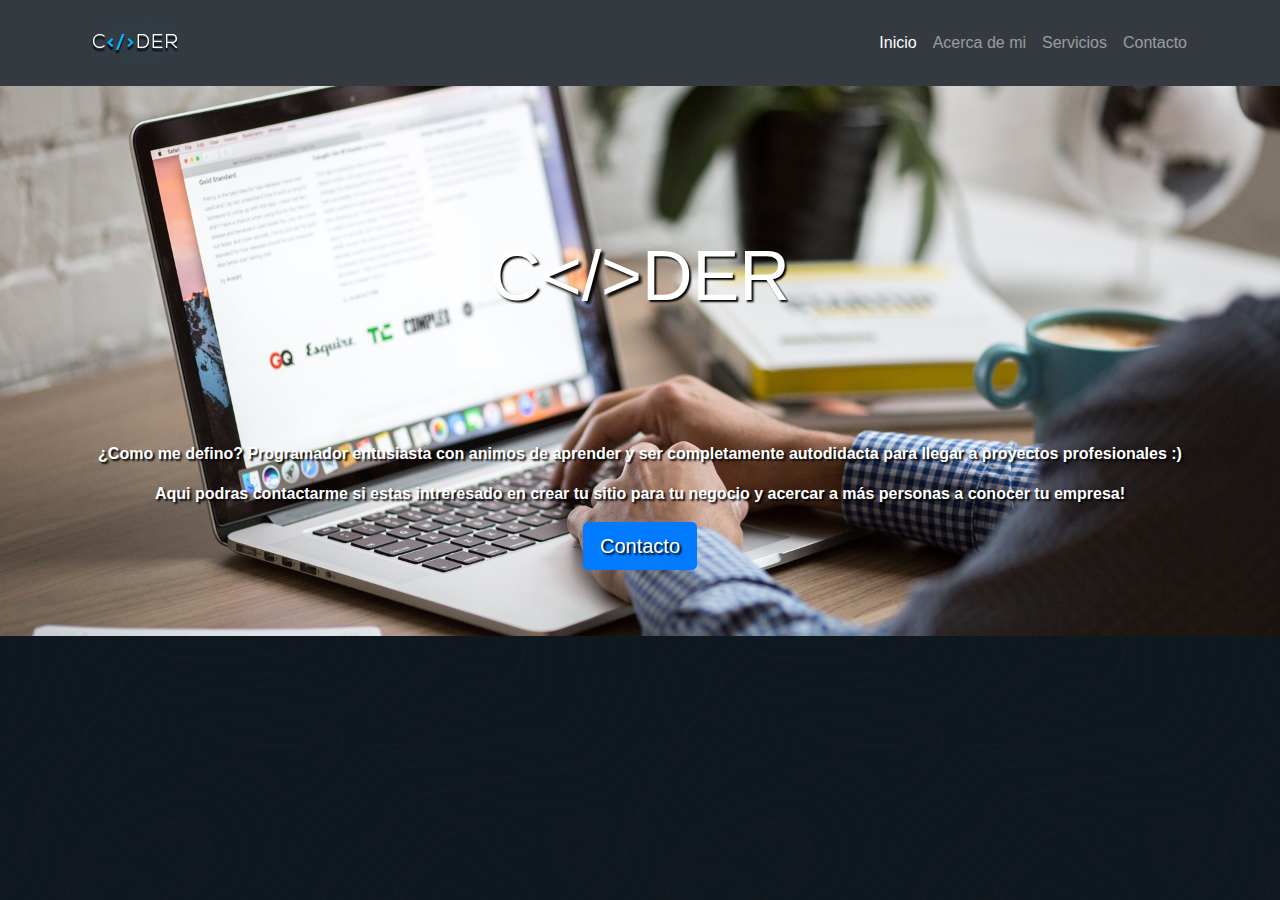
<file: index.html>
<!DOCTYPE html>
<html lang="es">
<head>
 <meta charset="utf-8">
 <meta name="viewport" content="width=device-width, initial-scale=1, shrink-to-fit=no">
  <title>Inicio</title>
  <link rel="stylesheet" type="text/css" href="librerias/bootstrap.min.css">
  <link rel="stylesheet" href="/styles.css">
  <link rel="apple-touch-icon" sizes="57x57" href="favicons/apple-icon-57x57.png">
<link rel="apple-touch-icon" sizes="60x60" href="favicons/apple-icon-60x60.png">
<link rel="apple-touch-icon" sizes="72x72" href="favicons/apple-icon-72x72.png">
<link rel="apple-touch-icon" sizes="76x76" href="favicons/apple-icon-76x76.png">
<link rel="apple-touch-icon" sizes="114x114" href="favicons/apple-icon-114x114.png">
<link rel="apple-touch-icon" sizes="120x120" href="favicons/apple-icon-120x120.png">
<link rel="apple-touch-icon" sizes="144x144" href="favicons/apple-icon-144x144.png">
<link rel="apple-touch-icon" sizes="152x152" href="favicons/apple-icon-152x152.png">
<link rel="apple-touch-icon" sizes="180x180" href="favicons/apple-icon-180x180.png">
<link rel="icon" type="image/png" sizes="192x192"  href="favicons/android-icon-192x192.png">
<link rel="icon" type="image/png" sizes="32x32" href="favicons/favicon-32x32.png">
<link rel="icon" type="image/png" sizes="96x96" href="favicons/favicon-96x96.png">
<link rel="icon" type="image/png" sizes="16x16" href="favicons/favicon-16x16.png">
<link rel="manifest" href="favicons/manifest.json">
<meta name="msapplication-TileColor" content="#ffffff">
<meta name="msapplication-TileImage" content="/ms-icon-144x144.png">
<meta name="theme-color" content="#ffffff">
</head>
<body>

 <!-- Navigation -->
 <nav class="navbar navbar-expand-lg navbar-dark bg-dark static-top" id="navbar">
  <div class="container">
    <a class="navbar-brand" href="index.html">
      <img src="img/logo.png" alt="" width="100px">
    </a>
    <button class="navbar-toggler" type="button" data-toggle="collapse" data-target="#navbarResponsive" aria-controls="navbarResponsive" aria-expanded="false" aria-label="Toggle navigation" >
      <span class="navbar-toggler-icon"></span>
    </button>
    <div class="collapse navbar-collapse" id="navbarResponsive">
      <ul class="navbar-nav ml-auto">
        <li class="nav-item active">
          <a class="nav-link" href="index.html">Inicio
            <span class="sr-only">(current)</span>
          </a>
        </li>
        <li class="nav-item">
          <a class="nav-link" href="acerca-de-mi.html">Acerca de mi</a>
        </li>
        <li class="nav-item">
          <a class="nav-link" href="servicios.html">Servicios</a>
        </li>
        <li class="nav-item">
          <a class="nav-link" href="contacto.html">Contacto</a>
        </li>
      </ul>
    </div>
  </div>
</nav> 
 
  <!-- SHOWCASE -->
  <header class="showcase">
    <h1 id="title"> C<span id="span">&#60;</span><span id="span">&#47;</span><span id="span">&#62;</span>DER</h1>
    <p>¿Como me defino? Programador entusiasta con animos de aprender y ser completamente autodidacta para llegar a proyectos profesionales  :&#41;</p>
    <p>Aqui podras contactarme si estas intreresado en crear tu sitio para tu negocio y acercar a más personas a conocer tu empresa!</p>
    <p class="lead">
      <a class="btn btn-primary btn-lg" href="contacto.html" role="button">Contacto</a>
    </p>
  </header>
<!-- <div class="container">
  <div class="row">
    <div class="col-sm-12">
      <div class="jumbotron">
        <h1 class="display-4">  C<span id="span">&#60;</span><span id="span">&#47;</span><span id="span">&#62;</span>DER </h1>
        <p class="lead">¿Como me defino? Programador entusiasta con animos de aprender y ser completamente autodidacta para llegar a proyectos profesionales  :&#41; </p>
        <hr class="my-4">
        <p>Aqui podras contactarme si estas intreresado en crear tu sitio para tu negocio y acercar a más personas a conocer tu empresa!</p>
        <p class="lead">
          <a class="btn btn-primary btn-lg" href="contacto.html" role="button">Contacto</a>
        </p>
      </div>
    </div>
  </div>  
</div> -->
<script src="librerias/jquery-3.6.0.min.js"></script>
<script src="librerias/popper.min.js"></script>
<script src="librerias/bootstrap.min.js"></script>
</body>
</html>
</file>
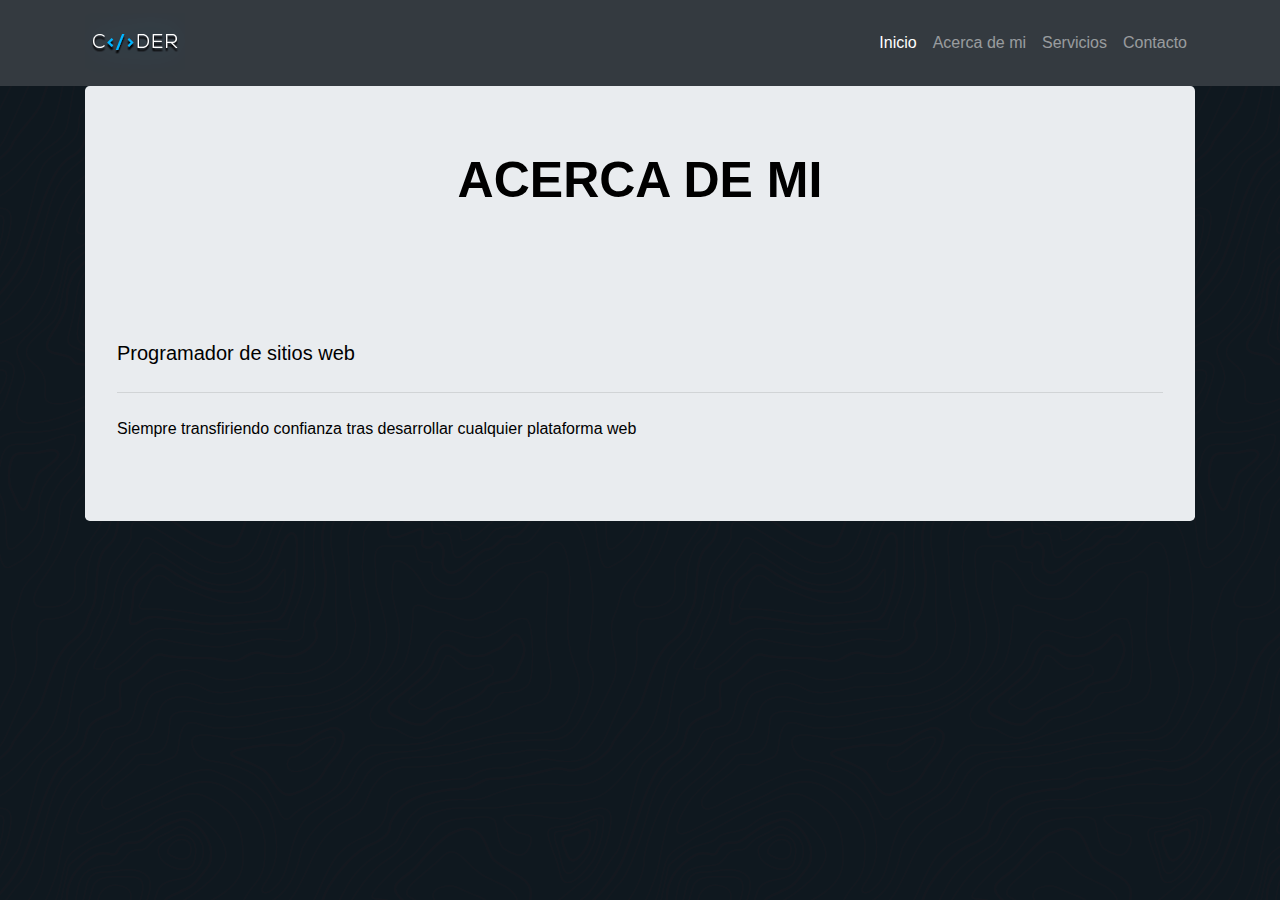
<file: acerca-de-mi.html>
<!DOCTYPE html>
<html>
<head>
  <title>Acerca de mi</title>
  <link rel="stylesheet" type="text/css" href="librerias/bootstrap.min.css">
  <link rel="stylesheet" href="/styles.css">
  <link rel="apple-touch-icon" sizes="57x57" href="favicons/apple-icon-57x57.png">
  <link rel="apple-touch-icon" sizes="60x60" href="favicons/apple-icon-60x60.png">
  <link rel="apple-touch-icon" sizes="72x72" href="favicons/apple-icon-72x72.png">
  <link rel="apple-touch-icon" sizes="76x76" href="favicons/apple-icon-76x76.png">
  <link rel="apple-touch-icon" sizes="114x114" href="favicons/apple-icon-114x114.png">
  <link rel="apple-touch-icon" sizes="120x120" href="favicons/apple-icon-120x120.png">
  <link rel="apple-touch-icon" sizes="144x144" href="favicons/apple-icon-144x144.png">
  <link rel="apple-touch-icon" sizes="152x152" href="favicons/apple-icon-152x152.png">
  <link rel="apple-touch-icon" sizes="180x180" href="favicons/apple-icon-180x180.png">
  <link rel="icon" type="image/png" sizes="192x192"  href="favicons/android-icon-192x192.png">
  <link rel="icon" type="image/png" sizes="32x32" href="favicons/favicon-32x32.png">
  <link rel="icon" type="image/png" sizes="96x96" href="favicons/favicon-96x96.png">
  <link rel="icon" type="image/png" sizes="16x16" href="favicons/favicon-16x16.png">
  <link rel="manifest" href="favicons/manifest.json">
  <meta name="msapplication-TileColor" content="#ffffff">
  <meta name="msapplication-TileImage" content="/ms-icon-144x144.png">
  <meta name="theme-color" content="#ffffff">
</head>
<body>

 <meta charset="utf-8">
 <meta name="viewport" content="width=device-width, initial-scale=1, shrink-to-fit=no">

 <!-- Navigation -->
 <nav class="navbar navbar-expand-lg navbar-dark bg-dark static-top">
  <div class="container">
    <a class="navbar-brand" href="index.html">
      <img src="img/logo.png" alt="" width="100px">
    </a>
    <button class="navbar-toggler" type="button" data-toggle="collapse" data-target="#navbarResponsive" aria-controls="navbarResponsive" aria-expanded="false" aria-label="Toggle navigation">
      <span class="navbar-toggler-icon"></span>
    </button>
    <div class="collapse navbar-collapse" id="navbarResponsive">
      <ul class="navbar-nav ml-auto">
        <li class="nav-item active">
          <a class="nav-link" href="index.html">Inicio
            <span class="sr-only">(current)</span>
          </a>
        </li>
        <li class="nav-item">
          <a class="nav-link" href="acerca-de-mi.html">Acerca de mi</a>
        </li>
        <li class="nav-item">
          <a class="nav-link" href="servicios.html">Servicios</a>
        </li>
        <li class="nav-item">
          <a class="nav-link" href="contacto.html">Contacto</a>
        </li>
      </ul>
    </div>
  </div>
</nav>

<div class="container">
  <div class="row">
    <div class="col-sm-12">
      <div class="jumbotron">
        <h1 id="acerca-de-mi" class="display-4">ACERCA DE MI</h1>
        <p id="p" class="lead">Programador de sitios web</p>
        <hr class="my-4">
        <p id="p-2">Siempre transfiriendo confianza tras desarrollar cualquier plataforma web</p>
        <!--<a class="btn btn-primary btn-lg" href="#" role="button">Learn more</a>-->
      </div>
    </div>
  </div>  
</div>


<script src="librerias/jquery-3.6.0.min.js"></script>
<script src="librerias/popper.min.js"></script>
<script src="librerias/bootstrap.min.js"></script>
</body>
</html>
</file>
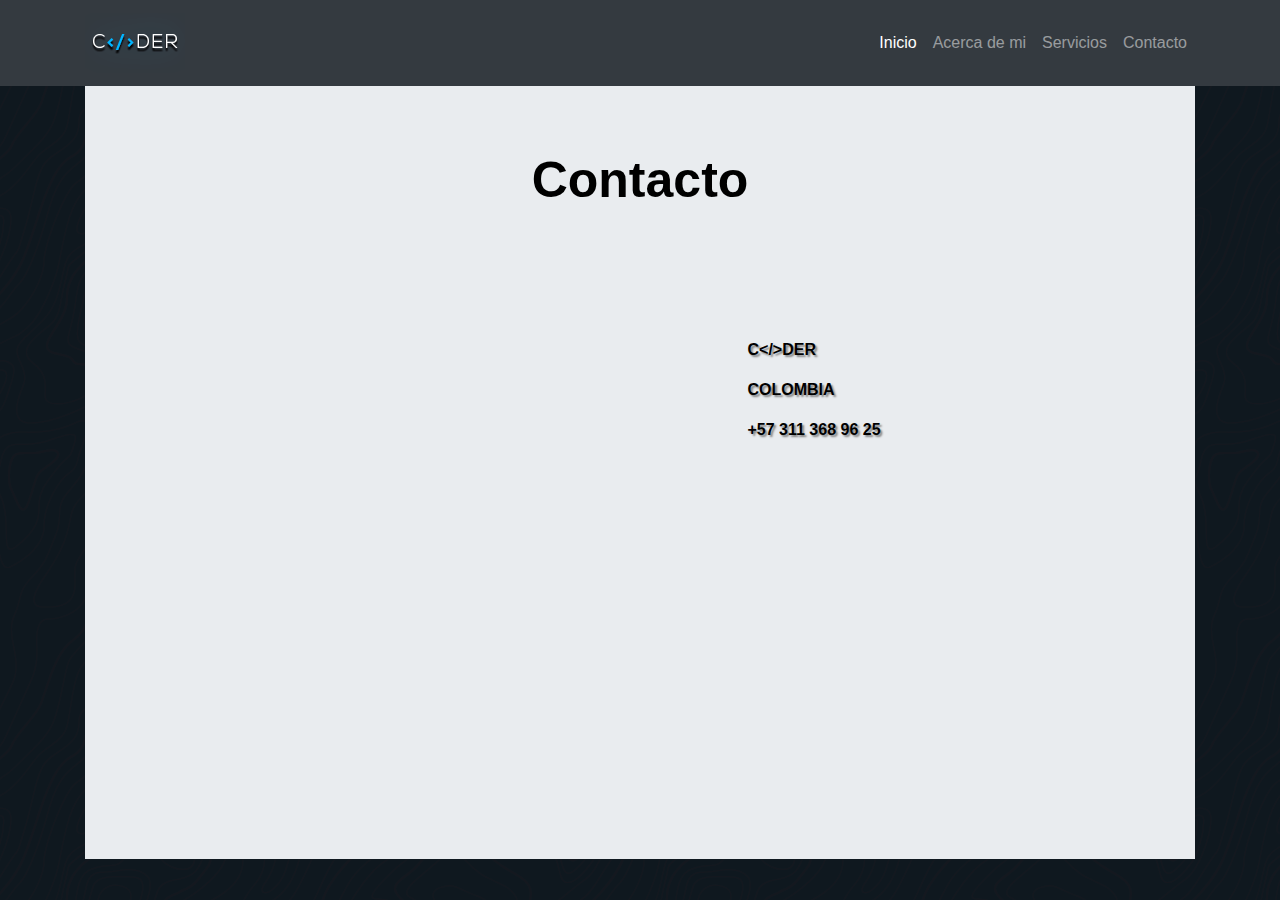
<file: contacto.html>
<!DOCTYPE html>
<html>
<head>
  <title>Contacto</title>
  <link rel="stylesheet" type="text/css" href="librerias/bootstrap.min.css">
  <link rel="stylesheet" href="/styles.css">
  <link rel="apple-touch-icon" sizes="57x57" href="favicons/apple-icon-57x57.png">
<link rel="apple-touch-icon" sizes="60x60" href="favicons/apple-icon-60x60.png">
<link rel="apple-touch-icon" sizes="72x72" href="favicons/apple-icon-72x72.png">
<link rel="apple-touch-icon" sizes="76x76" href="favicons/apple-icon-76x76.png">
<link rel="apple-touch-icon" sizes="114x114" href="favicons/apple-icon-114x114.png">
<link rel="apple-touch-icon" sizes="120x120" href="favicons/apple-icon-120x120.png">
<link rel="apple-touch-icon" sizes="144x144" href="favicons/apple-icon-144x144.png">
<link rel="apple-touch-icon" sizes="152x152" href="favicons/apple-icon-152x152.png">
<link rel="apple-touch-icon" sizes="180x180" href="favicons/apple-icon-180x180.png">
<link rel="icon" type="image/png" sizes="192x192"  href="favicons/android-icon-192x192.png">
<link rel="icon" type="image/png" sizes="32x32" href="favicons/favicon-32x32.png">
<link rel="icon" type="image/png" sizes="96x96" href="favicons/favicon-96x96.png">
<link rel="icon" type="image/png" sizes="16x16" href="favicons/favicon-16x16.png">
<link rel="manifest" href="favicons/manifest.json">
<meta name="msapplication-TileColor" content="#ffffff">
<meta name="msapplication-TileImage" content="/ms-icon-144x144.png">
<meta name="theme-color" content="#ffffff">
</head>
<body>

 <meta charset="utf-8">
 <meta name="viewport" content="width=device-width, initial-scale=1, shrink-to-fit=no">

 <!-- Navigation -->
 <nav class="navbar navbar-expand-lg navbar-dark bg-dark static-top">
  <div class="container">
    <a class="navbar-brand" href="index.html">
      <img src="img/logo.png" alt="" width="100px">
    </a>
    <button class="navbar-toggler" type="button" data-toggle="collapse" data-target="#navbarResponsive" aria-controls="navbarResponsive" aria-expanded="false" aria-label="Toggle navigation">
      <span class="navbar-toggler-icon"></span>
    </button>
    <div class="collapse navbar-collapse" id="navbarResponsive">
      <ul class="navbar-nav ml-auto">
        <li class="nav-item active">
          <a class="nav-link" href="index.html">Inicio
            <span class="sr-only">(current)</span>
          </a>
        </li>
        <li class="nav-item">
          <a class="nav-link" href="acerca-de-mi.html">Acerca de mi</a>
        </li>
        <li class="nav-item">
          <a class="nav-link" href="servicios.html">Servicios</a>
        </li>
        <li class="nav-item">
          <a class="nav-link" href="contacto.html">Contacto</a>
        </li>
      </ul>
    </div>
  </div>
</nav>

<div class="container">
  <div class="row">
    <div class="col-sm-12">
     <div class="jumbotron jumbotron-fluid">
      <div class="container">
        <h1 id="title-contact" class="display-4">Contacto</h1>
        <div class="row">
          <div class="col-sm-7">
            <iframe src="https://www.google.com/maps/embed?pb=!1m14!1m8!1m3!1d63141782.451334655!2d-2.970703!3d15!3m2!1i1024!2i768!4f13.1!3m3!1m2!1s0x470fe9db9612718b%3A0x51c4357d8827c4b2!2sGoogle!5e0!3m2!1ses!2sco!4v1617296330712!5m2!1ses!2sco" width="100%" height="450px" style="border:0;" allowfullscreen="" loading="lazy"></iframe>  
          </div>
          <div class="col-sm-5">
            <p id="p-4">C&#60;&#47;&#62;DER</p>
            <p id="p-5">COLOMBIA</p>
            <p id="p-6">+57 311 368 96 25</p>
          </div>
        </div>
      </div>
    </div>
  </div>
</div>  
</div>


<script src="librerias/jquery-3.6.0.min.js"></script>
<script src="librerias/popper.min.js"></script>
<script src="librerias/bootstrap.min.js"></script>
</body>
</html>
</file>
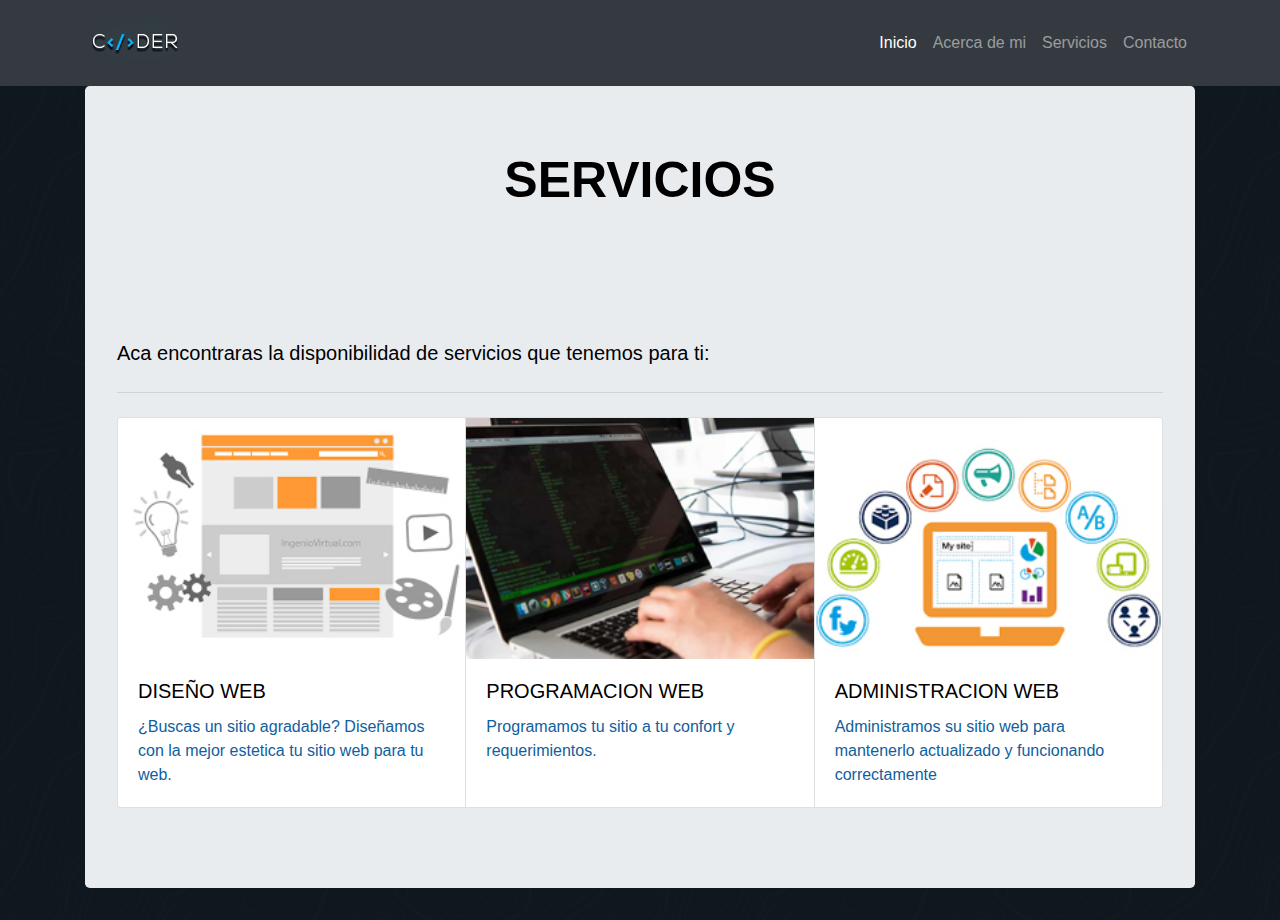
<file: servicios.html>
<!DOCTYPE html>
<html>
<head>
  <title>Servicios</title>
   <meta http-equiv="Content-Type" content="text/html;charset=UTF-8">
  <link rel="stylesheet" type="text/css" href="librerias/bootstrap.min.css">
  <link rel="stylesheet" href="/styles.css">
  <link rel="apple-touch-icon" sizes="57x57" href="favicons/apple-icon-57x57.png">
<link rel="apple-touch-icon" sizes="60x60" href="favicons/apple-icon-60x60.png">
<link rel="apple-touch-icon" sizes="72x72" href="favicons/apple-icon-72x72.png">
<link rel="apple-touch-icon" sizes="76x76" href="favicons/apple-icon-76x76.png">
<link rel="apple-touch-icon" sizes="114x114" href="favicons/apple-icon-114x114.png">
<link rel="apple-touch-icon" sizes="120x120" href="favicons/apple-icon-120x120.png">
<link rel="apple-touch-icon" sizes="144x144" href="favicons/apple-icon-144x144.png">
<link rel="apple-touch-icon" sizes="152x152" href="favicons/apple-icon-152x152.png">
<link rel="apple-touch-icon" sizes="180x180" href="favicons/apple-icon-180x180.png">
<link rel="icon" type="image/png" sizes="192x192"  href="favicons/android-icon-192x192.png">
<link rel="icon" type="image/png" sizes="32x32" href="favicons/favicon-32x32.png">
<link rel="icon" type="image/png" sizes="96x96" href="favicons/favicon-96x96.png">
<link rel="icon" type="image/png" sizes="16x16" href="favicons/favicon-16x16.png">
<link rel="manifest" href="favicons/manifest.json">
<meta name="msapplication-TileColor" content="#ffffff">
<meta name="msapplication-TileImage" content="/ms-icon-144x144.png">
<meta name="theme-color" content="#ffffff">
</head>
<body>

 <meta charset="utf-8">
 <meta name="viewport" content="width=device-width, initial-scale=1, shrink-to-fit=no">

 <!-- Navigation -->
 <nav class="navbar navbar-expand-lg navbar-dark bg-dark static-top">
  <div class="container">
    <a class="navbar-brand" href="index.html">
      <img src="img/logo.png" alt="" width="100px">
    </a>
    <button class="navbar-toggler" type="button" data-toggle="collapse" data-target="#navbarResponsive" aria-controls="navbarResponsive" aria-expanded="false" aria-label="Toggle navigation">
      <span class="navbar-toggler-icon"></span>
    </button>
    <div class="collapse navbar-collapse" id="navbarResponsive">
      <ul class="navbar-nav ml-auto">
        <li class="nav-item active">
          <a class="nav-link" href="index.html">Inicio
            <span class="sr-only">(current)</span>
          </a>
        </li>
        <li class="nav-item">
          <a class="nav-link" href="acerca-de-mi.html">Acerca de mi</a>
        </li>
        <li class="nav-item">
          <a class="nav-link" href="servicios.html">Servicios</a>
        </li>
        <li class="nav-item">
          <a class="nav-link" href="contacto.html">Contacto</a>
        </li>
      </ul>
    </div>
  </div>
</nav>
<div class="container">
  <div class="row">
    <div class="col-sm-12">
      <div class="jumbotron">
        <h1 id="title-services" class="display-4">SERVICIOS</h1>
        <p id="p-3" class="lead">Aca encontraras la disponibilidad de servicios que tenemos para ti: </p>
        <hr class="my-4">
        <p><div class="card-group">
          <div class="card">
            <img class="card-img-top" src="img/diseñoWeb.jpg" alt="Card image cap">
            <div class="card-body">
              <h5 class="card-title">DISEÑO WEB</h5>
              <p id="cards" class="card-text">¿Buscas un sitio agradable? Diseñamos con la mejor estetica tu sitio web para tu web.</p>
              <!--<p class="card-text"><small class="text-muted">Last updated 3 mins ago</small></p>-->
            </div>
          </div>
          <div class="card">
            <img class="card-img-top" src="img/desarrolloWeb.jpg" alt="Card image cap">
            <div class="card-body">
              <h5 class="card-title">PROGRAMACION WEB</h5>
              <p id="cards" class="card-text">Programamos tu sitio a tu confort y requerimientos.</p>
              <!--<p class="card-text"><small class="text-muted">Last updated 3 mins ago</small></p>-->
            </div>
          </div>
          <div class="card">
            <img class="card-img-top" src="img/administracionWeb.jpg" alt="Card image cap">
            <div class="card-body">
              <h5 class="card-title">ADMINISTRACION WEB</h5>
              <p id="cards"  class="card-text">Administramos su sitio web para mantenerlo actualizado y funcionando correctamente</p>
              <!--<p class="card-text"><small class="text-muted">Last updated 3 mins ago</small></p>--> 
            </div>
          </div>
        </div></p>
        <!--<a class="btn btn-primary btn-lg" href="#" role="button">Learn more</a>-->
      </div>
    </div>
  </div>  
</div>



<script src="librerias/jquery-3.6.0.min.js"></script>
<script src="librerias/popper.min.js"></script>
<script src="librerias/bootstrap.min.js"></script>
</body>
</html>
</file>
<file: styles.css>
#span {
    color: #ffffff;
    text-shadow:3px 3px 3px black;
}

body {
  font-family: "Oswald", sans-serif;
  background-color: #0f181f;
background-image: url("data:image/svg+xml,%3Csvg xmlns='http://www.w3.org/2000/svg' width='600' height='600' viewBox='0 0 600 600'%3E%3Cpath fill='%23961111' fill-opacity='0.04' d='M600 325.1v-1.17c-6.5 3.83-13.06 7.64-14.68 8.64-10.6 6.56-18.57 12.56-24.68 19.09-5.58 5.95-12.44 10.06-22.42 14.15-1.45.6-2.96 1.2-4.83 1.9l-4.75 1.82c-9.78 3.75-14.8 6.27-18.98 10.1-4.23 3.88-9.65 6.6-16.77 8.84-1.95.6-3.99 1.17-6.47 1.8l-6.14 1.53c-5.29 1.35-8.3 2.37-10.54 3.78-3.08 1.92-6.63 3.26-12.74 5.03a384.1 384.1 0 0 1-4.82 1.36c-2.04.58-3.6 1.04-5.17 1.52a110.03 110.03 0 0 0-11.2 4.05c-2.7 1.15-5.5 3.93-8.78 8.4a157.68 157.68 0 0 0-6.15 9.2c-5.75 9.07-7.58 11.74-10.24 14.51a50.97 50.97 0 0 1-4.6 4.22c-2.33 1.9-10.39 7.54-11.81 8.74a14.68 14.68 0 0 0-3.67 4.15c-1.24 2.3-1.9 4.57-2.78 8.87-2.17 10.61-3.52 14.81-8.2 22.1-4.07 6.33-6.8 9.88-9.83 12.99-.47.48-.95.96-1.5 1.48l-3.75 3.56c-1.67 1.6-3.18 3.12-4.86 4.9a42.44 42.44 0 0 0-9.89 16.94c-2.5 8.13-2.72 15.47-1.76 27.22.47 5.82.51 6.36.51 8.18 0 10.51.12 17.53.63 25.78.24 4.05.56 7.8.97 11.22h.9c-1.13-9.58-1.5-21.83-1.5-37 0-1.86-.04-2.4-.52-8.26-.94-11.63-.72-18.87 1.73-26.85a41.44 41.44 0 0 1 9.65-16.55c1.67-1.76 3.18-3.27 4.83-4.85.63-.6 3.13-2.96 3.75-3.57a71.6 71.6 0 0 0 1.52-1.5c3.09-3.16 5.86-6.76 9.96-13.15 4.77-7.42 6.15-11.71 8.34-22.44.86-4.21 1.5-6.4 2.68-8.6.68-1.25 1.79-2.48 3.43-3.86 1.38-1.15 9.43-6.8 11.8-8.72 1.71-1.4 3.26-2.81 4.7-4.3 2.72-2.85 4.56-5.54 10.36-14.67a156.9 156.9 0 0 1 6.1-9.15c3.2-4.33 5.9-7.01 8.37-8.07 3.5-1.5 7.06-2.77 11.1-4.02a233.84 233.84 0 0 1 7.6-2.2l2.38-.67c6.19-1.79 9.81-3.16 12.98-5.15 2.14-1.33 5.08-2.33 10.27-3.65l6.14-1.53c2.5-.63 4.55-1.2 6.52-1.82 7.24-2.27 12.79-5.06 17.15-9.05 4.05-3.72 9-6.2 18.66-9.9l4.75-1.82c1.87-.72 3.39-1.31 4.85-1.91 10.1-4.15 17.07-8.32 22.76-14.4 6.05-6.45 13.95-12.4 24.49-18.92 1.56-.96 7.82-4.6 14.15-8.33v-64.58c-4 8.15-8.52 14.85-12.7 17.9-2.51 1.82-5.38 4.02-9.04 6.92a1063.87 1063.87 0 0 0-6.23 4.98l-1.27 1.02a2309.25 2309.25 0 0 1-4.87 3.9c-7.55 6-12.9 10.05-17.61 13.19-3.1 2.06-3.86 2.78-8.06 7.13-5.84 6.07-11.72 8.62-29.15 10.95-11.3 1.5-20.04 4.91-30.75 11.07-1.65.94-7.27 4.27-6.97 4.1-2.7 1.58-4.69 2.69-6.64 3.66-5.63 2.8-10.47 4.17-15.71 4.17-17.13 0-41.44 11.51-51.63 22.83-12.05 13.4-31.42 27.7-45.25 31.16-7.4 1.85-11.85 7.05-14.04 14.69-1.26 4.4-1.58 8.28-1.58 13.82 0 .82.01.98.24 3.63.45 5.18.35 8.72-.77 13.26-1.53 6.2-4.89 12.6-10.59 19.43-13.87 16.65-22.88 46.58-22.88 71.68 0 2.39.02 4.26.06 8.75.12 10.8.1 15.8-.22 21.95-.56 11.18-2.09 20.73-5 29.3h-1.05c2.94-8.56 4.49-18.12 5.05-29.35.31-6.13.34-11.1.22-21.9-.04-4.48-.06-6.36-.06-8.75 0-25.32 9.07-55.47 23.12-72.32 5.6-6.72 8.88-12.99 10.38-19.03 1.09-4.4 1.18-7.85.74-12.93-.23-2.7-.24-2.86-.24-3.72 0-5.62.32-9.57 1.62-14.1 2.28-7.95 6.97-13.44 14.76-15.39 13.6-3.4 32.82-17.59 44.75-30.84C409 360.14 433.58 348.5 451 348.5c5.07 0 9.77-1.33 15.26-4.07 1.93-.96 3.9-2.05 6.58-3.62-.3.18 5.33-3.16 6.98-4.11 10.82-6.21 19.66-9.67 31.11-11.2 17.23-2.3 22.9-4.75 28.57-10.64 4.25-4.41 5.04-5.16 8.22-7.28 4.68-3.11 10.01-7.14 17.55-13.14a1113.33 1113.33 0 0 0 4.86-3.89l1.28-1.02a4668.54 4668.54 0 0 1 6.23-4.98c3.67-2.9 6.55-5.12 9.07-6.95 4.37-3.19 9.16-10.56 13.29-19.4v66.9zm0-116.23c-.62.01-1.27.06-1.95.13-6.13.63-13.83 3.45-21.83 7.45-3.64 1.82-8.46 2.67-14.17 2.71-4.7.04-9.72-.47-14.73-1.33-1.7-.3-3.26-.61-4.67-.93a31.55 31.55 0 0 0-3.55-.57 273.4 273.4 0 0 0-16.66-.88c-10.42-.16-17.2.74-17.97 2.73-.38.97.6 2.55 3.03 4.87 1.01.97 2.22 2.03 4.04 3.55a1746.07 1746.07 0 0 0 4.79 4.02c1.39 1.2 3.1 1.92 5.5 2.5.7.16.86.2 2.64.54 3.53.7 5.03 1.25 6.15 2.63 1.41 1.76 1.4 4.54-.15 8.88-2.44 6.83-5.72 10.05-10.19 10.33-3.63.23-7.6-1.29-14.52-5.06-4.53-2.47-6.82-7.3-8.32-15.26-.17-.87-.32-1.78-.5-2.86l-.43-2.76c-1.05-6.58-1.9-9.2-3.73-10.11-.81-.4-1.59-.74-2.36-1-2.27-.77-4.6-1.02-8.1-.92-2.29.07-14.7 1-13.77.93-20.55 1.37-28.8 5.05-37.09 14.99a133.07 133.07 0 0 0-4.25 5.44l-2.3 3.09-2.51 3.32c-4.1 5.36-7.06 8.48-10.39 11.12-.65.52-1.33 1.04-2.13 1.62l-4.11 2.94a106.8 106.8 0 0 0-5.16 3.99c-4.55 3.74-9.74 8.6-16.25 15.38-8.25 8.58-11.78 13.54-11.7 15.95.07 1.65 1.64 2.11 6.79 2.38 1.61.09 2.15.12 2.98.2 2.95.24 5.09.73 6.81 1.68 7.48 4.15 11.63 7.26 13.95 11.58 3.3 6.15.8 12.88-8.89 20.26-8.28 6.3-11.1 10.37-11.31 14.96-.06 1.17 0 1.93.26 4.43.69 6.47.25 10.65-2.8 17.42a44.23 44.23 0 0 1-4.16 7.53c-2.82 3.97-5.47 5.74-10.6 7.69-.43.16-3.34 1.23-4.27 1.59-1.8.68-3.38 1.36-5.01 2.14-4.18 2-8.4 4.6-13.1 8.24-8.44 6.51-13.23 14.56-15.98 25.06-1.1 4.2-1.55 6.81-2.8 15.21-1.26 8.6-2.17 12.64-4.08 16.55-2.1 4.28-11.93 26.59-12.97 28.88a382.7 382.7 0 0 1-6.37 13.41c-4.07 8.11-7.61 14.07-10.73 17.81-5.38 6.46-8.98 14.37-13.77 28.42a810.14 810.14 0 0 0-1.89 5.6c-1.8 5.35-2.96 8.6-4.26 11.85-6.13 15.32-25.43 26.31-46.46 26.31-11.2 0-20.58-2.74-31.02-8.55-5.6-3.13-4.55-2.42-22.26-14.54-14.33-9.8-17.7-10.73-20.47-6.9-.37.5-1.81 2.74-1.83 2.77a52.24 52.24 0 0 1-4.94 5.9c-.73.79-5.52 5.87-6.97 7.45-2.38 2.6-4.3 4.81-5.98 6.93a45.6 45.6 0 0 0-5.08 7.66c-1.29 2.57-1.9 5.25-2.66 10.6a997.6 997.6 0 0 1-.46 3.18h-1l.47-3.32c.77-5.45 1.4-8.2 2.75-10.9a46.54 46.54 0 0 1 5.2-7.84c1.7-2.14 3.63-4.38 6.03-6.98 1.45-1.59 6.24-6.68 6.96-7.46a51.58 51.58 0 0 0 4.84-5.78s1.47-2.26 1.86-2.8c3.25-4.5 7.08-3.44 21.84 6.67 17.67 12.08 16.62 11.38 22.19 14.48 10.3 5.73 19.5 8.43 30.53 8.43 20.65 0 39.57-10.77 45.54-25.69a219.7 219.7 0 0 0 4.24-11.8 6752.32 6752.32 0 0 0 1.88-5.6c4.83-14.16 8.47-22.14 13.96-28.73 3.05-3.66 6.56-9.57 10.6-17.61 1.97-3.93 4.04-8.31 6.35-13.38 1.03-2.28 10.88-24.61 12.98-28.91 1.85-3.79 2.75-7.76 4-16.25 1.24-8.44 1.7-11.07 2.81-15.32 2.8-10.7 7.71-18.94 16.33-25.6a73.18 73.18 0 0 1 13.29-8.35c1.66-.8 3.27-1.48 5.08-2.18.94-.36 3.86-1.43 4.28-1.59 4.95-1.88 7.44-3.55 10.14-7.33 1.35-1.9 2.68-4.3 4.06-7.37 2.97-6.58 3.39-10.59 2.72-16.9a27.13 27.13 0 0 1-.27-4.58c.22-4.94 3.21-9.24 11.7-15.7 9.33-7.11 11.66-13.34 8.62-19-2.2-4.09-6.25-7.12-13.55-11.17-1.57-.88-3.6-1.33-6.42-1.57-.8-.07-1.34-.1-2.95-.19-5.77-.3-7.63-.85-7.72-3.34-.1-2.81 3.5-7.87 11.97-16.69 6.53-6.8 11.75-11.69 16.33-15.45 1.79-1.47 3.42-2.72 5.2-4.03l4.12-2.94c.79-.58 1.46-1.08 2.1-1.59 3.26-2.6 6.16-5.65 10.21-10.94a383.2 383.2 0 0 0 2.5-3.32l2.31-3.09c1.8-2.39 3.04-4 4.29-5.48 8.47-10.17 16.98-13.96 37.27-15.3-.44.02 12-.9 14.32-.98 3.62-.1 6.05.16 8.46.98.8.27 1.62.62 2.47 1.04 2.27 1.14 3.17 3.87 4.27 10.85l.44 2.76c.17 1.07.33 1.97.5 2.83 1.44 7.69 3.62 12.29 7.8 14.57 6.76 3.68 10.6 5.15 13.99 4.94 4-.25 6.99-3.17 9.3-9.67 1.45-4.04 1.46-6.49.32-7.92-.9-1.12-2.28-1.62-5.57-2.27a55.8 55.8 0 0 1-2.67-.55c-2.54-.6-4.39-1.4-5.93-2.71a252.63 252.63 0 0 0-4.78-4.01 84.35 84.35 0 0 1-4.08-3.6c-2.73-2.6-3.86-4.43-3.28-5.95 1.02-2.64 7.82-3.54 18.93-3.37a230.56 230.56 0 0 1 16.73.88c2.76.39 3.2.49 3.68.6 1.4.3 2.95.62 4.62.91a82.9 82.9 0 0 0 14.56 1.32c5.56-.04 10.24-.86 13.73-2.6 8.1-4.05 15.89-6.9 22.17-7.56.7-.07 1.4-.11 2.05-.13v1zm0-100.94v1.5c-8.62 16.05-17.27 29.55-23.65 35.92-3.19 3.2-7.62 4.9-13.54 5.56-4.45.48-8.28.4-19.18-.2-9.91-.55-15.32-.44-20.52.78a84.05 84.05 0 0 1-15 2.11l-2.25.14c-12.49.75-19.37 1.78-32.72 5.74-4.5 1.33-9.27 2.49-14.3 3.48a246.27 246.27 0 0 1-32.6 3.97c-7.56.45-13.21.57-20.24.57-5.4 0-11.9 1.61-18 5.18-8.3 4.87-15.06 12.87-19.53 24.5a68.57 68.57 0 0 1-4.56 9.8c-3.6 6.2-6.92 8.99-13.38 12.18l-4.03 1.96a64.48 64.48 0 0 0-15.16 10.25c-8.2 7.33-13.72 16.63-22.54 35.6l-2.08 4.49c-7.3 15.7-11.5 23.3-17.35 29.87-7.7 8.66-20.25 14.42-40.31 20.08-4.37 1.23-19.04 5.08-19.24 5.13-6.92 1.87-11.68 3.34-15.63 4.92-10.55 4.22-18.71 10.52-36.38 26.52l-1.7 1.54c-8.58 7.76-13.41 11.9-18.81 15.88-3.95 2.9-8 5.67-12.97 8.91-2.06 1.34-10.3 6.6-12.33 7.94-11.52 7.5-18.53 13.04-24.62 20.08a62.01 62.01 0 0 0-6.44 8.85c-4.13 6.91-6.27 13.15-9.2 25.11l-1.54 6.26c-.6 2.45-1.15 4.54-1.72 6.58-2.97 10.7-6.9 17.36-14.78 26.91L69.6 491a148.51 148.51 0 0 0-4.19 5.3 23.9 23.9 0 0 0-3.44 6.28c-1.16 3.23-1.52 5.9-1.87 11.94-.58 10.05-1.42 15.04-4.63 22.67-1.57 3.72-5.66 14.02-6.41 15.8a73.46 73.46 0 0 1-3.57 7.4c-2.88 5.14-6.71 10.12-13.12 16.95-5.96 6.36-8.87 10.9-10.61 16a56.88 56.88 0 0 0-1.38 4.82l-.46 1.84h-1.03l.52-2.08c.52-2.09.92-3.49 1.4-4.9 1.8-5.25 4.78-9.9 10.84-16.36 6.35-6.78 10.13-11.7 12.97-16.77a72.5 72.5 0 0 0 3.52-7.29c.75-1.76 4.84-12.06 6.4-15.8 3.17-7.5 3.99-12.4 4.56-22.33.35-6.14.72-8.88 1.93-12.23a24.9 24.9 0 0 1 3.58-6.54c1.27-1.7 2.6-3.37 4.22-5.34l4.11-4.95c7.8-9.46 11.66-16 14.59-26.54.56-2.04 1.1-4.12 1.71-6.56l1.53-6.26c2.96-12.04 5.13-18.36 9.32-25.39 1.84-3.08 4-6.05 6.54-8.99 6.17-7.12 13.24-12.7 24.83-20.26 2.05-1.33 10.28-6.6 12.33-7.94 4.96-3.22 9-5.98 12.92-8.87 5.37-3.95 10.19-8.08 18.74-15.82l1.7-1.54c17.76-16.09 25.98-22.43 36.67-26.7 4-1.6 8.8-3.09 15.75-4.96.21-.06 14.87-3.9 19.22-5.13 19.9-5.61 32.32-11.31 39.85-19.78 5.76-6.48 9.93-14.02 17.18-29.64l2.09-4.5c8.87-19.07 14.44-28.46 22.77-35.9a65.48 65.48 0 0 1 15.38-10.4l4.04-1.97c6.3-3.1 9.47-5.77 12.96-11.77a67.6 67.6 0 0 0 4.48-9.67c4.56-11.84 11.47-20.02 19.97-25 6.25-3.66 12.93-5.32 18.5-5.32 7.01 0 12.65-.12 20.17-.57a245.3 245.3 0 0 0 32.47-3.96c5-.98 9.75-2.13 14.22-3.45 13.43-3.98 20.38-5.02 32.94-5.78l2.24-.14c5.76-.37 9.8-.9 14.85-2.09 5.31-1.25 10.79-1.35 22.6-.7 9.04.5 12.84.58 17.21.1 5.71-.62 9.94-2.26 12.95-5.26 6.44-6.45 15.3-20.37 24.35-36.72zm0 450.21c-1.28-4.6-2.2-10.55-3.33-20.25l-.24-2.04-.23-2.03c-1.82-15.7-3.07-21.98-5.55-24.47-2.46-2.46-3.04-5.03-2.52-8.64.1-.6.18-1.1.39-2.15.69-3.54.77-5.04.08-6.84-.91-2.38-3.31-4.41-7.79-6.26-5.08-2.09-6.52-4.84-4.89-8.44.66-1.45 1.79-3.02 3.52-5.01 1.04-1.2 5.48-5.96 5.08-5.53 6.15-6.7 8.98-11.34 8.98-16.48a15.2 15.2 0 0 1 6.5-12.89v1.26a14.17 14.17 0 0 0-5.5 11.63c0 5.47-2.93 10.29-9.24 17.16.38-.42-4.04 4.33-5.07 5.5-1.67 1.93-2.75 3.43-3.36 4.77-1.37 3.04-.23 5.22 4.36 7.1 4.71 1.95 7.32 4.16 8.34 6.83.78 2.04.7 3.67-.03 7.4-.2 1.03-.3 1.51-.38 2.09-.48 3.33.03 5.59 2.23 7.8 2.74 2.74 3.98 8.96 5.84 25.06l.24 2.03.23 2.04c.82 7.01 1.53 12.06 2.34 16.03v4.33zm0-62.16c-1.4-3.13-4.43-9.9-4.95-11.17-1.02-2.53-1.25-3.8-.91-5.18.2-.84 2.05-4.68 2.32-5.33a70.79 70.79 0 0 0 3.54-11.2v3.99a62.82 62.82 0 0 1-2.62 7.6c-.31.75-2.09 4.46-2.27 5.18-.28 1.12-.08 2.22.87 4.57.41 1.02 2.5 5.7 4.02 9.09v2.45zm0-85.09c-1.65 1.66-3.66 2.9-6.4 4.13-.25.1-13.97 5.47-20.4 8.43-9.35 4.32-16.7 5.9-23.03 5.25-5.08-.53-9.02-2.25-14.77-5.92l-3.2-2.07a77.4 77.4 0 0 0-5.44-3.27c-4.05-2.18-3.25-5.8 1.47-10.47 3.71-3.68 9.6-7.93 18.73-13.8l4.46-2.82c17.95-11.33 18.22-11.5 22.27-14.74 11.25-9 19.69-14.02 26.31-15.1v1.02c-6.37 1.1-14.62 6-25.69 14.86-4.1 3.28-4.34 3.44-22.36 14.8a652.4 652.4 0 0 0-4.45 2.83c-9.07 5.83-14.92 10.05-18.57 13.66-4.31 4.28-4.95 7.13-1.7 8.88 1.7.91 3.29 1.88 5.5 3.3l3.2 2.08c5.64 3.59 9.45 5.25 14.34 5.76 6.13.64 13.32-.9 22.52-5.15 6.46-2.98 20.18-8.35 20.4-8.44 3.04-1.37 5.1-2.71 6.81-4.69v1.47zm0-41.37v1c-6.56.26-12.11 3.13-19.71 9.08l-4.63 3.68a51.87 51.87 0 0 1-4.4 3.14c-.82.52-5.51 3.33-6.22 3.76-3.31 2-6.15 3.8-8.87 5.6a112.61 112.61 0 0 0-8.16 5.92c-4.61 3.72-7.4 6.9-7.97 9.35-.63 2.67 1.48 4.53 7.05 5.46 10.7 1.78 20.92-.05 30.45-4.65a61.96 61.96 0 0 0 17.1-12.2 41.8 41.8 0 0 0 5.36-7.42v1.92a38.94 38.94 0 0 1-4.64 6.19 62.95 62.95 0 0 1-17.39 12.41c-9.7 4.68-20.13 6.55-31.05 4.73-6.06-1-8.65-3.29-7.85-6.67.64-2.74 3.53-6.05 8.31-9.9 2.35-1.9 5.1-3.88 8.24-5.97 2.73-1.82 5.58-3.61 8.9-5.62.72-.44 5.4-3.24 6.22-3.75 1.26-.8 2.6-1.76 4.3-3.09.8-.62 3.9-3.1 4.63-3.67 7.77-6.1 13.49-9.04 20.33-9.3zm0-154.6v1c-1.75-.24-4.3.23-7.82 1.55-10.01 3.75-13.8 5.07-19.15 6.76-1.78.56-2.63.83-3.87 1.24-1.48.5-3.16.76-6.74 1.16a1550.34 1550.34 0 0 0-2.64.3c-7.8.94-11.28 2.47-11.28 6.07 0 4.45 2.89 13.18 7.96 25.81a57.34 57.34 0 0 1 2.33 7.6 258.32 258.32 0 0 1 .84 3.46c1.86 7.62 3.17 10.71 5.56 11.67 2.21.88 4.7.6 7.47-.72 3.48-1.69 7.22-4.94 11.2-9.47 1.52-1.7 2.97-3.49 4.59-5.57l3.16-4.1c2.59-3.23 6.07-12.21 8.39-20.23v3.45c-2.29 7.2-5.27 14.5-7.61 17.41-.44.55-2.67 3.46-3.15 4.09-1.63 2.1-3.1 3.9-4.62 5.62-4.08 4.61-7.9 7.94-11.53 9.7-2.99 1.44-5.77 1.75-8.28.74-2.84-1.13-4.2-4.34-6.15-12.35a2097.48 2097.48 0 0 1-.84-3.46c-.8-3.2-1.47-5.45-2.28-7.46-5.14-12.8-8.04-21.55-8.04-26.19 0-4.37 3.84-6.06 12.16-7.07a160.9 160.9 0 0 1 2.65-.3c3.5-.39 5.15-.64 6.53-1.1 1.26-.42 2.1-.7 3.88-1.26 5.34-1.68 9.11-3 19.1-6.74 3.53-1.32 6.22-1.84 8.18-1.61zM0 292c10.13-11.31 18.13-23.2 23.07-35.39 3.3-8.14 6.09-16.12 10.81-30.55l1.59-4.84c6.53-19.94 10.11-29.82 14.77-39.56 6.07-12.72 12.55-21.18 20.27-25.54 6.66-3.76 10.2-7.86 12.22-13.15a46.6 46.6 0 0 0 1.86-6.58c1.23-5.2 2.05-7.59 3.93-10.36 2.45-3.62 6.27-6.53 12.1-8.96 15.78-6.58 16.73-7.04 18.05-9.01.65-.98.83-2.15.74-4.51-.03-.73-.23-3.82-.24-4A93.8 93.8 0 0 1 119 94c0-10.04.18-11.37 2.37-13.15.52-.42 1.13-.8 2.07-1.3.27-.14 2.18-1.12 2.84-1.48a68.4 68.4 0 0 0 9.12-5.87c2.06-1.54 2.64-2.14 8.01-7.93 3.78-4.09 6.21-6.36 8.96-8.12 3.64-2.33 7.2-3.12 10.9-2.11 4.4 1.2 10.81 2 18.78 2.46 6.9.4 12.9.5 21.95.5 4.87 0 8.97.47 15.4 1.57 7.77 1.33 9.3 1.54 12.38 1.54 4.05 0 7.43-.88 10.68-2.95 5.06-3.22 8.11-4.67 11.2-5.2 3.62-.64 4.77-.46 16.55 2.06 17.26 3.7 30.85 1.36 41.06-9.7 5.1-5.53 5.48-8.9 3.48-14.8-.83-2.42-1.03-3.1-1.17-4.3-.29-2.52.5-4.71 2.71-6.93 2.65-2.65 4.72-9.17 6.22-18.29h2.03c-1.56 9.71-3.77 16.65-6.83 19.7-1.79 1.8-2.36 3.39-2.14 5.28.11 1 .3 1.63 1.07 3.9 2.22 6.53 1.76 10.66-3.9 16.8-10.77 11.66-25.07 14.13-42.95 10.3-11.42-2.45-12.55-2.62-15.78-2.06-2.77.48-5.62 1.84-10.47 4.92a20.93 20.93 0 0 1-11.76 3.27c-3.25 0-4.81-.22-12.73-1.57C212.74 59.46 208.73 59 204 59c-9.1 0-15.11-.1-22.07-.5-8.09-.47-14.62-1.29-19.2-2.54-5.62-1.53-10.17 1.38-17.85 9.66-5.5 5.94-6.08 6.53-8.28 8.18a70.38 70.38 0 0 1-9.38 6.03c-.68.37-2.58 1.35-2.84 1.49-.84.44-1.35.76-1.75 1.08C121.16 83.6 121 84.8 121 94c0 1.85.06 3.54.17 5.44 0 .17.2 3.28.24 4.03.1 2.75-.13 4.29-1.08 5.71-1.67 2.5-2.27 2.8-18.95 9.74-5.48 2.29-8.99 4.96-11.2 8.24-1.71 2.51-2.47 4.73-3.64 9.7-.83 3.5-1.21 4.92-1.94 6.83-2.18 5.73-6.05 10.19-13.1 14.18-7.3 4.12-13.55 12.28-19.46 24.66-4.6 9.64-8.17 19.46-14.67 39.32l-1.58 4.84c-4.75 14.47-7.54 22.48-10.86 30.69-5.28 13.01-13.95 25.65-24.93 37.6v-2.97zm0 78v-.5l1-.01c6.32 0 7.47 5.2 4.6 13.36a60.36 60.36 0 0 1-5.6 11.3v-1.92a57.76 57.76 0 0 0 4.65-9.72c2.69-7.6 1.71-12.02-3.65-12.02-.34 0-.67 0-1 .02v-46.59a340.96 340.96 0 0 0 13.71-8.34c13.66-9.46 29.79-37.6 29.79-53.59 0-18.1 21.57-72.64 32.23-79.42 12.71-8.09 32.24-27.96 35.8-37.75 1.93-5.3 5.5-7.27 14.42-9.37 6.15-1.44 8.64-2.42 10.67-4.79 1.5-1.74 2.72-4.79 4.33-10.3.23-.78 1.9-6.68 2.43-8.46 3.62-12.08 7.3-18.49 13.47-20.39 2.5-.76 3.03-.98 9.74-3.7 7.49-3.03 11.97-4.43 17.12-4.92 6.75-.65 13.13.75 19.55 4.67 5.43 3.32 12.19 4.72 20.17 4.56 6.03-.12 12.2-1.07 19.83-2.8 1.82-.4 7.38-1.74 8.26-1.94 2.69-.6 4.34-.89 5.48-.89 4.97 0 8.93-.05 14.2-.27 7.9-.32 15.56-.92 22.75-1.88 8.5-1.14 15.9-2.73 21.88-4.82 18.9-6.62 32.64-18.3 33.67-27.59.29-2.56.4-2.96 2.79-11.11 2.33-7.95 3.21-12.93 2.72-18.23-.2-2.24-.69-4.38-1.48-6.42-1.5-3.92-2.63-9.4-3.43-16.18h.9c.77 6.47 1.89 11.72 3.47 15.82a24.93 24.93 0 0 1 1.54 6.69c.5 5.46-.4 10.54-2.77 18.6-2.36 8.06-2.47 8.47-2.74 10.95-1.09 9.75-15.1 21.68-34.33 28.41-6.06 2.12-13.52 3.72-22.09 4.87-7.22.96-14.92 1.57-22.83 1.89-5.3.21-9.27.27-14.25.27-1.04 0-2.64.27-5.26.87-.87.2-6.43 1.53-8.26 1.94-7.68 1.73-13.92 2.7-20.03 2.82-8.15.17-15.1-1.27-20.71-4.7-6.23-3.81-12.4-5.16-18.93-4.54-5.04.48-9.44 1.86-16.84 4.86-6.75 2.74-7.29 2.95-9.82 3.73-5.73 1.76-9.28 7.96-12.81 19.72-.53 1.77-2.2 7.66-2.43 8.46-1.66 5.65-2.91 8.78-4.53 10.67-2.22 2.58-4.84 3.62-12.01 5.3-7.8 1.83-11.13 3.66-12.9 8.54-3.65 10.04-23.32 30.06-36.2 38.25C65.94 190 44.5 244.2 44.5 262c0 16.34-16.3 44.78-30.22 54.41-2.14 1.48-8.24 5.12-14.28 8.68v-1.16 46.09zm0-173.7v-1.11c7.42-3.82 14.55-10.23 21.84-18.98 3.8-4.56 14.21-18.78 15.79-20.55 1.8-2.04 4.06-3.96 7.42-6.45 1.08-.8 4.92-3.57 5.49-3.99 9.36-6.85 14-11.96 15.98-19.36.8-2.98 1.54-6.78 2.46-12.3.23-1.44 2-12.46 2.56-15.79 2.87-16.77 5.73-26.79 10.07-32.1C92.46 52.43 101.5 38.13 101.5 33c0-2.54.34-3.35 6.05-15.71.68-1.49 1.25-2.74 1.77-3.93 2.5-5.75 3.9-10.04 4.14-13.36h1c-.23 3.48-1.66 7.87-4.23 13.76-.52 1.2-1.09 2.45-1.78 3.95-5.54 12.01-5.95 12.99-5.95 15.29 0 5.47-9.09 19.84-20.11 33.31-4.2 5.12-7.03 15.06-9.86 31.64-.57 3.33-2.33 14.33-2.57 15.78-.92 5.56-1.67 9.38-2.48 12.4-2.05 7.68-6.82 12.93-16.35 19.91l-5.49 3.98c-3.3 2.45-5.51 4.34-7.27 6.31-1.53 1.73-11.94 15.93-15.76 20.53-7.52 9.02-14.88 15.6-22.61 19.46zm0 361.83v-4.33c.48 2.36 1 4.35 1.6 6.15 2 6.03 4.6 8.26 8.19 6.59C28.76 557.69 43.5 542.4 43.5 527c0-16.2 6.37-31.99 17.1-46.3 1.88-2.5 3.66-4.4 5.53-6 .73-.62 1.45-1.18 2.3-1.8l2-1.43c3.68-2.68 5.32-5.28 7.08-12.59.75-3.07 1.38-5.02 4.2-13.26l.63-1.88c3.24-9.58 4.56-14.97 4.17-18.65-.48-4.43-3.8-5.23-11.3-1.64a81.12 81.12 0 0 1-9.15 3.7c-13.89 4.67-26.96 5.8-42.66 5.42l-1.95-.05-1.45-.02a39.8 39.8 0 0 0-15.05 2.96A21.81 21.81 0 0 0 0 438.37v-1.26a23.55 23.55 0 0 1 4.55-2.57 40.77 40.77 0 0 1 16.92-3.02l1.95.05c15.6.38 28.57-.75 42.32-5.37a80.12 80.12 0 0 0 9.04-3.65c8.04-3.84 12.16-2.85 12.72 2.43.42 3.89-.92 9.34-4.21 19.08l-.64 1.88c-2.8 8.2-3.43 10.15-4.16 13.18-1.82 7.52-3.59 10.34-7.47 13.16l-2 1.43c-.84.6-1.54 1.15-2.25 1.75a35.45 35.45 0 0 0-5.37 5.84c-10.61 14.15-16.9 29.74-16.9 45.7 0 15.88-15 31.45-34.29 40.45-4.3 2.01-7.39-.66-9.56-7.18-.23-.68-.44-1.39-.65-2.13zm0-62.16v-2.45l1.46 3.27c2.1 4.8 3.46 10.33 4.26 16.77.66 5.3.84 9.3 1.04 18.5.2 9.32.5 12.75 1.63 15.05 1.28 2.6 3.67 2.35 8.29-1.5 17.14-14.3 21.82-22.9 21.82-38.62 0-7.17 1.1-12.39 3.7-17.68 2.27-4.67 3.65-6.62 13.4-19.62a69.8 69.8 0 0 1 7.6-8.79 44.76 44.76 0 0 1 3.54-3.06c.38-.3.64-.52.89-.74a10.47 10.47 0 0 0 2.63-3.32 35.78 35.78 0 0 0 2.26-5.94l.37-1.2.36-1.15c.29-.91.48-1.55.66-2.16.45-1.53.74-2.68.91-3.66.38-2.2.12-3.49-.85-4.15-2.35-1.61-9.28-.24-23.8 4.94-9.54 3.4-16.12 4.17-27.85 4.26-7.71.06-10.43.4-13.25 2.12-3.48 2.12-5.84 6.4-7.58 14.26-.5 2.2-.99 4.19-1.49 5.98v-3.98l.51-2.22c1.8-8.1 4.28-12.6 8.04-14.9 3.04-1.85 5.86-2.2 13.77-2.26 11.61-.09 18.1-.84 27.51-4.2 14.93-5.32 21.95-6.71 24.7-4.83 1.38.94 1.71 2.6 1.28 5.15a33.69 33.69 0 0 1-.94 3.78l-.66 2.17-.36 1.15-.37 1.2a36.64 36.64 0 0 1-2.33 6.1c-.8 1.53-1.61 2.52-2.86 3.61l-.92.77-1.02.83c-.9.74-1.65 1.4-2.47 2.18a68.84 68.84 0 0 0-7.48 8.66c-9.7 12.93-11.07 14.87-13.31 19.46-2.52 5.15-3.59 10.22-3.59 17.24 0 16.04-4.82 24.91-22.18 39.38-5.04 4.2-8.18 4.55-9.83 1.18-1.22-2.5-1.52-5.94-1.73-15.47-.2-9.16-.38-13.15-1.03-18.4-.79-6.34-2.12-11.8-4.19-16.49L0 495.98zM379.27 0h1.04l1.5 5.26c3.28 11.56 4.89 19.33 5.26 27.8.49 11.01-1.52 21.26-6.63 31.17-7.8 15.13-20.47 26.5-36.22 34.1-12.38 5.96-26.12 9.17-36.22 9.17-6.84 0-17.24 1.38-37.27 4.62l-2.27.37c-24.5 3.99-31.65 5-37.46 5-3.49 0-4.08-.08-19.54-2.8-3.56-.64-6.32-1.1-9-1.5-20.23-2.96-31-1.2-31.96 7.86-.1.85-.18 1.72-.29 2.81l-.27 2.73c-1.1 10.9-2.02 15.73-4.31 19.96-2.9 5.34-7.77 7.95-15.63 7.95-10.2 0-12.92.6-15.5 3.17.52-.51-5.03 5.85-8.16 8.7-2.75 2.5-14.32 12.55-15.77 13.83a341.27 341.27 0 0 0-6.54 5.92c-6.97 6.49-11.81 11.76-14.6 16.15-5.92 9.3-10.48 18.04-11.69 24.08-1.66 8.3 3.67 9.54 19.02 1.21a626.23 626.23 0 0 1 44.54-21.9c3.5-1.56 14.04-6.2 15.68-6.95 5.05-2.25 8.3-3.8 10.78-5.15l1.95-1.07 2.18-1.18c1.76-.94 3.38-1.76 5-2.55 18.1-8.72 34.48-10.46 50.33-1.2 22.89 13.34 38.28 37.02 38.28 56.44 0 19.12-.73 25.13-5.18 33.2a45.32 45.32 0 0 1-4.94 7.12c-6.47 7.77-11.81 16.2-12.76 21.27-1.2 6.34 4.69 7.03 20.17-.05 13.31-6.08 22.4-14.95 28.5-26.32a80.51 80.51 0 0 0 6.1-15.13c.9-2.98 3.17-11.65 3.41-12.48a29.02 29.02 0 0 1 1.75-4.83c7.47-14.93 21.09-30.5 36.25-37.24 7.61-3.38 13-9.65 19.4-20.79.84-1.48 4.26-7.64 5.14-9.17 3.52-6.1 6.22-9.7 9.37-11.98 10.15-7.4 28.7-11.1 50.29-11.1 7.52 0 16.54-1.24 27.51-3.58a420.1 420.1 0 0 0 14.96-3.52c-1.3.33 15.54-3.98 19.42-4.89 14.15-3.33 41.07-5.01 64.11-5.01 17.36 0 27.82-9.23 38.53-38.67 6.62-18.21 6.62-26.37 2.69-34.35l-1.18-2.37A13.36 13.36 0 0 1 587.5 58c0-4.03 0-4.01 2.5-24.56.46-3.73.8-6.74 1.12-9.64.9-8.45 1.38-15.2 1.38-20.8 0-.94-.02-1.94-.04-3h1c.03 1.06.04 2.06.04 3 0 5.65-.48 12.43-1.39 20.9-.3 2.91-.66 5.93-1.11 9.66-2.5 20.45-2.5 20.47-2.5 24.44 0 1.97.45 3.57 1.45 5.68.24.51 1.16 2.35 1.17 2.36 4.06 8.24 4.06 16.68-2.65 35.13-10.84 29.8-21.63 39.33-39.47 39.33-22.96 0-49.83 1.68-63.89 4.99-3.86.9-20.69 5.2-19.4 4.88a421.05 421.05 0 0 1-14.99 3.53c-11.04 2.35-20.11 3.6-27.72 3.6-21.4 0-39.76 3.67-49.7 10.9-3 2.19-5.64 5.7-9.1 11.68-.87 1.52-4.29 7.68-5.14 9.17-6.49 11.3-12 17.71-19.86 21.2-14.9 6.63-28.38 22.03-35.75 36.77a28.17 28.17 0 0 0-1.69 4.67c-.23.8-2.5 9.49-3.4 12.5a81.48 81.48 0 0 1-6.19 15.3c-6.2 11.56-15.44 20.58-28.96 26.76-16.1 7.36-23 6.55-21.58-1.04 1-5.29 6.4-13.83 12.99-21.73a44.33 44.33 0 0 0 4.82-6.96c4.35-7.88 5.06-13.77 5.06-32.72 0-19.04-15.19-42.4-37.72-55.55-15.57-9.08-31.62-7.38-49.45 1.21a132.9 132.9 0 0 0-7.14 3.71l-1.95 1.07a158.83 158.83 0 0 1-10.85 5.19c-1.65.74-12.18 5.38-15.69 6.95a625.25 625.25 0 0 0-44.46 21.86c-15.95 8.66-22.37 7.16-20.48-2.29 1.24-6.2 5.83-15.02 11.82-24.42 2.85-4.48 7.74-9.8 14.77-16.34 1.98-1.85 4.12-3.79 6.56-5.94 1.46-1.29 13.02-11.33 15.75-13.82 3.09-2.8 8.6-9.14 8.14-8.67 2.82-2.82 5.75-3.46 16.2-3.46 7.5 0 12.04-2.43 14.75-7.42 2.2-4.07 3.11-8.84 4.2-19.59l.26-2.73.3-2.81c.56-5.42 4.47-8.5 11.23-9.6 5.44-.88 12.51-.51 21.86.86 2.7.4 5.47.86 9.04 1.49 15.33 2.7 15.96 2.8 19.36 2.8 5.73 0 12.9-1.03 37.3-5l2.27-.36c20.1-3.26 30.52-4.64 37.43-4.64 9.95 0 23.54-3.18 35.78-9.08 15.57-7.5 28.09-18.73 35.78-33.65 5.02-9.75 7-19.82 6.51-30.67-.37-8.37-1.96-16.08-5.23-27.57L379.27 0zm13.68 0h1.02c.78 3.9 1.92 8.7 3.51 14.88 3.63 14.05 3.06 27.03-.75 38.77a61 61 0 0 1-11.35 20.68 138.36 138.36 0 0 1-19.32 18.77c-11.32 9.02-23.36 15.49-35.95 18.39a258.63 258.63 0 0 1-22.57 4.07c-3.17.44-6.36.85-10.3 1.32l-9.39 1.12c-11.53 1.41-17.45 2.55-21.64 4.46-9.28 4.21-28.35 6.04-49.21 6.04-1.37 0-2.8-.12-4.3-.35-2.62-.41-5-1.03-9.14-2.29-7.34-2.21-9.63-2.75-12.63-2.56-3.9.23-6.63 2.29-8.47 6.89-1.86 4.66-2.42 7.53-3.34 14.98-1.1 8.98-2.87 12.12-9.97 14.3a40.12 40.12 0 0 0-6.8 2.66c-.63.33-1.16.64-1.76 1.02l-1.34.86c-1.9 1.14-3.86 1.49-9.25 1.49-3.2 0-8.83-.55-9.51-.39-1.22.28-.75-.14-7.14 6.24-1.5 1.5-3.49 3.18-6.32 5.37-1.52 1.18-7.16 5.43-7.94 6.03-4.96 3.78-8.33 6.6-11.06 9.38-4.88 4.98-6.85 9.15-5.56 12.7 1.34 3.67 4.07 4.42 8.9 2.82a55.72 55.72 0 0 0 7.77-3.48c1.5-.77 7.78-4.13 9.37-4.96a116.8 116.8 0 0 1 12.31-5.68 162.2 162.2 0 0 0 11.04-4.84c2.04-.97 10.74-5.16 13-6.22 4.41-2.1 8.1-3.78 11.65-5.29 17.14-7.3 29.32-9.9 37.67-6.65l5.43 2.1c2.3.88 4.17 1.62 6.02 2.38a150.9 150.9 0 0 1 13.07 6c18.34 9.63 30.35 22.13 34.79 39.87 6.96 27.85 3.6 45.53-8.08 62.4-3.97 5.75-3.52 9.2.06 8.97 4.14-.28 10.21-4.95 15.11-12.52 3.1-4.8 5.1-10.45 8.05-21.53l1.69-6.35c.66-2.47 1.24-4.52 1.83-6.5 4.93-16.56 11-27.28 21.56-34.76 7.15-5.06 23.73-15.5 25.48-16.75 6.74-4.81 10.53-9.44 14.34-18 7.74-17.44 21.09-24.34 44.47-24.34 9.36 0 17.91-1.13 29.53-3.49a624.86 624.86 0 0 0 6.2-1.28c2.4-.5 4.07-.84 5.66-1.13 4.03-.74 7.04-1.1 9.61-1.1 4.44 0 9.39-1 31.39-5.99l2.95-.66c16.34-3.67 25.64-5.35 31.66-5.35 1.54 0 2.4.01 6.4.1 7.8.15 12.27.13 17.33-.2 16.41-1.06 26.73-5.36 29.8-14.56a87.1 87.1 0 0 1 3.55-8.83c-.15.31 2.29-4.96 2.9-6.38 5.38-12.3 5.57-21.92-1.44-39.44a86.4 86.4 0 0 1-5.26-20.72c-1.61-11.98-1.38-23.14.1-40.35l.2-2.12h1l-.2 2.2c-1.48 17.15-1.7 28.24-.11 40.14a85.4 85.4 0 0 0 5.2 20.47c7.1 17.78 6.91 27.67 1.43 40.22-.62 1.43-3.06 6.72-2.91 6.4a86.17 86.17 0 0 0-3.52 8.73c-3.23 9.72-13.9 14.15-30.68 15.24-5.1.33-9.58.35-17.42.2-3.98-.09-4.84-.1-6.37-.1-5.91 0-15.18 1.67-31.44 5.32l-2.95.67c-22.16 5.02-27.05 6.01-31.61 6.01-2.5 0-5.45.36-9.43 1.09-1.58.29-3.25.62-5.64 1.11a4894.21 4894.21 0 0 0-6.2 1.29c-11.68 2.37-20.3 3.51-29.73 3.51-23.02 0-36 6.71-43.53 23.66-3.9 8.8-7.82 13.58-14.7 18.5-1.78 1.27-18.36 11.7-25.48 16.75-10.34 7.32-16.3 17.87-21.19 34.23-.58 1.96-1.15 4-1.82 6.47l-1.69 6.35c-2.98 11.18-5 16.9-8.17 21.81-5.05 7.81-11.37 12.68-15.89 12.98-4.7.31-5.3-4.23-.94-10.53 11.52-16.64 14.82-34.03 7.92-61.6-4.35-17.42-16.16-29.72-34.27-39.22-4-2.1-8.2-4-12.99-5.97-1.84-.75-3.7-1.49-6-2.38l-5.43-2.08c-8.03-3.12-20.02-.58-36.92 6.63-3.52 1.5-7.21 3.19-11.61 5.27l-13 6.22c-4.71 2.22-8.16 3.75-11.11 4.88a115.87 115.87 0 0 0-12.21 5.63c-1.58.83-7.86 4.18-9.37 4.96a56.55 56.55 0 0 1-7.9 3.54c-5.3 1.75-8.62.85-10.17-3.43-1.46-4.02.66-8.5 5.8-13.74 2.75-2.82 6.16-5.66 11.15-9.48.79-.6 6.43-4.85 7.94-6.02a66.96 66.96 0 0 0 6.23-5.28c6.74-6.74 6.1-6.16 7.61-6.51.87-.2 6.69.36 9.74.36 5.22 0 7.03-.32 8.74-1.35l1.31-.84c.62-.4 1.18-.72 1.84-1.07a41.07 41.07 0 0 1 6.96-2.72c6.64-2.04 8.22-4.84 9.28-13.47.93-7.53 1.5-10.47 3.4-15.24 1.99-4.95 5.04-7.26 9.34-7.51 3.17-.2 5.5.35 12.97 2.6a63.54 63.54 0 0 0 9.02 2.26c1.45.22 2.83.34 4.14.34 20.71 0 39.7-1.82 48.8-5.96 4.32-1.96 10.29-3.1 21.93-4.53l9.4-1.12c3.92-.48 7.11-.88 10.27-1.32 8.16-1.14 15.4-2.43 22.49-4.06 12.42-2.86 24.33-9.26 35.55-18.2a137.4 137.4 0 0 0 19.18-18.64 60.02 60.02 0 0 0 11.15-20.32c3.76-11.57 4.32-24.36.75-38.23A284.86 284.86 0 0 1 392.95 0zM506.7 0h1.26c-.5.66-.9 1.18-1.17 1.51-3.95 4.96-6.9 7.92-9.82 9.57A10.02 10.02 0 0 1 492 12.5c-2.38 0-4.24.67-6.71 2.21l-2.65 1.71c-4.38 2.8-8.01 4.08-13.64 4.08-5.6 0-9.99-1.26-16.08-4.05a202.63 202.63 0 0 1-2.3-1.06l-2.18-.98c-1.6-.7-2.92-1.17-4.17-1.48a13.42 13.42 0 0 0-3.27-.43c-2.3 0-4.3-.68-11-3.37l-1.56-.62c-5-1.97-8.1-2.82-10.52-2.66-2.93.2-4.42 2.03-4.42 6.15 0 20.76-5.21 50.42-12.15 57.35-7.58 7.59-26.55 23.7-34.06 29.06-13.16 9.4-31.17 20.2-44.11 25.06a106.87 106.87 0 0 1-13.32 4.03c-3.28.78-6.6 1.43-11.25 2.24-.53.1-8.8 1.5-11.5 1.99-4.86.87-9.3 1.74-14 2.76-20.62 4.48-25.07 5.01-38.11 5.01-2.49 0-2.9-.07-14.05-2-2.42-.42-4.31-.73-6.15-1-8.11-1.19-13.83-1.36-17.64-.2-4.54 1.4-5.93 4.65-3.7 10.52 2.02 5.28 4.84 8.61 8.84 10.74 3.26 1.74 6.75 2.6 13.82 3.71 9.42 1.48 10.94 1.75 15.5 2.92a78.2 78.2 0 0 1 18.62 7.37c8.3 4.58 14.58 11.5 19.98 20.89 2.73 4.73 9.46 19.33 10.54 21.19 3.4 5.85 6.26 6.63 10.89 2 4.95-4.94 10.35-8.37 21.13-14.06.47-.25 2.06-1.1 2.12-1.12 7.98-4.21 11.92-6.51 15.87-9.54 5.11-3.9 8.66-8.1 10.77-13.11 8.52-20.24 20.75-33.31 32.46-33.31l5.5.03c10.53.08 17.35.02 24.9-.31 13.66-.62 23.78-2.09 29.39-4.67 5.85-2.7 13.42-5.49 24.18-9.02 3.46-1.14 6.29-2.05 12.7-4.1 7.7-2.45 11.08-3.54 15.17-4.9a1059.43 1059.43 0 0 1 11.33-3.72c3.67-1.2 5.96-2 8.03-2.78a59.88 59.88 0 0 0 6.66-2.94c1.87-.98 3.76-2.1 5.86-3.5 3.48-2.33 6.15-3.13 12.04-4.13l1.15-.2c5.71-1.01 9-2.3 12.76-5.63 7.82-6.96 8.58-23.18 3.84-44.52-1.7-7.67-2.1-19.28-1.57-35.47A837.22 837.22 0 0 1 546.76 0h1l-.15 3.06c-.32 6.42-.53 11.02-.68 15.62-.51 16.1-.12 27.65 1.56 35.21 4.82 21.68 4.04 38.2-4.16 45.48-3.91 3.48-7.37 4.84-13.24 5.87l-1.16.2c-5.76.99-8.32 1.75-11.65 3.98a63.73 63.73 0 0 1-5.96 3.56 60.86 60.86 0 0 1-6.77 2.99c-2.09.79-4.39 1.58-8.07 2.79a5398.31 5398.31 0 0 1-11.32 3.71c-4.1 1.37-7.48 2.46-15.18 4.92-6.42 2.04-9.24 2.95-12.7 4.08-10.73 3.53-18.27 6.3-24.07 8.98-5.76 2.66-15.97 4.14-29.77 4.77-7.56.33-14.4.39-24.95.31l-5.49-.03c-11.19 0-23.16 12.79-31.54 32.7-2.19 5.19-5.84 9.52-11.08 13.52-4.02 3.07-7.99 5.39-16.01 9.62l-2.12 1.12c-10.7 5.65-16.04 9.04-20.9 13.9-5.14 5.14-8.75 4.15-12.45-2.22-1.12-1.92-7.85-16.5-10.54-21.2-5.33-9.24-11.48-16.02-19.6-20.5a77.2 77.2 0 0 0-18.4-7.28c-4.5-1.17-6.02-1.43-15.4-2.9-7.17-1.12-10.74-2-14.13-3.81-4.22-2.25-7.2-5.77-9.3-11.27-2.43-6.39-.78-10.26 4.34-11.83 4-1.22 9.82-1.05 18.08.17 1.84.27 3.74.58 6.17 1 11.02 1.9 11.48 1.98 13.88 1.98 12.96 0 17.35-.52 37.9-4.99 4.71-1.02 9.16-1.9 14.03-2.77 2.71-.48 10.98-1.9 11.5-1.98 4.64-.81 7.95-1.46 11.2-2.23 4.55-1.07 8.76-2.34 13.2-4 12.83-4.81 30.79-15.59 43.88-24.94 7.47-5.33 26.4-21.4 33.94-28.94C407.3 61.98 412.5 32.49 412.5 12c0-4.61 1.86-6.9 5.35-7.15 2.63-.18 5.8.7 10.96 2.73l1.56.62c6.53 2.62 8.53 3.3 10.63 3.3 1.14 0 2.3.16 3.5.46 1.32.33 2.68.82 4.34 1.53a90.97 90.97 0 0 1 3.34 1.52l1.15.54c5.98 2.73 10.23 3.95 15.67 3.95 5.41 0 8.87-1.21 13.1-3.92.2-.13 2.1-1.38 2.66-1.72 2.62-1.63 4.64-2.36 7.24-2.36 1.47 0 2.94-.43 4.47-1.3 2.78-1.56 5.67-4.45 9.54-9.31l.7-.89zM324.54 600h-2.03c.49-2.96.91-6.2 1.28-9.66.44-4.1.76-8.25.98-12.21.08-1.39.14-2.65-.35-7.29-.47-1.94-.93-4.14-1.36-6.54-2.01-11.26-2.66-22.9-1.14-33.78a60.76 60.76 0 0 1 5.18-17.95 70.78 70.78 0 0 1 12.6-18.22c3.38-3.6 5.53-5.5 11.83-10.79 4.5-3.78 6.35-5.56 7.52-7.5.64-1.07.95-2.06.95-3.06 0-1.75 0-1.74-.75-9.23-.36-3.7-.57-6.3-.68-8.96-.5-12.1 1.62-19.6 8.11-21.76 15.9-5.3 25.89-12.1 33.45-25.54C409.6 390.65 425.85 376 436 376c12.36 0 20-1.96 29.41-8.8 6.76-4.92 9.5-6.6 12.47-7.46 2.22-.64 3.8-.74 9.12-.74 1.86 0 3.53-.83 5.57-2.62 1.08-.96 5.11-5.12 5.6-5.6 6.04-5.85 11.98-8.78 20.83-8.78 2.45 0 4.54.04 7.32.12 7.51.23 8.87.17 11.27-.7 3.03-1.1 5.53-3.03 14.75-11.17 8-7.06 10.72-8.92 22.87-16.47 1.44-.9 2.59-1.63 3.69-2.37a69.45 69.45 0 0 0 9.46-7.5c4.12-3.88 8.02-7.85 11.64-11.9v2.98a201.58 201.58 0 0 1-10.27 10.38c-3.18 3-6.2 5.35-9.72 7.7-1.12.76-2.28 1.5-3.75 2.4-12.05 7.5-14.71 9.32-22.6 16.28-9.46 8.35-12.01 10.32-15.39 11.55-2.74 1-4.19 1.06-12.01.82-2.76-.08-4.83-.12-7.26-.12-8.27 0-13.75 2.7-19.43 8.22-.44.43-4.52 4.64-5.68 5.66-2.37 2.09-4.46 3.12-6.89 3.12-5.1 0-6.6.1-8.56.66-2.67.78-5.29 2.37-11.85 7.15-9.8 7.13-17.85 9.19-30.59 9.19-9.22 0-24.96 14.2-34.13 30.49-7.84 13.94-18.24 21.02-34.55 26.46-5.31 1.77-7.21 8.51-6.75 19.78.1 2.6.31 5.19.68 8.84.75 7.62.75 7.58.75 9.43 0 1.38-.42 2.73-1.24 4.09-1.33 2.2-3.26 4.07-7.94 8-6.25 5.24-8.36 7.12-11.67 10.63a68.8 68.8 0 0 0-12.25 17.71 58.8 58.8 0 0 0-5 17.36c-1.49 10.66-.85 22.09 1.13 33.15.43 2.37.88 4.53 1.33 6.44.16.66.3 1.25.6 4.06a249.3 249.3 0 0 1-1.17 16.12c-.37 3.37-.78 6.53-1.25 9.44zm-13.4 0h-1.05l.12-.28c3.07-7.16 4.29-11.83 4.29-18.72 0-3.57-.07-4.93-.76-15.65-.77-12.04-1-19.64-.55-28.3.58-11.5 2.4-22.1 5.81-32.16 1.3-3.8 2.8-7.5 4.55-11.1 3.46-7.14 6.83-12.39 10.42-16.6a59.02 59.02 0 0 1 4.35-4.56c.43-.4 3-2.8 3.67-3.45 5.72-5.6 7.51-11.52 7.51-29.18 0-18.84 2.9-23.77 15.82-28.24 1.09-.37 1.92-.67 2.77-.98a51.3 51.3 0 0 0 6.1-2.7c4.95-2.6 9.64-6.22 14.44-11.42 25.5-27.63 37.15-35.16 56.37-35.16 8.28 0 14.54-1.95 22-6.3 1.78-1.03 13.82-8.82 18.16-11.27 2.83-1.59 5.66-3.03 8.63-4.39 7.92-3.6 13.97-4.45 26.6-4.8 7.53-.2 10.7-.49 14.26-1.58 4.55-1.4 8.06-4 10.93-8.43 2.2-3.41 6.85-7.08 14.66-12.06 1.61-1.03 3.27-2.05 5.65-3.5 9.53-5.85 11.56-7.13 14.81-9.57 5.34-4 9.3-8.37 13.68-14.77a204.2 204.2 0 0 0 5.62-8.75v1.9c-1.97 3.17-3.4 5.38-4.8 7.42-4.42 6.48-8.46 10.92-13.9 15-3.29 2.46-5.32 3.75-14.89 9.61a375.06 375.06 0 0 0-5.63 3.5c-7.7 4.9-12.26 8.52-14.36 11.76-3 4.63-6.7 7.39-11.48 8.85-3.68 1.12-6.9 1.42-14.53 1.63-12.5.34-18.44 1.18-26.2 4.7a111.08 111.08 0 0 0-8.56 4.35c-4.3 2.43-16.34 10.22-18.15 11.27-7.6 4.43-14.03 6.43-22.5 6.43-18.87 0-30.3 7.4-55.63 34.84-4.88 5.28-9.67 8.97-14.7 11.62-2 1.05-4 1.92-6.23 2.75-.86.32-1.7.62-5.37 1.87-5.08 1.76-7.44 3.25-9.28 6.37-2.23 3.78-3.29 9.94-3.29 20.05 0 17.9-1.87 24.07-7.8 29.89-.69.67-3.27 3.06-3.69 3.46a58.04 58.04 0 0 0-4.28 4.49c-3.53 4.14-6.86 9.32-10.28 16.38a95.19 95.19 0 0 0-4.5 10.99c-3.38 9.97-5.18 20.48-5.76 31.9-.44 8.6-.22 16.17.55 28.17.69 10.76.76 12.12.76 15.72 0 6.35-1.02 10.87-4.35 19zm25.08 0h-1c-.04-4.73.06-9.39.28-15.02.26-6.41-.4-11.79-2.53-24.37l-.31-1.86c-2.12-12.55-2.76-19.35-1.97-26.47 1.03-9.25 4.75-16.68 12-22.67 22.04-18.2 29.81-30.18 29.81-44.61 0-2.6-.3-4.81-.98-8.17-.97-4.79-1.1-5.68-.97-7.57.2-2.56 1.27-4.7 3.56-6.72 2.67-2.35 7.05-4.6 13.72-7.01 9.72-3.5 15.52-9.18 24.3-21.57l1.78-2.5c4.48-6.33 7.1-9.63 10.43-12.78 4.31-4.07 8.98-6.77 14.54-8.17 13.3-3.32 20.37-5.47 25.34-7.64a49.5 49.5 0 0 0 5.28-2.7c1.1-.65 1.75-1.04 4.24-2.6 2.7-1.68 5.22-2.08 11.38-2.28 5.44-.18 7.9-.43 10.97-1.41a21.47 21.47 0 0 0 9.54-6.22c4.87-5.3 10.03-7.61 17.79-8.9 1.07-.18 1.88-.3 3.86-.58 6.9-.97 9.94-1.69 13.48-3.62 4.5-2.45 6.79-4.44 23.46-19.68l3.14-2.85c9.65-8.71 16.12-13.83 21.42-16.48 4.25-2.12 7.6-4.69 11.22-8.6v1.45c-3.42 3.57-6.69 6-10.78 8.05-5.18 2.59-11.61 7.67-21.2 16.32l-3.12 2.85c-16.8 15.35-19.05 17.3-23.66 19.82-3.68 2-6.8 2.75-13.82 3.73-1.97.28-2.78.4-3.84.57-7.56 1.26-12.52 3.48-17.21 8.6a22.47 22.47 0 0 1-9.97 6.5c-3.2 1-5.72 1.27-11.25 1.45-5.98.2-8.39.57-10.89 2.13a144 144 0 0 1-4.25 2.61 50.48 50.48 0 0 1-5.39 2.75c-5.04 2.2-12.15 4.37-25.5 7.7-9.74 2.44-15.26 7.65-24.4 20.56l-1.77 2.5c-8.9 12.54-14.82 18.34-24.78 21.93-6.57 2.36-10.85 4.57-13.4 6.82-2.1 1.86-3.05 3.74-3.22 6.04-.13 1.76 0 2.63.95 7.3.7 3.42 1 5.7 1 8.37 0 14.79-7.93 27-30.18 45.39-7.03 5.8-10.64 13-11.64 22-.78 7-.14 13.73 1.96 26.2l.32 1.85c2.15 12.65 2.8 18.07 2.54 24.58-.22 5.57-.32 10.2-.28 14.98zM95.9 600h-2.04c.68-3.82 1.14-8.8 1.61-15.98.2-3.11.27-4.06.39-5.6 1.3-17.54 4.04-27.14 11.5-33.2 4.65-3.77 7.22-8.92 8.67-16 .51-2.52.7-3.87 1.33-9.17.66-5.5 1.16-8.06 2.24-10.36 1.45-3.09 3.82-4.69 7.39-4.69 14.28 0 38.48 9.12 53.6 20.2 8.66 6.35 21.26 13.32 31.74 17.11 13.03 4.71 21.89 4.41 24.75-1.73 1.7-3.64 1.92-4.11 2.65-5.77 2.93-6.67 4.69-12.2 5.25-17.5.23-2.17.24-4.23.02-6.2-.32-2.75-1.42-4.55-4.08-7.35l-1.32-1.37a30.59 30.59 0 0 1-2.41-2.79 30.37 30.37 0 0 1-2.5-4.07l-1.13-2.14c-1.62-3.1-2.68-4.6-4.12-5.56-5.26-3.5-14.8-5.5-28.55-6.83a272.42 272.42 0 0 0-9.04-.71l-2.18-.17c-9.57-.73-15.12-1.56-19.06-3.2C156.57 471.07 136 450.5 136 440c0-5.34 1.74-9.53 5.47-14.13 1.98-2.44 11.12-11.71 12.79-13.54 4.52-4.97 10.16-9.54 17.68-14.66 2.8-1.9 14.78-9.6 17.49-11.49a50.54 50.54 0 0 0 6.34-5.43c1.53-1.5 6.96-7.13 7.12-7.3 7.18-7.3 12.7-11.56 19.74-14.38 3.36-1.34 8.13-2.79 17.45-5.38a9577.18 9577.18 0 0 1 11.78-3.28 602.6 602.6 0 0 0 12.67-3.7c20.4-6.24 34-12.08 40.79-18.44 8.74-8.2 11.78-13.84 15.73-26.02 2.02-6.22 3.09-9.04 5.07-12.72 9.54-17.71 28.71-39.37 43.5-45.45C383.77 238.25 389 232.34 389 226c0-2.89 2.73-8.4 6.83-13.73 4.76-6.2 10.65-11.36 16.75-14.18 12.5-5.77 33.5-10.09 47.42-10.09 5.32 0 9.83-1.5 16.42-4.89 9.2-4.71 10.1-5.11 13.58-5.11 10.42 0 32.06-2.55 45.76-5.97l3.88-.98 3.47-.89c2.6-.66 4.33-1.08 5.93-1.43 3.9-.86 6.76-1.23 9.58-1.17 2.74.06 5.47.52 8.67 1.48 4.56 1.37 13.71-.9 22.87-5.68a68.07 68.07 0 0 0 9.84-6.2v2.4c-11.09 8.14-25.76 13.66-33.29 11.4a29.72 29.72 0 0 0-8.13-1.4c-2.63-.05-5.36.3-9.11 1.12a238 238 0 0 0-9.33 2.3l-3.9.99C522.38 177.43 500.58 180 490 180c-2.99 0-3.91.4-12.67 4.89-6.85 3.51-11.61 5.11-17.33 5.11-13.65 0-34.35 4.26-46.58 9.9-5.78 2.67-11.42 7.62-16 13.58-3.85 5.02-6.42 10.2-6.42 12.52 0 7.27-5.8 13.82-20.62 19.92-14.27 5.88-33.16 27.21-42.5 44.55-1.9 3.55-2.95 6.28-4.93 12.4-4.05 12.47-7.23 18.39-16.27 26.86-7.08 6.64-20.87 12.57-41.57 18.89a604.52 604.52 0 0 1-12.7 3.71 1495.1 1495.1 0 0 1-11.8 3.28c-9.24 2.58-13.97 4.01-17.24 5.32-6.73 2.69-12.05 6.8-19.05 13.92-.15.15-5.6 5.8-7.15 7.32a52.4 52.4 0 0 1-6.6 5.65c-2.74 1.92-14.75 9.63-17.5 11.5-7.4 5.04-12.94 9.52-17.33 14.35-1.72 1.9-10.8 11.11-12.71 13.46-3.47 4.26-5.03 8.03-5.03 12.87 0 9.5 20 29.5 33.38 35.08 3.67 1.53 9.1 2.34 18.45 3.05a586.23 586.23 0 0 0 4.34.32c3.24.23 5.07.37 6.93.55 14.08 1.37 23.82 3.4 29.45 7.17 1.82 1.2 3.02 2.91 4.8 6.29l1.11 2.13a28.55 28.55 0 0 0 2.34 3.81c.62.83 1.3 1.6 2.26 2.61.23.24 1.1 1.16 1.32 1.37 2.93 3.09 4.24 5.23 4.61 8.5.24 2.12.23 4.33-.01 6.64-.59 5.55-2.4 11.25-5.41 18.1-.74 1.67-.96 2.15-2.66 5.8-3.49 7.47-13.33 7.8-27.25 2.77-10.67-3.86-23.43-10.92-32.25-17.38C164.62 515.96 140.82 507 127 507c-5 0-6.4 3.02-7.64 13.29a99.03 99.03 0 0 1-1.36 9.33c-1.53 7.5-4.3 13.04-9.37 17.16-6.87 5.58-9.5 14.78-10.77 31.8-.11 1.52-.18 2.47-.38 5.57-.46 7.01-.91 11.99-1.57 15.85zm8.05 0h-1.02c.29-1.41.58-2.94.9-4.59l1.05-5.62c2.5-13.3 4.2-19.92 6.68-24.05 1.7-2.84 3.68-5.5 8.05-11.03 8.21-10.36 10.88-14.55 10.88-18.71l-.02-1.69c-.02-1.78-.02-2.7.02-3.77.21-5.05 1.47-8.2 4.64-9.4 3.92-1.5 10.39.44 20.12 6.43 9.56 5.88 17.53 10.7 25.91 15.66 1.31.78 14.27 8.41 17.67 10.45a714.21 714.21 0 0 1 6.42 3.9c13.82 8.5 38.94 5.05 46.3-7.83 3.6-6.28 4.54-8.52 7.78-17.32a82.3 82.3 0 0 1 1.18-3.07 42.27 42.27 0 0 1 4.06-7.64c9.33-13.98 14.92-26.1 14.92-36.72 0-3.66.75-6.62 3.36-14.85.52-1.64.83-2.66 1.15-3.73 3.64-12.23 3.04-19.12-4.29-24a23.1 23.1 0 0 0-9.98-3.78c-7.2-.93-14.49 1.17-23.91 5.88-1.55.78-6.64 3.44-7.6 3.93a62.6 62.6 0 0 0-4.14 2.3l-4.4 2.66c-11.62 6.92-20.4 9.18-32.81 6.08-3.32-.84-6.24-1.4-13.1-2.64-13.25-2.39-18.7-3.75-23.33-6.46-6.23-3.67-7.46-9.02-2.88-16.65A93.1 93.1 0 0 1 172 415.42a157 157 0 0 1 8.32-7.66c-.07.05 6.16-5.3 7.82-6.77a85.12 85.12 0 0 0 6.5-6.33c7.7-8.46 12.78-13.36 20.08-18.57 9.94-7.1 21.4-12.36 35.18-15.58 37.03-8.64 51-12.7 58.83-17.93 8.6-5.73 21.3-24.77 36.84-54.81 5.22-10.1 12.27-18.4 21.13-25.71 5.13-4.24 9.56-7.25 17.55-12.23 7.42-4.62 9.62-6.14 11.38-8.16a21.15 21.15 0 0 0 2.95-4.87c.61-1.3 2.87-6.47 3-6.77 1.36-3 2.56-5.4 3.95-7.73 6.53-10.97 16.03-18 31.4-20.8 12.73-2.3 19.85-2.7 29.68-2.3 3.25.13 4.13.16 5.6.14 5.15-.07 9.71-1.04 16.61-3.8 20.74-8.3 38.75-12.04 59.19-12.04 3.05 0 6.03.15 10.48.48l2.09.16c12.45.96 18.08.96 25.34-.63a49.65 49.65 0 0 0 14.09-5.45v1.15a50.52 50.52 0 0 1-13.88 5.28c-7.38 1.61-13.08 1.61-25.63.65l-2.08-.16c-4.43-.33-7.39-.48-10.41-.48-20.3 0-38.2 3.72-58.81 11.96-7.01 2.8-11.7 3.8-16.97 3.88-1.5.02-2.39-.01-5.66-.14-9.76-.4-16.8-.01-29.47 2.3-15.06 2.73-24.32 9.58-30.71 20.31a72.8 72.8 0 0 0-3.9 7.63c-.12.28-2.39 5.47-3.01 6.79a22 22 0 0 1-3.1 5.1c-1.86 2.13-4.07 3.66-11.6 8.35-7.95 4.96-12.35 7.95-17.44 12.15-8.76 7.23-15.73 15.43-20.89 25.4-15.61 30.2-28.36 49.32-37.16 55.19-7.98 5.32-21.97 9.39-59.17 18.07-13.65 3.18-24.98 8.39-34.82 15.42-7.22 5.16-12.27 10.01-19.92 18.43a86.07 86.07 0 0 1-6.57 6.4c-1.67 1.48-7.91 6.83-7.84 6.77-3.27 2.84-5.8 5.16-8.26 7.62a92.1 92.1 0 0 0-14.27 18.13c-4.3 7.16-3.22 11.89 2.53 15.26 4.47 2.63 9.88 3.99 23.24 6.39a185.7 185.7 0 0 1 12.92 2.6c12.11 3.03 20.64.84 32.06-5.96l4.4-2.65c1.66-1 2.96-1.73 4.2-2.35.95-.48 6.04-3.14 7.6-3.92 9.59-4.8 17.04-6.94 24.49-5.98a24.1 24.1 0 0 1 10.4 3.93c7.82 5.21 8.45 12.52 4.7 25.13-.32 1.07-.64 2.1-1.16 3.74-2.57 8.12-3.31 11.04-3.31 14.55 0 10.88-5.66 23.14-15.08 37.28a41.28 41.28 0 0 0-3.97 7.46c-.37.9-.73 1.82-1.18 3.04-3.25 8.85-4.21 11.13-7.84 17.47-7.67 13.42-33.43 16.95-47.7 8.18a578.4 578.4 0 0 0-6.4-3.89c-3.4-2.04-16.36-9.67-17.67-10.45-8.38-4.97-16.36-9.78-25.92-15.66-9.5-5.85-15.7-7.7-19.24-6.36-2.68 1.02-3.8 3.82-4 8.51a61.12 61.12 0 0 0-.02 3.72l.02 1.7c0 4.5-2.69 8.73-11.52 19.87-3.92 4.95-5.87 7.59-7.55 10.39-2.39 3.97-4.08 10.56-6.56 23.72l-1.05 5.62-.86 4.4zm10.5 0h-1c.03-.34.04-.68.04-1 0-12.39 8.48-33.57 19.16-43.37a26.18 26.18 0 0 0 3.67-4.17 35.8 35.8 0 0 0 2.88-4.9c.36-.72 1.75-3.66 2.1-4.36 3.22-6.29 6.84-6.54 16.97.39 1.34.9 6.07 4.16 6.4 4.38 2.62 1.8 4.67 3.2 6.7 4.56 5.03 3.39 9.37 6.2 13.51 8.7 14.33 8.67 25.49 13.27 34.11 13.27 16.86 0 32.71-5.95 39.6-14.8 1.59-2.04 3.2-5.17 5.06-9.63.8-1.92 1.64-4.06 2.67-6.8l2.74-7.33c4.66-12.44 7.76-19.06 11.56-23.27 7.9-8.79 14.87-36 14.87-52.67 0-1.9.17-3.11 1.02-8.27.37-2.2.58-3.6.74-5.07.63-5.51.21-9.46-1.68-12.39-4.6-7.1-19.7-9.23-38.46-4.78a100.57 100.57 0 0 0-18.94 6.3c-5.17 2.37-17.11 9.74-16.5 9.4-6.72 3.64-12.97 4.15-24.8 1.3-29.55-7.14-30.43-8.62-15.26-26.81 17.44-20.93 47.12-46.18 56.38-46.18 9.92 0 53.84-11.98 65.78-17.95 9.46-4.73 24.32-21.18 36.82-37.85.71-.95 13.5-21.6 19.2-29.6 9.35-13.13 18.22-22.55 26.95-27.53 7.29-4.17 13.16-10.28 18.8-18.73 1.93-2.9 10.52-17.65 12.73-20.41 1.54-1.93 3-3.21 4.52-3.89 14.07-6.25 24.22-9.04 39.2-9.04h29c4.05 0 7.36-.4 22.93-2.5l4.3-.57c9.92-1.3 16.57-1.93 21.77-1.93 1.66 0 2.95.01 6.03.04 18.61.19 28.55-.48 44.86-4.03 3.1-.67 6.13-1.78 9.11-3.31v1.12a37.96 37.96 0 0 1-8.9 3.17c-16.4 3.56-26.4 4.24-45.08 4.05-3.08-.03-4.36-.04-6.02-.04-5.15 0-11.76.63-21.64 1.92l-4.3.58c-15.64 2.11-18.94 2.5-23.06 2.5h-29c-14.81 0-24.84 2.75-38.8 8.96-1.34.6-2.69 1.78-4.14 3.6-2.16 2.68-10.72 17.39-12.68 20.33-5.72 8.57-11.7 14.8-19.13 19.04-8.57 4.9-17.36 14.23-26.63 27.24-5.68 7.97-18.47 28.64-19.22 29.63-12.6 16.8-27.52 33.32-37.18 38.15-12.06 6.03-56.14 18.05-66.22 18.05-8.82 0-38.39 25.15-55.62 45.82-14.6 17.52-14.19 18.21 14.74 25.2 11.6 2.8 17.6 2.3 24.09-1.2-.67.35 11.31-7.03 16.56-9.44 5.41-2.48 11.6-4.59 19.11-6.37 19.13-4.53 34.65-2.35 39.54 5.22 2.05 3.17 2.48 7.32 1.84 13.04a96.34 96.34 0 0 1-.75 5.13c-.84 5.08-1.01 6.29-1.01 8.1 0 16.9-7.03 44.33-15.13 53.33-3.68 4.09-6.76 10.65-11.37 22.96-.35.93-2.2 5.94-2.73 7.33-1.04 2.76-1.88 4.9-2.68 6.84-1.9 4.53-3.55 7.73-5.2 9.85-7.1 9.13-23.25 15.19-40.39 15.19-8.86 0-20.15-4.65-34.63-13.42-4.15-2.51-8.5-5.32-13.55-8.72a861.54 861.54 0 0 1-6.71-4.56l-6.4-4.39c-9.68-6.63-12.61-6.42-15.5-.75-.35.68-1.74 3.62-2.1 4.35a36.77 36.77 0 0 1-2.96 5.03c-1.12 1.57-2.37 3-3.81 4.33-10.47 9.6-18.84 30.51-18.84 42.63l-.03 1zm-29.65 0h-1.1c1.17-2.52 1.79-5.2 1.79-8 0-20 4.83-42.04 12.15-49.35 5.17-5.18 7.77-8.38 9.9-12.74 2.64-5.41 3.95-12 3.95-20.91 0-6.82 1.14-11.59 3.37-15.07 1.74-2.7 3.6-4.21 8.91-7.52a31.64 31.64 0 0 0 3.9-2.79c4.61-3.96 6.58-6.2 7.72-9.41 1.43-4.02.93-9.04-1.86-16.02a68.98 68.98 0 0 0-3.99-8.07l-.93-1.7a75.47 75.47 0 0 1-2.64-5c-5.16-10.71-3.77-18.9 7.68-29.78a204 204 0 0 1 26.81-21.55c3.96-2.69 16.8-10.8 19.24-12.5 1.99-1.4 4.33-3.3 7.77-6.3-.02 0 7.23-6.39 9.47-8.3 4.97-4.26 9.09-7.5 13.05-10.15 4.72-3.15 8.97-5.28 12.87-6.32 12.78-3.41 15.6-4.18 21.77-5.97 12.55-3.64 21.96-6.9 28.14-10a45.47 45.47 0 0 1 7.47-2.79c8.66-2.66 12.02-4.1 16.97-8.1 6.78-5.46 13.07-14.25 19.33-27.87 15.97-34.77 19.08-39.39 32.15-49.19 3.14-2.36 6.37-4.1 11.43-6.4l2.33-1.04c11.93-5.35 16.87-8.93 21.1-17.38 1.88-3.77 2.48-6.29 3.37-12.27.78-5.19 1.48-7.56 3.53-10.25 2.57-3.4 7.03-6.27 14.36-9.01 3.37-1.26 7.36-2.5 12.05-3.73 16.33-4.3 25.28-5.36 39.6-5.81 6.9-.22 9.5-.56 12.66-2 1.19-.54 2.36-1.23 3.58-2.11 3.7-2.7 8.14-4.54 13.24-5.67 5.71-1.27 10.69-1.54 18.7-1.45l2.35.02c2.82 0 6.8-1 19.7-4.69 10.83-3.08 15.95-4.31 19.3-4.31.82 0 1.9.13 3.55.41l5.01.9c9.82 1.68 17.44 1.89 25.15-.21 7.98-2.18 14.8-6.77 20.29-14.24V147c-5.47 7.04-12.21 11.42-20.03 13.55-7.88 2.15-15.63 1.94-25.58.23l-5-.9c-1.6-.26-2.64-.39-3.39-.39-3.2 0-8.32 1.22-19.74 4.48-12.35 3.53-16.3 4.52-19.26 4.52l-2.36-.02c-7.94-.1-12.85.17-18.47 1.42-4.97 1.11-9.3 2.9-12.88 5.5a21.4 21.4 0 0 1-3.75 2.22c-3.32 1.5-6 1.87-13.04 2.09-14.25.44-23.13 1.5-39.37 5.77a125.56 125.56 0 0 0-11.95 3.7c-7.17 2.7-11.49 5.46-13.93 8.68-1.9 2.52-2.58 4.76-3.33 9.8-.9 6.08-1.53 8.68-3.47 12.56a30.6 30.6 0 0 1-9.66 11.45c-3.12 2.26-5.95 3.73-11.93 6.4l-2.31 1.04c-5.01 2.27-8.18 3.99-11.25 6.29-12.9 9.68-15.93 14.17-31.85 48.8-6.31 13.76-12.7 22.68-19.6 28.25-5.08 4.1-8.53 5.57-17.3 8.27a44.64 44.64 0 0 0-7.33 2.73c-6.24 3.12-15.7 6.4-28.3 10.06a867.4 867.4 0 0 1-21.8 5.97c-3.77 1.01-7.93 3.1-12.56 6.19a137.35 137.35 0 0 0-12.95 10.07c-2.24 1.92-9.48 8.3-9.48 8.3a98.2 98.2 0 0 1-7.84 6.37c-2.46 1.72-15.32 9.83-19.26 12.5a203 203 0 0 0-26.69 21.45c-11.13 10.58-12.43 18.3-7.47 28.63a74.52 74.52 0 0 0 2.62 4.95l.94 1.7a69.84 69.84 0 0 1 4.03 8.17c2.88 7.2 3.4 12.46 1.89 16.73-1.22 3.43-3.28 5.77-8.02 9.84-1.14.97-2.32 1.8-5.3 3.67-3.92 2.45-5.69 3.89-7.31 6.42-2.13 3.3-3.22 7.89-3.22 14.53 0 9.05-1.34 15.79-4.05 21.34-2.19 4.49-4.85 7.77-10.1 13.01-7.07 7.07-11.85 28.9-11.85 48.65 0 2.8-.58 5.48-1.7 8zm282.54 0h-1.01l-1.1-5.8c-3.08-16.26-4.05-26.2-2.74-37.26.7-5.8.77-9.68.55-15.3-.18-4.45-.17-5.68.19-7.63.78-4.3 3.44-8.53 10.39-16.34 9.07-10.2 12.26-15.41 19.8-30.15 1.35-2.64 2.33-4.47 3.38-6.3.9-1.58 1.82-3.06 2.77-4.5 3.14-4.7 7.03-8.42 16.84-16.81 11.22-9.6 15.5-13.86 18.13-19.13.7-1.4 1.3-2.8 1.93-4.4a206 206 0 0 0 1.49-4.05c3.63-9.94 8.01-13.93 22.9-17.81 4.99-1.3 20.55-5.13 21.38-5.34 16.19-4.1 25.33-7.36 33.48-12.6 5.86-3.77 5.84-3.76 27.66-16.53l2.6-1.52c10.23-6 17.1-10.2 22.73-13.95a149.3 149.3 0 0 0 8.8-6.3 723.7 723.7 0 0 0 6.37-5.08A87.74 87.74 0 0 1 600 342.95v1.12a85.76 85.76 0 0 0-15.49 9.9c.18-.14-4.76 3.84-6.38 5.1a150.3 150.3 0 0 1-8.85 6.35c-5.65 3.76-12.53 7.96-22.78 13.97l-2.6 1.53c-21.8 12.75-21.78 12.74-27.63 16.5-8.27 5.32-17.49 8.61-33.78 12.73-.83.21-16.39 4.04-21.36 5.33-8.03 2.1-13.15 4.5-16.45 7.5-2.66 2.42-4 4.86-5.77 9.7l-1.5 4.07a51.12 51.12 0 0 1-1.96 4.47c-2.72 5.45-7.04 9.75-18.38 19.45-9.73 8.32-13.6 12.02-16.65 16.6a77.18 77.18 0 0 0-2.74 4.45c-1.05 1.81-2.01 3.63-3.35 6.25-7.58 14.81-10.82 20.08-19.96 30.36-6.83 7.7-9.4 11.78-10.15 15.86-.34 1.85-.34 3.04-.17 7.4.22 5.68.14 9.6-.55 15.47-1.3 10.92-.34 20.79 2.73 36.95l1.12 5.99zm-76.59 0h-2.1l1.39-4.3c1.04-3.3 1.93-6.78 2.68-10.4 2.65-12.73 3.27-23.63 3.27-41.3 0-5.71-1.86-9.75-4.13-9.75-2.94 0-6.96 5.61-10.93 17.08C271.14 579.68 258.3 593 238 593c-22.42 0-29.26-1.35-48.42-10.09a87.69 87.69 0 0 1-9.42-5.04c-2.95-1.8-12.78-8.57-14.84-9.72-4.2-2.36-7-2.71-9.72-.99-.63.4-1.26.91-1.9 1.55a57.69 57.69 0 0 1-4.31 3.86 147.88 147.88 0 0 1-3.06 2.44l-1 .8C137.01 582.43 134 587.18 134 597c0 1.02-.02 2.01-.07 3h-2c.05-.99.07-1.98.07-3 0-10.52 3.33-15.78 12.09-22.76a265.61 265.61 0 0 1 2-1.6c.83-.64 1.43-1.13 2.03-1.61a55.76 55.76 0 0 0 4.17-3.74c.74-.73 1.48-1.34 2.24-1.82 3.47-2.2 7-1.75 11.77.93 2.15 1.21 12.03 8 14.9 9.76a85.7 85.7 0 0 0 9.22 4.93C209.29 589.7 215.85 591 238 591c19.25 0 31.49-12.7 41.06-40.33 4.24-12.25 8.66-18.42 12.81-18.42 3.8 0 6.13 5.06 6.13 11.75 0 17.8-.63 28.8-3.3 41.7-.77 3.7-1.68 7.23-2.75 10.6-.4 1.3-.8 2.53-1.19 3.7zm-149.25 0l.5-.94a160.1 160.1 0 0 0 6.53-13.26c2.73-6.29 5.78-9.64 9.24-10.52 3.74-.95 7.15.74 12.56 5.13 5.43 4.4 6.07 4.86 7.73 5.1 1.6.22 4.28 1.14 8.86 2.95 1.3.5 10.78 4.35 13.85 5.55 3.07 1.2 5.85 2.25 8.49 3.18 3.1 1.1 5.98 2.04 8.65 2.81h-3.45c-1.76-.56-3.6-1.18-5.54-1.87a281.2 281.2 0 0 1-8.51-3.19c-3.08-1.2-12.57-5.04-13.86-5.55-4.5-1.78-7.15-2.68-8.63-2.9-1.94-.27-2.53-.7-8.22-5.3-5.17-4.2-8.36-5.78-11.69-4.94-3.1.78-5.94 3.92-8.56 9.95a161 161 0 0 1-6.82 13.8h-1.13zm112.89 0a30.34 30.34 0 0 0 11.27-6.27c1.55-1.36 3.32-3.46 5.34-6.29 1.05-1.46 2.15-3.1 3.41-5.04a349.73 349.73 0 0 0 2.5-3.9l.47-.75.93-1.47a89.17 89.17 0 0 1 3.25-4.86c1.05-1.43 1.82-2.23 2.44-2.46 1.02-.37 1.49.48 1.49 2.04l.01 2.11c.05 6.91-.08 11.32-.7 16.33a48.4 48.4 0 0 1-2.38 10.56h-1.07a46.47 46.47 0 0 0 2.45-10.68c.62-4.96.75-9.33.7-16.2l-.01-2.12c0-.97-.08-1.12-.15-1.1-.36.14-1.05.85-1.97 2.1a88.44 88.44 0 0 0-3.22 4.82l-.92 1.46-.48.75a1268.1 1268.1 0 0 1-2.5 3.92c-1.26 1.95-2.38 3.6-3.44 5.08-2.06 2.88-3.87 5.04-5.5 6.45a30.87 30.87 0 0 1-8.94 5.52h-2.98zm-183.72 0H69.3c3.37-3.43 5.19-8.33 5.19-15 0-18.6-.04-17.35 1.02-20.77.6-1.93 1.5-3.74 3.27-6.63.42-.7 4.92-7.8 6.78-10.86 3.04-4.97 11.04-16.5 12.21-18.56 3.48-6.08 4.72-12.06 4.72-24.18 0-7.85 2.5-14.2 8.1-23.44l2.84-4.63a72.67 72.67 0 0 0 2.49-4.4c1.62-3.15 2.48-5.78 2.62-8.28.2-3.78-1.3-7.29-4.9-10.9-5.13-5.12-8.6-5.43-11.2-1.85-2.12 2.92-3.48 7.74-5.06 16.47-.2 1.03-.82 4.6-.82 4.57-.83 4.67-1.4 7.33-2.1 9.6-1.35 4.42-3.7 7.61-8.36 12.26l-3.26 3.2c-6.38 6.39-9.68 11.51-11.36 19.5l-1.16 5.52c-.87 4.1-1.56 7.04-2.33 9.94-3.67 13.74-9.65 25.97-22.59 44.72-7.68 11.14-11.05 18.87-10.92 23.72h-1c-.12-5.16 3.35-13.05 11.1-24.28 12.87-18.67 18.8-30.8 22.44-44.42.77-2.88 1.45-5.8 2.32-9.89l1.16-5.51c1.73-8.22 5.13-13.5 11.64-20 .63-.64 2.84-2.8 3.25-3.21 4.57-4.54 6.82-7.62 8.12-11.84a81.58 81.58 0 0 0 2.07-9.48l.81-4.57c1.62-8.9 3-13.8 5.24-16.89 3-4.15 7.2-3.78 12.71 1.74 3.8 3.8 5.42 7.58 5.2 11.66-.15 2.66-1.05 5.41-2.73 8.68a73.6 73.6 0 0 1-2.52 4.46l-2.84 4.63c-5.52 9.1-7.96 15.3-7.96 22.92 0 12.28-1.28 18.43-4.85 24.68-1.2 2.1-9.21 13.65-12.22 18.58-1.87 3.06-6.37 10.18-6.78 10.86-1.73 2.82-2.6 4.57-3.17 6.4-1.02 3.28-.98 2.1-.98 20.48 0 6.52-1.7 11.44-4.82 15zM310.09 0h1.06c-.37.9-.77 1.83-1.2 2.82-3.9 9.06-5.45 15.15-5.45 25.18 0 7.64-2.1 11.6-6.64 13.05-3.46 1.1-5.72.98-17.57-.43-11.55-1.36-19.17-1.58-28.16-.14-6.24 2.49-25.91 7.02-32.13 7.02-11.15 0-36.76-2.88-54.12-7.01a22.08 22.08 0 0 0-16.95 2.48c-4.05 2.33-7.09 5.03-13.9 11.97-6.28 6.39-9.53 9.23-13.8 11.5-7.09 3.79-11.22 7.65-13.4 12.27-1.82 3.85-2.33 7.84-2.33 15.29 0 4.4-2.65 6.69-9.45 9.74.1-.05-2.97 1.31-3.84 1.71-8.78 4.06-12.71 8.29-12.71 16.55 0 12.52-4.86 19.22-17.34 27.96l-4.56 3.14c-1.9 1.3-3.3 2.3-4.67 3.3-.92.68-1.79 1.34-2.62 2-7.16 5.62-11 14.54-15.56 33.28-.63 2.57-3.3 14-4.07 17.14a350.44 350.44 0 0 1-5.2 19.33c-1.37 4.5-4.5 15.07-4.96 16.53-1.05 3.4-1.64 4.94-2.46 6.32-.82 1.4-6.85 9.08-12.64 18.27L0 277.98v-1.9l4.58-7.35a270.8 270.8 0 0 1 12.61-18.23c-.3.5 1.35-2.8 2.38-6.12.45-1.44 3.58-12.01 4.95-16.53 1.83-6.03 3.44-12.09 5.19-19.27.76-3.13 3.44-14.56 4.06-17.14 4.62-18.95 8.52-28.02 15.92-33.83.84-.67 1.72-1.33 2.65-2.01 1.38-1.02 2.8-2.01 4.7-3.32l4.54-3.14C73.83 140.57 78.5 134.13 78.5 122c0-8.74 4.2-13.26 13.29-17.45.88-.41 3.96-1.77 3.85-1.73 6.46-2.9 8.86-4.97 8.86-8.82 0-7.6.53-11.7 2.42-15.71 2.29-4.84 6.57-8.85 13.84-12.73 4.15-2.21 7.35-5 14.15-11.93 6.28-6.4 9.36-9.13 13.52-11.53a23.07 23.07 0 0 1 17.69-2.59c17.27 4.12 42.8 6.99 53.88 6.99 6.1 0 25.73-4.53 31.92-7 9.12-1.46 16.83-1.25 28.49.13 11.63 1.38 13.9 1.5 17.15.47 4.06-1.3 5.94-4.85 5.94-12.1 0-10.1 1.56-16.3 6.6-28zm25.12 0h1c.05 5.62.26 11.48.65 19.4.47 9.7.64 14.57.64 21.6 0 9.81-4.68 17.46-13.1 23.16-6.53 4.43-14.94 7.46-24.33 9.33-3.74.54-9.42.56-22.68.23-6.74-.17-9.35-.22-12.39-.22-2.77 0-4.97.43-7.63 1.36-.88.3-4.55 1.74-5.58 2.11-6.55 2.35-13.59 3.53-24.79 3.53-8.1 0-13.58-1.38-22.46-4.9l-3.18-1.25c-12.55-4.87-21.27-5.15-37.18 1.12-11.15 4.39-18.13 9.2-22.28 14.81-3.15 4.26-4.33 7.8-5.94 15.8-1.22 6.09-1.93 8.74-3.5 12.13-1.65 3.53-3.97 5.81-7.07 7.22-2.33 1.07-4.35 1.5-9.32 2.19-9.04 1.27-12.77 3.09-15.61 9.58-3.71 8.48-7.72 13.87-14.22 19.76-2.4 2.18-13.14 11.02-15.91 13.42-8.2 7.1-13.85 17.37-18.7 31.97a258.81 258.81 0 0 0-3.27 10.7c-.01.05-2.26 7.97-2.88 10.1-8.49 28.85-17.88 52.95-26.13 61.2-2.8 2.8-5.06 5.64-10.4 12.96-3.4 4.68-6.23 8.25-8.95 11.1v-1.55c2.74-2.98 5.73-6.82 9.48-11.97 4.03-5.52 6.32-8.4 9.17-11.24 8.07-8.08 17.44-32.14 25.87-60.8.62-2.1 2.86-10.03 2.88-10.08 1.21-4.24 2.21-7.53 3.28-10.74 4.9-14.75 10.63-25.16 19-32.4 2.78-2.42 13.5-11.25 15.89-13.4 6.4-5.8 10.32-11.09 13.97-19.43 1.68-3.83 4.05-6.31 7.2-7.86 2.4-1.17 4.64-1.67 9.53-2.36 4.54-.63 6.5-1.05 8.7-2.06 2.89-1.31 5.03-3.42 6.58-6.73 1.53-3.3 2.23-5.9 3.43-11.9 1.64-8.14 2.85-11.79 6.11-16.2 4.28-5.79 11.41-10.7 22.73-15.16 16.15-6.36 25.13-6.07 37.9-1.11l3.19 1.26c8.77 3.47 14.13 4.82 22.09 4.82 11.09 0 18.02-1.16 24.46-3.47 1-.36 4.68-1.8 5.58-2.11A22.5 22.5 0 0 1 265 72.5c3.05 0 5.67.05 14.07.26 11.53.29 17.2.27 20.83-.25 9.25-1.85 17.54-4.83 23.94-9.17C332 57.8 336.5 50.46 336.5 41c0-7-.17-11.86-.7-22.7-.35-7.26-.55-12.83-.59-18.3zM93.87 0h2.04c-.7 4-1.61 6.82-3.03 9.47-2.33 4.38-2.85 5.75-5.26 13.03a40.46 40.46 0 0 1-1.94 5.03c-2.24 4.66-5.92 8.8-13.07 14.26-8.01 6.13-14.27 16.55-20.03 31.55-2.4 6.23-8.75 25.63-9.64 28.01-2.69 7.16-6.56 12.7-15.63 23.68l-2.68 3.24c-6.02 7.34-9.35 12.07-11.72 17.15-2.3 4.94-7.12 9.9-12.91 14.15v-2.4c5.14-3.94 9.1-8.3 11.1-12.6 2.46-5.27 5.87-10.1 11.98-17.56l2.68-3.26c8.94-10.8 12.72-16.22 15.3-23.1.88-2.33 7.24-21.74 9.65-28.03 5.89-15.31 12.3-26 20.68-32.41 6.92-5.3 10.4-9.2 12.48-13.55.65-1.35 1.16-2.7 1.85-4.79 2.45-7.4 3-8.83 5.4-13.34A27.68 27.68 0 0 0 93.87 0zm9.07 0h1.02c-1.66 8.3-2.91 12.67-4.54 15.26a59.14 59.14 0 0 0-4.1 8.21c-1.27 3-2.44 6.2-3.5 9.4-.38 1.12-.7 2.16-2.41 5.39a251.48 251.48 0 0 0-12.81 13.3c-3.48 3.96-5.95 7.27-7.15 9.66-.95 1.9-2.06 5.99-3.61 12.97-.64 2.9-3.65 17.15-4.51 21.07-3.63 16.45-6.63 26.69-9.9 32-7.66 12.45-10.64 15.71-37.08 41.1A69.78 69.78 0 0 1 0 179.21v-1.15a69.39 69.39 0 0 0 13.65-10.42c26.4-25.33 29.32-28.55 36.92-40.9 3.2-5.18 6.18-15.37 9.78-31.7.86-3.91 3.87-18.16 4.51-21.06 1.57-7.09 2.7-11.2 3.7-13.2 1.24-2.5 3.76-5.86 7.29-9.89.9-1.03 1.86-2.1 2.86-3.18 2.4-2.6 4.96-5.22 7.53-7.76.9-.88 1.73-1.7 3.37-3.4a129.02 129.02 0 0 1 4.78-13.46 60.07 60.07 0 0 1 4.19-8.35c1.52-2.44 2.74-6.71 4.36-14.74zM83.71 0h1.1c-2.09 4.74-6.03 8.92-11.42 12.3-7.2 4.52-16.5 7.2-24.39 7.2-8.9 0-11.8 7-11.74 21.52 0 1.7.04 3.17.12 5.99.1 3.3.12 4.45.12 5.99 0 5.73-.76 11.3-2.01 16.5a66.67 66.67 0 0 1-2.15 6.97 2597.76 2597.76 0 0 1-7 15.86A4270.8 4270.8 0 0 1 6.44 136.2 54.64 54.64 0 0 1 0 147v-1.65a54.87 54.87 0 0 0 5.55-9.57A4269.82 4269.82 0 0 0 30.7 79.97c.53-1.2.99-2.23 2.44-5.9A69.23 69.23 0 0 0 36.5 53c0-1.52-.03-2.66-.12-5.95-.08-2.83-.12-4.31-.12-6.01-.03-6.79.53-11.62 2.07-15.34 1.94-4.68 5.39-7.19 10.67-7.19 7.7 0 16.81-2.63 23.86-7.05C77.93 8.27 81.66 4.38 83.7 0zm282.63 0h1.01c1.86 10.02 2.18 12.67 2.32 18.3a123.43 123.43 0 0 1 .37 27.83c-.96 8.78-3.1 16.01-6.63 21.15-11.34 16.5-39.8 29.22-66.41 29.22-5.09 0-10.47.28-16.31.83a413.8 413.8 0 0 0-24.37 3.16c-21.56 3.26-27.66 4.01-36.32 4.01-6.92 0-12.2-1.05-21.69-3.9l-2.78-.83c-1.39-.41-2.54-.74-3.65-1.02-8-2.05-14.22-2.04-21.7.72a16.32 16.32 0 0 0-9.17 8.18c-1.6 3.05-2.5 6.06-4.02 12.83-1.5 6.64-2.34 9.52-3.99 12.64a16.16 16.16 0 0 1-9.85 8.36 104.8 104.8 0 0 0-9.5 3.42c-6.55 2.8-10.1 5.57-13.8 10.47-1.33 1.75-1.03 1.3-5.43 7.9-1.98 2.97-4.66 5.8-8.48 9.14-2.01 1.76-10.71 8.83-12.88 10.7-7.37 6.35-12.58 12.14-16.63 19.14-4.22 7.3-7.8 18.3-11.28 33.26-.87 3.73-1.72 7.64-2.64 12.14l-1.18 5.8-1.09 5.45c-1.8 8.96-2.77 13.28-3.77 16.26-6.8 20.44-17.26 42.16-27.13 51.2-5.11 4.7-8.1 7.07-11.1 8.86-.9.54-1.84 1.04-2.92 1.57-.44.22-9.6 4.4-14.1 6.66l-1.22.62v-1.13l.78-.39c4.52-2.26 13.67-6.44 14.1-6.65a41.19 41.19 0 0 0 2.84-1.54c2.94-1.75 5.88-4.09 10.94-8.73 9.71-8.9 20.1-30.51 26.87-50.79.97-2.92 1.94-7.22 3.73-16.13l1.1-5.46a490.5 490.5 0 0 1 3.82-17.96c3.5-15.06 7.1-26.14 11.39-33.54 4.11-7.11 9.4-12.98 16.83-19.4 2.19-1.88 10.88-8.95 12.88-10.7 3.77-3.28 6.39-6.05 8.3-8.93 4.43-6.64 4.12-6.18 5.47-7.96 3.8-5.03 7.5-7.91 14.21-10.78 2.61-1.12 5.74-2.24 9.59-3.46a15.17 15.17 0 0 0 9.27-7.86c1.59-3.02 2.42-5.85 4.03-12.99 1.41-6.27 2.32-9.33 3.98-12.48a17.31 17.31 0 0 1 9.7-8.66c7.7-2.83 14.1-2.84 22.3-.75 1.12.29 2.28.61 3.68 1.03l3.73 1.11c8.47 2.54 13.66 3.58 20.46 3.58 8.59 0 14.67-.75 36.18-4a414.64 414.64 0 0 1 24.41-3.17c5.88-.54 11.29-.83 16.41-.83 26.3 0 54.45-12.58 65.59-28.78 3.42-4.98 5.5-12.06 6.46-20.7.84-7.74.73-16.02.02-23.9a136.2 136.2 0 0 0-.57-5.12c0-4.47-.3-6.94-2.16-17zM18.88 0h1.03C18 7.57 17.15 10.18 14.46 16.2c-1.95 4.37-2.67 9.19-2.42 14.89.2 4.33.71 7.7 2.28 16.13 1.09 5.88 1.57 8.77 1.94 12.2.96 8.9.24 16.08-2.8 22.79A463.4 463.4 0 0 1 0 109.43v-2.12a465 465 0 0 0 12.54-25.52c2.97-6.52 3.67-13.53 2.72-22.27-.36-3.4-.84-6.26-1.93-12.12-1.57-8.47-2.1-11.88-2.29-16.27-.26-5.84.48-10.81 2.5-15.33 2.64-5.9 3.48-8.47 5.34-15.8zm280.47 0a70.78 70.78 0 0 1-4.91 11.24c-2.56 4.7-4.01 8.45-4.86 11.98l-.4 1.8-.28 1.45a5.28 5.28 0 0 1-.74 2.07c-.74 1.03-1.93 1.28-5.13 1.25.92 0-9.85-.29-15.03-.29-10.2 0-18.45.82-29.46 2.56-16.87 2.66-17.73 2.77-23.66 2.52a42.57 42.57 0 0 1-8-1.09c-17.7-4.16-46.18-5.86-54.72-3.01-2.72.9-5.88 2.8-9.52 5.59a112.37 112.37 0 0 0-6.54 5.48c-1.4 1.25-9.17 8.5-10.78 9.84-1.45 1.2-8.18 7.42-8.85 8.02a114.65 114.65 0 0 1-4.55 3.9c-4.99 4.03-8.9 6.2-11.92 6.2-3.52.05-4.32 0-5.14-.4-1.13-.56-1.5-1.72-1.13-3.57.74-3.63 4.47-10.84 12.84-24.8 5.69-9.48 9.42-18 11.78-26.2 1.45-5.04 1.94-7.4 2.97-14.54h1.01c-1.05 7.3-1.54 9.7-3.01 14.82-2.39 8.28-6.16 16.89-11.9 26.44-8.3 13.84-12 21.01-12.7 24.48-.3 1.45-.08 2.14.59 2.47.6.3 1.35.35 3.48.3 3.92 0 7.69-2.1 12.5-5.98 1.4-1.13 2.87-2.39 4.51-3.86.66-.59 7.41-6.83 8.88-8.05 1.59-1.33 9.34-8.55 10.75-9.82 2.4-2.15 4.55-3.96 6.6-5.53 3.72-2.85 6.97-4.8 9.81-5.74 8.76-2.92 37.41-1.22 55.27 2.99 2.57.6 5.14.95 7.81 1.06 5.84.25 6.7.14 23.47-2.51 11.05-1.75 19.36-2.57 29.6-2.57 5.2 0 15.99.3 15.05.29 2.87.03 3.84-.17 4.3-.83.23-.32.4-.8.58-1.7l.28-1.43.4-1.85c.88-3.6 2.36-7.44 4.96-12.22 1.87-3.43 3.44-7 4.73-10.76h1.06zm-8.59 0c-5.91 17.94-9.55 22-19.76 22-4.5 0-10.22.32-28.69 1.5l-1.53.1c-15.6.99-23.47 1.4-28.78 1.4-5.35 0-13.24-.96-28.86-3.28l-1.54-.23C163.18 18.75 157.47 18 153 18c-4.45 0-7.3 1.01-10.96 3.34-.1.06-1.8 1.17-2.3 1.47-2.43 1.5-4.32 2.19-6.74 2.19-2.8 0-4.11-1.46-4.11-4.22 0-1.04.16-2.29.5-4.1.16-.82.9-4.4 1.07-5.32.8-4.11 1.3-7.68 1.47-11.36h2c-.17 3.82-.68 7.5-1.5 11.75-.19.94-.92 4.5-1.07 5.31a21.04 21.04 0 0 0-.47 3.72c0 1.7.46 2.22 2.11 2.22 1.99 0 3.55-.57 5.7-1.9.47-.28 2.15-1.37 2.26-1.44C144.92 17.14 148.12 16 153 16c4.62 0 10.3.74 28.9 3.51l1.53.23C198.93 22.04 206.8 23 212 23c5.25 0 13.11-.41 28.65-1.4l1.54-.1C260.73 20.32 266.43 20 271 20c8.95 0 12.15-3.4 17.66-20h2.1zM141.51 0h1.13c-2.06 3.86-2.63 5.1-2.77 6.19-.15 1.12.42 1.64 2.32 1.96 1.8.3 3.85.35 10.81.35 6.02 0 13 .56 21.35 1.62 3.95.5 8.03 1.1 13.13 1.89 24 3.7 22.5 3.49 26.83 3.49 24.02 0 51.83-2.24 60.45-6.94 2.88-1.57 5.05-4.49 6.6-8.56h1.07c-1.64 4.47-3.98 7.69-7.2 9.44-8.83 4.82-36.67 7.06-60.92 7.06-4.41 0-2.84.22-26.98-3.5-5.1-.8-9.17-1.38-13.1-1.88-8.31-1.06-15.26-1.62-21.23-1.62-7.04 0-9.1-.05-10.97-.37-2.38-.4-3.38-1.32-3.15-3.07.16-1.22.69-2.41 2.63-6.06zm76.4 0c5.69 1.64 10.37 2.5 14.09 2.5 9.59 0 16.7-.71 22.4-2.5h2.98C251.12 2.53 243.2 3.5 232 3.5c-4.5 0-10.32-1.21-17.53-3.5h3.45zM70.69 0c-2.87 3.27-6.95 5.39-12.02 6.53-3.98.89-7.5 1.08-12.92 1A97.24 97.24 0 0 0 44 7.5c-5.37 0-8.86-1.24-10.1-4.97A8.6 8.6 0 0 1 33.5 0h.99c.02.82.14 1.56.36 2.22C35.91 5.39 39.02 6.5 44 6.5l1.76.02c5.35.09 8.8-.1 12.69-.97C62.95 4.54 66.63 2.74 69.3 0h1.37zM0 207.87c7.31-.16 11.5 3.33 11.5 11.13 0 11.41-5.05 28.35-11.5 41.5v-2.3c5.93-12.72 10.5-28.47 10.5-39.2 0-7.18-3.7-10.3-10.5-10.13v-1zm0 7.05c1.23.14 2.18.58 2.87 1.31 1.4 1.48 1.6 3.72 1.16 7.58l-.16 1.3A28.93 28.93 0 0 0 3.5 229c0 3.2-1.48 9.52-3.5 15.9v-3.45c1.49-5.13 2.5-9.87 2.5-12.45 0-.98.08-1.75.37-4.02l.16-1.29c.42-3.56.24-5.59-.88-6.77-.5-.53-1.21-.87-2.15-1v-1zM0 410.9v-1.47a21.67 21.67 0 0 0 2.97-4.7c1.32-2.7 2.68-6.28 4.56-11.89 7.85-23.55 7.83-26.6.25-30.4-2.25-1.12-4.8-1.43-7.78-.91v-1.02a13.1 13.1 0 0 1 8.22 1.04c8.24 4.12 8.26 7.6.25 31.6-1.88 5.66-3.25 9.27-4.6 12.02A20.82 20.82 0 0 1 0 410.9zM33.64 452c1.68 0 3.04-.23 8.34-1.31l2.38-.47c8.26-1.57 12.72-1.3 14.53 2.33 1.38 2.75-.47 5.86-4.75 9.68a75.6 75.6 0 0 1-5.08 4.07c-.94.7-4.89 3.59-5.79 4.27-1.86 1.4-2.97 2.37-3.47 3.03a19.08 19.08 0 0 0-2.89 5.5c.07-.2-4.02 13.65-6.96 22.22-2.7 7.85-5.56 10.72-8.82 8.59-2.11-1.4-3.66-4.24-6.6-11.03-1.98-4.62-2.5-5.76-3.4-7.4-4.55-8.18-3.9-23.9-.05-32.87a9.6 9.6 0 0 1 6.98-5.96c2.59-.66 4.86-.75 11.78-.67l3.8.02zm0 2c-1.13 0-2.09 0-3.82-.02-12.07-.13-14.83.57-16.9 5.41-3.63 8.47-4.26 23.55-.05 31.12.96 1.73 1.48 2.88 3.5 7.58 2.72 6.3 4.24 9.08 5.86 10.14 1.64 1.08 3.5-.8 5.82-7.55a682.9 682.9 0 0 0 6.97-22.24 21.03 21.03 0 0 1 3.18-6.04c.65-.87 1.85-1.9 3.86-3.43.92-.7 4.87-3.57 5.8-4.27 2.02-1.5 3.6-2.77 4.95-3.97 3.63-3.23 5.09-5.7 4.3-7.28-1.21-2.42-5.07-2.65-12.38-1.27l-2.35.47c-5.49 1.11-6.86 1.35-8.74 1.35zm345.63 146c-3.45-12.26-3.77-14.13-3.77-19 0-3.33-.13-6.27-.43-11.34-.63-10.33-.65-13.5.26-17.07 1.21-4.74 4.21-7.1 9.67-7.1h26c4.08 0 5.19 1.85 5.93 7.11.1.79.13.97.19 1.32.84 5.35 2.8 7.58 8.88 7.58 3.64 0 5.54.4 6.43 1.37.76.83.76 1.44.36 3.93-.85 5.26.5 8.85 7.5 13.8 6.32 4.45 11.63 5.36 16.55 3.37 3.8-1.54 6.73-4.16 11.92-10l1.1-1.23 1.09-1.23a75.6 75.6 0 0 1 2.7-2.86 35.81 35.81 0 0 1 9.57-6.73c1.52-.76 1.72-.86 5.66-2.63 6.1-2.73 9.01-4.5 11.74-7.62 2.63-3 4.67-4.85 6.7-6.04 3.18-1.85 5.46-2.13 13.68-2.13 5.98 0 10.56-4.32 18-14.99l2.82-4.03c1.06-1.5 1.94-2.7 2.79-3.79 7.87-10.12 19.38-10.4 30.74.96 5.54 5.53 10.17 19.43 13.64 38.51 2.5 13.75 4.18 29.46 4.47 39.84h-1c-.3-10.32-1.96-25.97-4.45-39.66-3.43-18.87-8.02-32.65-13.36-37.99-10.95-10.95-21.76-10.68-29.26-1.04-.83 1.07-1.7 2.26-2.75 3.75l-2.81 4.02c-7.65 10.95-12.38 15.42-18.83 15.42-8.04 0-10.21.26-13.17 2-1.92 1.12-3.9 2.9-6.45 5.83-2.86 3.26-5.87 5.09-12.09 7.88a103.35 103.35 0 0 0-5.62 2.6 34.84 34.84 0 0 0-9.32 6.54 74.67 74.67 0 0 0-3.75 4.05l-1.1 1.24c-5.28 5.95-8.29 8.64-12.28 10.25-5.26 2.13-10.92 1.17-17.5-3.48-7.33-5.17-8.82-9.15-7.92-14.77.34-2.12.34-2.6-.1-3.1-.64-.69-2.34-1.04-5.7-1.04-6.63 0-8.96-2.63-9.87-8.42l-.2-1.34c-.67-4.82-1.53-6.24-4.93-6.24h-26c-5 0-7.6 2.04-8.7 6.34-.88 3.43-.85 6.57-.23 16.76a177 177 0 0 1 .43 11.4c0 4.78.32 6.63 3.81 19h-1.04zm13.68 0c-1.31-6.58-1.61-10.71-1.36-14.84.04-.7.1-1.44.18-2.38l.23-2.56c.34-3.81.5-6.97.5-11.22 0-4.94 1.46-7.76 4.21-8.42 2.38-.58 5.56.54 9.2 3 6.64 4.52 13.99 13.07 16.55 19.23 4.77 11.44 14.12 15.69 33.54 15.69 8.6 0 14.32-2.35 20.67-7.88 1.45-1.26 15.06-15 21-20 7.21-6.07 11.77-7.59 20.62-8.32 5.52-.45 7.98-.9 11.44-2.36 4.58-1.95 9.36-5.48 14.9-11.29 7.43-7.76 13.25-8.92 17.47-4.3 3.32 3.63 5.46 10.58 6.82 20.24.73 5.17.94 7.74 1.58 17.38.25 3.75.17 5.32-.92 18.03h-1c1.09-12.7 1.17-14.28.92-17.97-.64-9.6-.85-12.16-1.57-17.3-1.33-9.47-3.43-16.27-6.56-19.7-3.76-4.11-8.93-3.08-16 4.32-5.65 5.9-10.54 9.5-15.25 11.5-3.58 1.53-6.13 1.99-11.6 2.44-8.8.72-13.17 2.18-20.2 8.1-5.9 4.96-19.5 18.7-21 19.99-6.52 5.68-12.47 8.12-21.32 8.12-19.78 0-29.5-4.42-34.46-16.3-2.49-5.97-9.71-14.38-16.2-18.79-3.42-2.32-6.36-3.35-8.4-2.86-2.2.53-3.44 2.92-3.44 7.45 0 4.28-.16 7.47-.5 11.31l-.23 2.56c-.09.93-.14 1.65-.19 2.35-.24 4.08.06 8.18 1.39 14.78h-1.02zm113.75 0c2.52-3.26 8.93-11.79 10.9-14.3 5.48-6.98 13.05-12.38 19.4-13.94 7.01-1.71 11.5 1.45 11.5 9.24 0 4.02-.04 5.16-.74 19h-1c.7-13.85.74-15 .74-19 0-7.12-3.86-9.83-10.26-8.26-6.11 1.5-13.5 6.77-18.85 13.57-1.86 2.36-7.65 10.07-10.43 13.69h-1.26zm-9.86-338.96c3.44 2.71 7 5.1 11.44 7.75 1.06.64 8.42 4.9 10.35 6.1 11.27 7 15 13.35 12.35 25.33-1.45 6.52-4.53 11.1-9.39 14.44-3.83 2.63-8.07 4.26-16.08 6.56-11.97 3.45-13.68 3.99-18.82 6.28a60.18 60.18 0 0 0-7.81 4.18c-11.11 7.07-19.1 7.7-27.96 3.28-3.56-1.77-17.2-11-17.2-11.01a101.77 101.77 0 0 0-5.2-3.07c-16.04-8.83-34.27-24.16-34.52-31.85-.11-3.46 1.99-6.57 6.28-10.26 1.03-.9 2.18-1.81 3.68-2.95.72-.55 3.38-2.56 3.94-3 4.47-3.4 7.18-5.79 9.32-8.45 11.12-13.82 26.55-28.68 34.36-32.28 12.06-5.54 19.84-5.77 27.37.12 3.25 2.54 5.65 6.54 8.58 13.35.29.65 2.3 5.45 2.88 6.74 1.62 3.65 2.9 5.8 4.24 6.94.72.6 1.45 1.2 2.2 1.8zm-3.49-.28c-1.63-1.39-3.03-3.74-4.77-7.65-.58-1.3-2.6-6.12-2.88-6.76-2.81-6.5-5.08-10.3-7.98-12.56-6.83-5.35-13.85-5.15-25.3.12-7.45 3.42-22.7 18.12-33.64 31.72-2.27 2.82-5.08 5.3-9.67 8.79l-3.94 2.98a79.98 79.98 0 0 0-3.59 2.88c-3.87 3.33-5.67 6-5.58 8.69.21 6.64 18.14 21.72 33.48 30.15 1.76.97 3.5 2 5.3 3.13.12.08 13.61 9.22 17.03 10.92 8.22 4.1 15.46 3.52 26-3.18a62.17 62.17 0 0 1 8.07-4.31c5.25-2.35 7-2.9 19.08-6.38 7.8-2.24 11.9-3.82 15.5-6.3 4.44-3.04 7.23-7.18 8.56-13.22 2.44-11.02-.83-16.6-11.45-23.2-1.9-1.18-9.23-5.42-10.32-6.08-4.5-2.69-8.13-5.12-11.64-7.9-.77-.6-1.52-1.21-2.26-1.84zM87.72 241.6c4.3-2.98 7.88-5 12.14-6.95.84-.4 1.73-.78 2.78-1.24l4.37-1.88a164.3 164.3 0 0 0 17.74-8.96 320.67 320.67 0 0 1 27.87-14.5c4.22-1.95 21.89-9.84 21.17-9.52 19.17-8.62 28.1-6.93 49.5 8.05 7.91 5.54 13.24 13.25 16.45 22.66 3.02 8.83 3.76 16.51 3.76 27.75 0 8.32-.66 12.95-3.68 18.97-4.18 8.36-12.3 16.14-25.58 23.47-24.45 13.49-38.83 27.55-52.83 47.84-8.83 12.8-47.76 44.21-65.16 54.15C75.04 413.55 48.89 423.5 31 423.5c-10.05 0-14.67-4.78-14.76-13.37-.07-6.32 2.06-13.73 6.3-24.32 2.95-7.37 2.02-12.9-2.16-22.29-3.19-7.17-3.88-9.14-3.88-12.52 0-3.35 1.87-6.9 5.52-11.07 2.61-3 3.5-3.83 11.9-11.5 5.09-4.66 8.08-7.6 10.7-10.75 9.46-11.36 12.62-19.47 17.9-44.78 3.12-15.05 6.63-20.28 15.12-25.25.8-.47 3.95-2.25 4.7-2.68a76.66 76.66 0 0 0 5.38-3.38zm.56.82a77.63 77.63 0 0 1-5.44 3.43l-4.7 2.67c-8.23 4.82-11.57 9.81-14.65 24.6-5.3 25.45-8.51 33.7-18.1 45.21-2.66 3.19-5.68 6.16-10.8 10.84-8.36 7.64-9.24 8.48-11.82 11.42-3.5 4.01-5.27 7.36-5.27 10.42 0 3.18.68 5.1 3.8 12.12 4.27 9.6 5.24 15.37 2.16 23.07-4.18 10.47-6.29 17.78-6.22 23.93.08 8.06 4.26 12.38 13.76 12.38 17.67 0 43.68-9.9 64.75-21.93 17.28-9.88 56.1-41.2 64.84-53.85 14.08-20.42 28.57-34.59 53.17-48.16 13.12-7.23 21.09-14.87 25.17-23.03 2.92-5.86 3.57-10.35 3.57-18.53 0-11.13-.74-18.73-3.7-27.43-3.15-9.22-8.36-16.75-16.09-22.16-21.13-14.8-29.7-16.42-48.5-7.95.7-.32-16.96 7.56-21.17 9.5-1.7.8-3.3 1.55-4.86 2.3a319.68 319.68 0 0 0-22.93 12.17 165.3 165.3 0 0 1-17.85 9.01l-4.37 1.88c-1.04.45-1.92.84-2.76 1.23a74.56 74.56 0 0 0-11.99 6.86zm-7.6 12.2c7.7-6.25 12.3-8.17 23.68-11.27 6.12-1.67 9.12-2.95 12.31-5.72 3.8-3.3 7.47-4.52 15.86-6.1 2.75-.52 3.67-.7 5.06-1.02 5.48-1.24 9.48-2.93 13.1-5.89 10.42-8.53 25.4-14.11 36.31-14.11 5.33 0 16.77 7.58 25.74 17.16 10.73 11.46 15.96 23.27 12.73 32.5-3.18 9.1-11.39 18.57-23.03 27.86-8.44 6.73-18.36 13-25.22 16.43-3.72 1.86-6.59 4.88-9.77 9.99-.69 1.1-11.1 20.25-16.03 27.83-5.62 8.65-15.4 17.36-30.23 27.96a552.58 552.58 0 0 1-9.2 6.42c-.13.09-6.81 4.65-8.6 5.89-6.47 4.46-10.35 7.35-13.05 9.83-11.64 10.67-37.14 15.54-43.7 8.98-1.96-1.96-2.2-4.06-1.95-10.52.37-9.42-.5-14.5-4.95-20.51a34.09 34.09 0 0 0-7.04-6.92c-3.93-2.95-6.07-6.11-6.56-9.49-.97-6.61 3.87-13.06 14.17-21.69 1.58-1.32 6.67-5.44 7.09-5.78a48.03 48.03 0 0 0 5.23-4.77c4.1-4.63 5.85-9.55 7.8-20.07a501.52 501.52 0 0 0 .8-4.37c.33-1.87.6-3.3.88-4.73.74-3.78 1.5-7.18 2.4-10.63 1-3.78 1.38-5.5 2.36-10.37.6-3.02.93-4.21 1.56-5.47 1.22-2.45 1.27-2.5 12.25-11.42zm.64.78c-10.77 8.74-10.88 8.84-12 11.08-.58 1.16-.88 2.3-1.47 5.22-.98 4.89-1.36 6.63-2.37 10.44-.9 3.43-1.65 6.8-2.39 10.56a339.79 339.79 0 0 0-1.29 6.95l-.39 2.15c-1.98 10.68-3.77 15.74-8.04 20.54a48.77 48.77 0 0 1-5.34 4.88c-.42.34-5.5 4.47-7.07 5.78-10.04 8.4-14.72 14.65-13.83 20.78.45 3.1 2.44 6.03 6.17 8.83 3 2.25 5.39 4.62 7.24 7.12 4.63 6.24 5.52 11.52 5.15 21.15-.25 6.14-.01 8.1 1.66 9.78 6.1 6.1 31.02 1.33 42.31-9.02 2.75-2.52 6.66-5.43 13.16-9.92l8.6-5.89c3.63-2.48 6.45-4.44 9.19-6.4 14.73-10.54 24.44-19.18 29.97-27.7 4.9-7.54 15.31-26.68 16.02-27.8 3.27-5.26 6.26-8.41 10.18-10.37 6.79-3.4 16.65-9.63 25.03-16.32 11.52-9.18 19.61-18.53 22.72-27.4 3.07-8.78-2.02-20.27-12.52-31.49-8.8-9.4-20.04-16.84-25.01-16.84-10.67 0-25.43 5.5-35.68 13.89-3.76 3.07-7.9 4.81-13.5 6.09-1.41.32-2.35.5-5.11 1.02-8.21 1.55-11.76 2.73-15.38 5.88-3.34 2.9-6.45 4.22-12.7 5.92-11.26 3.07-15.75 4.94-23.31 11.09zM212 251.85c0 7.56-.6 10.92-2.6 14.3-1.1 1.84-7.66 10.05-8.6 11.3-5.96 7.94-9.33 10.28-17.26 13.76-1.34.58-2.2 1-3.03 1.5-.55.33-1.2.66-2 1.02-.71.33-4.46 1.9-5.52 2.39-6.05 2.78-8.99 5.8-8.99 10.73 0 10.97-18.95 36.12-34.51 44.87-8.18 4.6-21.3 9.36-32.78 11.86-13.33 2.9-22.49 2.48-24.62-2.32-1.32-2.97-4.4-4.26-11.98-5.81l-.6-.12c-4.84-.99-6.94-1.55-9.03-2.64-2.92-1.5-4.48-3.7-4.48-6.84 0-2.74 1.08-5.77 3.25-9.67.85-1.53 1.82-3.13 3.23-5.35-.16.25 2.83-4.4 3.67-5.76 6.69-10.7 9.85-18.5 9.85-27.22 0-18.41 11.22-33.37 27.5-42.86 5.22-3.05 9.23-3.31 15.2-2.12 5.04 1 6.05.9 7.43-1.52 4.5-7.85 7.04-9.5 15.87-9.5 3.93 0 6.97-.98 10.47-3.16 1.56-.97 8.67-6.17 10.99-7.68 9.2-5.98 11.34-7 25.2-11.95 6.95-2.48 15.18 1.28 22.33 9.12 6.55 7.19 11.01 16.61 11.01 23.67zm-2 0c0-6.5-4.25-15.48-10.49-22.32-6.67-7.32-14.16-10.74-20.17-8.59-13.73 4.9-15.73 5.85-24.8 11.75-2.24 1.46-9.37 6.68-11.01 7.7-3.8 2.36-7.2 3.46-11.53 3.46-8.08 0-9.98 1.23-14.13 8.5-1.1 1.91-2.51 2.88-4.35 3.09-1.3.14-1.9.05-5.22-.61-5.53-1.1-9.07-.88-13.8 1.88-15.72 9.17-26.5 23.55-26.5 41.14 0 9.2-3.28 17.29-10.15 28.28l-3.68 5.77c-1.39 2.19-2.35 3.77-3.17 5.25-2.02 3.63-3 6.38-3 8.7 0 4.19 2.87 5.67 11.9 7.52l.61.12c8.27 1.7 11.7 3.13 13.4 6.95 3.17 7.14 36 0 54.6-10.46 14.98-8.43 33.49-32.99 33.49-43.13 0-5.9 3.47-9.48 10.16-12.55 1.1-.5 4.85-2.08 5.52-2.38.74-.34 1.32-.64 1.8-.93.92-.55 1.85-1 3.25-1.62 7.65-3.35 10.75-5.5 16.47-13.12 1.02-1.36 7.47-9.42 8.47-11.11 1.79-3.01 2.33-6.06 2.33-13.3zm-37.18-22.4c.15-.1 2.4-1.51 2.95-1.84.96-.57 1.7-.94 2.43-1.17 2.57-.83 5.06-.1 11.04 3.12 14.86 8 19.43 22.87 9.18 38.71-4.04 6.24-9.37 9-18.72 11.11-.85.2-1.2.27-3.13.68-6.04 1.29-8.78 2.08-11.6 3.65-3.63 2.02-6.09 4.98-7.5 9.44-7.87 24.93-19.72 43.34-36.28 50.31-16.45 6.93-21.13 8.53-27.98 8.89-4.94.25-9.8-.65-15.4-2.89a44.45 44.45 0 0 1-5.64-2.6c-4.02-2.33-5.14-4.74-4.5-9.31.3-2.13 3.77-15.53 4.84-20.65.63-3.05 1.19-6.14 1.75-9.69a464.04 464.04 0 0 0 1.35-8.9c1.42-9.41 2.5-14.27 4.49-18.65 2.46-5.43 6.13-9.03 11.72-11.13 6.59-2.47 10.54-3.1 18.03-3.53 4.75-.27 6.68-.64 9-2.05.61-.37 1.22-.81 1.82-1.33a30.61 30.61 0 0 0 3.37-3.4c.59-.69 2.38-2.9 2.63-3.19 3.36-4 6.3-5.53 12.33-5.53 3.94 0 5.9-.92 8.18-3.36-.17.18 2.75-3.14 3.85-4.22a30.95 30.95 0 0 1 6.79-5c1.5-.83 3.15-1.62 4.99-2.38a64.92 64.92 0 0 0 10.01-5.1zm-14.52 8.34a29.95 29.95 0 0 0-6.57 4.84 116.68 116.68 0 0 0-3.82 4.2c-2.46 2.63-4.68 3.67-8.91 3.67-5.72 0-8.39 1.39-11.57 5.17-.23.28-2.03 2.5-2.63 3.2a31.6 31.6 0 0 1-3.47 3.51c-.65.55-1.3 1.03-1.96 1.43-2.5 1.51-4.55 1.9-9.47 2.19-7.39.42-11.25 1.04-17.72 3.47-5.34 2-8.82 5.4-11.17 10.6-1.93 4.27-3 9.07-4.41 18.39l-.65 4.34-.7 4.57c-.57 3.56-1.12 6.67-1.76 9.73-1.08 5.18-4.54 18.53-4.83 20.59-.59 4.17.35 6.18 4.01 8.3 1.35.77 3.1 1.58 5.52 2.55 5.46 2.18 10.18 3.05 14.97 2.8 6.69-.34 11.32-1.93 27.65-8.8 16.21-6.83 27.92-25.01 35.71-49.7 1.49-4.7 4.12-7.86 7.97-10 2.93-1.63 5.74-2.45 11.87-3.76 1.92-.4 2.28-.49 3.12-.68 9.12-2.06 14.24-4.7 18.1-10.67 9.92-15.34 5.55-29.55-8.82-37.29-5.75-3.1-8.03-3.76-10.25-3.05-.65.2-1.33.54-2.23 1.08-.55.32-2.77 1.72-2.93 1.82a65.91 65.91 0 0 1-10.16 5.17c-1.8.75-3.42 1.52-4.89 2.33zm-42.39 32.72c16.15-2.87 26.36-.97 32.47 6.16 5.08 5.93 1.13 21.42-5.93 35.55-4.79 9.58-10.6 16.21-23.16 25.19-14.15 10.1-35.5 12.2-40.71 3.85-1.86-2.97-2.1-8.14-1.06-15.73.78-5.68 1.86-10.71 4.73-22.98l.12-.51c1.59-6.8 2.37-10.31 3.14-14.14 1.45-7.25 3.74-11.47 7.26-13.74 2.81-1.8 5.53-2.28 12.33-2.62 5.33-.27 7.56-.46 10.81-1.03zm.18.98c-3.3.59-5.56.78-10.94 1.05-6.62.33-9.23.78-11.84 2.46-3.25 2.1-5.42 6.09-6.82 13.1-.77 3.84-1.56 7.35-3.15 14.17l-.12.5c-2.86 12.24-3.93 17.26-4.7 22.9-1.03 7.36-.79 12.36.9 15.07 4.82 7.7 25.54 5.67 39.29-4.15 12.43-8.88 18.13-15.39 22.84-24.81 6.86-13.72 10.75-29 6.07-34.45-5.84-6.81-15.7-8.65-31.53-5.84zM132 276.5c7.12 0 10.66 3.08 11.25 8.7.42 4.02-.43 8.14-2.77 15.94-2.56 8.52-18.36 25.38-27.2 31.28-7.01 4.67-20.02 5.67-26.57.99-3.99-2.85-3.53-12.08.02-26.46.68-2.75 1.47-5.65 2.37-8.76a412.6 412.6 0 0 1 3.05-10.14l.37-1.2c1.48-4.8 5.1-7.75 10.73-9.27 4.4-1.2 9.54-1.5 17.48-1.33l3.89.1c3.87.11 5.42.15 7.38.15zm0 1c-1.97 0-3.53-.04-7.41-.15l-3.88-.1c-7.85-.17-12.92.13-17.2 1.3-5.32 1.43-8.67 4.16-10.03 8.6a1277.83 1277.83 0 0 1-1.6 5.21c-.68 2.2-1.27 4.17-1.82 6.1-.9 3.1-1.68 5.99-2.36 8.73-3.43 13.88-3.87 22.93-.4 25.4 6.17 4.42 18.73 3.45 25.42-1 8.66-5.78 24.33-22.49 26.8-30.73 2.3-7.67 3.14-11.71 2.73-15.56-.53-5.1-3.64-7.8-10.25-7.8zm-17.79 7a31.3 31.3 0 0 1 8.57 1.4c5.42 1.78 8.72 5.03 8.72 10.1 0 9.59-9.51 17.2-22.34 21.47-9.82 3.28-13.62-1.79-11.66-16.54.84-6.28 3.82-10.67 8.24-13.46a20.38 20.38 0 0 1 8.47-2.97zm-.6 1.08a19.39 19.39 0 0 0-7.34 2.73c-4.18 2.64-6.98 6.78-7.77 12.76-1.89 14.11 1.36 18.45 10.34 15.46C121.3 312.37 130.5 305 130.5 296c0-4.56-2.98-7.5-8.03-9.15a28.05 28.05 0 0 0-8.2-1.35c-.13 0-.35.03-.66.08zm80.87-23.45c-2.72 9.8-14.93 9.86-26.72 3.3-10.17-5.64-13.8-17.98-5-22.87a66.53 66.53 0 0 0 4.48-2.7l2.03-1.3a50.15 50.15 0 0 1 3.92-2.3c4.73-2.43 8.82-2.8 14-.72 9.16 3.66 10.98 13.33 7.3 26.6zm-20.83-24.98a49.26 49.26 0 0 0-3.84 2.25l-2.03 1.3c-.84.53-1.5.95-2.16 1.35-.82.5-1.6.96-2.38 1.39-7.94 4.4-4.59 15.8 5 21.12 11.31 6.29 22.8 6.23 25.28-2.7 3.57-12.83 1.85-21.97-6.7-25.4-4.9-1.95-8.69-1.62-13.17.7zm17.85 12.15c0 5.7-2.44 9-6.64 9.96-3.3.76-7.56-.05-11.08-1.81l-1.89-.94c-.67-.34-1.18-.62-1.63-.88-4.07-2.38-4.13-4.97.34-10.93 6.8-9.06 20.9-7.16 20.9 4.6zm-1 0c0-5.3-2.87-8.55-7.32-9.16-4.23-.57-8.99 1.44-11.78 5.16-4.15 5.54-4.1 7.44-.64 9.47.44.25.93.51 1.59.85l1.87.93c3.34 1.67 7.36 2.44 10.42 1.74 3.73-.86 5.86-3.74 5.86-9zM387 530.3c0-12.8 2.44-16.74 18.48-29.77a56.8 56.8 0 0 1 7.61-5.2c2.6-1.5 5.33-2.82 8.5-4.18 1.24-.53 2.48-1.05 4.1-1.7l3.92-1.57c9.4-3.83 13.74-6.7 16.62-12.05 1.2-2.22 2.21-4.4 3.23-6.83a148.57 148.57 0 0 0 1.54-3.84l.3-.74.56-1.44c3.2-8.02 6.05-12.08 12.7-16.5a35.26 35.26 0 0 0 4.96-4 46.36 46.36 0 0 0 3.88-4.29c.27-.34 2.55-3.2 3.2-3.98 3.48-4.15 6.51-5.9 11.51-5.9 3.08 0 5.62-.63 9.57-2.1 5.42-2.02 6.53-2.34 8.96-2.2 2.53.13 4.85 1.26 7.18 3.59 1.3 1.3 5.55 5.83 6.52 6.78 5.06 5 9.44 6.92 17.77 6.92a197.5 197.5 0 0 1 12.08.45c15.93.87 21.94.57 25.28-2.21 6.91-5.77 11.64-2.73 11.64 7.76 0 10.73-8.6 20-19 20-4.8 0-8.32 1.43-9.34 3.67-1.12 2.48.68 6.15 5.98 10.57 13.6 11.33 11.24 20.76-7.64 20.76a21.91 21.91 0 0 0-14.6 5.24c-3.28 2.71-5.8 5.86-9.85 11.82l-1.52 2.25c-3.1 4.57-5.01 7.1-7.32 9.4-6.21 6.21-9.3 7.64-13.05 6.89l-1-.23a10.82 10.82 0 0 0-2.66-.37c-1.6 0-2.41.67-8.18 6.22-4.85 4.67-8.07 6.78-11.82 6.78-1.33 0-3.46 1.15-6.45 3.45-1.27.98-2.68 2.14-4.5 3.7l-4.92 4.29a181.11 181.11 0 0 1-4.54 3.82c-9.33 7.56-15.63 10.2-20.21 6.52-2.7-2.15-4.14-4.51-4.63-7.26-.37-2.04-.26-3.63.29-7.3.87-5.85.65-8.42-1.83-11.6-2.32-2.98-2.96-3.22-3.77-2.39-.25.26-1.35 1.63-1.61 1.94-2.21 2.5-4.85 3.57-9 2.82-4.6-.84-5.57-4.11-4.72-10.09l.24-1.56c.6-3.66.68-4.93.25-5.8-.44-.86-1.9-.94-5.23.4l-.74.29c-13.78 5.54-15.26 6.09-19.43 6.67-6.03.84-9.31-1.6-9.31-7.9zm2 0c0 5 2.14 6.6 7.04 5.92 3.91-.55 5.43-1.1 18.95-6.55l.75-.3c4.17-1.66 6.7-1.54 7.76.58.71 1.43.62 2.76-.06 7l-.24 1.53c-.72 5.04-.06 7.27 3.09 7.84 3.43.62 5.38-.17 7.15-2.18.2-.23 1.34-1.66 1.68-2 1.9-1.96 3.82-1.25 6.78 2.55 2.9 3.74 3.17 6.77 2.22 13.12-1 6.75-.52 9.4 3.62 12.71 3.49 2.8 9.1.45 17.7-6.51 1.35-1.1 2.75-2.28 4.49-3.78l4.93-4.3c1.84-1.58 3.27-2.76 4.58-3.77 3.34-2.56 5.74-3.86 7.67-3.86 3.04 0 5.95-1.9 10.43-6.22l2.46-2.39c.94-.89 1.67-1.56 2.37-2.13 1.81-1.49 3.3-2.26 4.74-2.26 1.03 0 1.81.13 3.1.42.7.16.71.17.96.21 2.96.6 5.45-.55 11.23-6.33 2.2-2.2 4.06-4.65 7.09-9.11l1.52-2.25c4.15-6.11 6.76-9.37 10.22-12.24a23.9 23.9 0 0 1 15.88-5.7c16.87 0 18.62-7.01 6.36-17.23-5.9-4.92-8.12-9.41-6.52-12.93 1.42-3.12 5.67-4.84 11.16-4.84 9.25 0 17-8.34 17-18 0-8.94-2.88-10.79-8.36-6.23-3.94 3.28-9.98 3.59-26.67 2.68l-1.02-.06c-5.09-.27-7.99-.39-10.95-.39-8.88 0-13.76-2.14-19.18-7.5-1-.98-5.26-5.53-6.53-6.79-1.99-1.99-3.86-2.9-5.87-3-2.03-.12-3.06.18-8.15 2.07-4.15 1.55-6.9 2.22-10.27 2.22-4.33 0-6.84 1.46-9.98 5.2-.63.74-2.89 3.6-3.18 3.95a48.29 48.29 0 0 1-4.04 4.46 37.26 37.26 0 0 1-5.24 4.23c-6.26 4.17-8.9 7.91-11.95 15.58l-.57 1.43-.28.74a531.5 531.5 0 0 1-1.56 3.88 77.49 77.49 0 0 1-3.32 7c-3.16 5.88-7.82 8.97-17.63 12.96l-3.92 1.58c-1.6.64-2.84 1.15-4.05 1.67a79.2 79.2 0 0 0-8.3 4.08 54.8 54.8 0 0 0-7.35 5.02C391.12 514.78 389 518.21 389 530.31zm133.22-79.76c3.06 1.53 6.54 2.02 10.68 1.7 2.53-.2 4.91-.62 8.8-1.49 5.36-1.19 6.33-1.38 8.33-1.54 2.78-.23 4.82.17 6.29 1.4 1.58 1.31 1.96 2.72 1.26 4.22-.66 1.38-1.05 1.74-5.05 5.07-3.53 2.93-5.03 4.83-5.03 7.09 0 7.3 1.29 10.02 7.83 15.62 3.86 3.3 5.93 6.84 5.28 9.62-.75 3.25-4.96 5.02-12.61 5.02-7.18 0-12.7 4.61-20.03 14.68-.5.7-3.96 5.57-4.94 6.87a38.89 38.89 0 0 1-4.72 5.5c-1.06.98-2.09 1.7-3.1 2.15-2.85 1.26-5.05 1.57-9.83 1.74-7.66.27-10.87 1.45-14.98 7.1-1.58 2.17-3.11 4-4.68 5.6a42.87 42.87 0 0 1-8.65 6.69c-.15.08-10.69 6.19-14.8 8.83-3.76 2.42-6.45 2.04-8.22-.77-1.28-2.03-1.9-4.54-2.87-10.35-.84-5.08-1.27-7.08-2.06-8.93-.97-2.3-2.21-3.24-4.02-2.88-6.2 1.24-8.95 1.39-10.98.2-2.37-1.4-3.13-4.62-2.62-10.73.16-1.96-1.04-2.87-3.76-3.04-2.24-.13-4.9.2-9.94 1.12l-.69.12c-7.97 1.45-10.72 1.72-12.72.73-2.91-1.43-1.6-5.27 4.23-12.21 5.48-6.53 10.6-10.81 15.76-13.53 3.74-1.97 5.94-2.65 12.16-4.1 7.29-1.72 10.4-3.51 14.04-9.31 2.96-4.75 10.74-18.62 12.14-20.84 3.59-5.67 6.8-9.1 11.05-11.34 2.6-1.38 4.72-2.82 9.17-6.07l1.38-1.01c7.85-5.72 12.3-7.98 17.68-7.98 4.22 0 6.49 1.36 9.13 4.77.34.43 1.67 2.22 2 2.67.85 1.09 1.6 1.98 2.45 2.83a24.29 24.29 0 0 0 6.64 4.78zm-.44.9c-2.8-1.4-5-3.03-6.92-4.97-.87-.9-1.65-1.81-2.51-2.93-.35-.46-1.68-2.25-2.01-2.67-2.47-3.18-4.46-4.38-8.34-4.38-5.09 0-9.4 2.2-17.09 7.78l-1.38 1.01c-4.49 3.29-6.63 4.74-9.3 6.15-4.06 2.15-7.16 5.45-10.66 11-1.39 2.19-9.16 16.05-12.15 20.82-3.79 6.07-7.13 7.98-14.66 9.75-6.13 1.45-8.27 2.1-11.92 4.02-5.04 2.66-10.05 6.86-15.46 13.3-5.43 6.46-6.53 9.69-4.55 10.66 1.7.84 4.48.57 12.1-.81l.7-.13c5.12-.93 7.82-1.27 10.17-1.12 3.21.2 4.92 1.48 4.7 4.11-.48 5.76.2 8.64 2.13 9.78 1.73 1.02 4.34.88 10.27-.31 2.35-.47 4 .78 5.14 3.47.83 1.95 1.27 4 2.07 8.8l.06.36c.94 5.65 1.55 8.11 2.72 9.98 1.46 2.3 3.52 2.6 6.84.46 4.14-2.66 14.69-8.77 14.81-8.85a41.9 41.9 0 0 0 8.46-6.54 47.89 47.89 0 0 0 4.6-5.48c4.32-5.95 7.81-7.23 15.74-7.5 4.66-.17 6.76-.47 9.46-1.67.9-.4 1.85-1.06 2.84-1.96a38.03 38.03 0 0 0 4.6-5.36c.96-1.3 4.4-6.16 4.93-6.87 7.5-10.31 13.22-15.09 20.83-15.09 7.24 0 11.02-1.6 11.64-4.24.54-2.32-1.36-5.55-4.97-8.64-6.75-5.79-8.17-8.79-8.17-16.38 0-2.67 1.64-4.74 5.39-7.86 3.8-3.17 4.23-3.56 4.78-4.73.5-1.06.25-1.99-.99-3.03-2.23-1.85-4.72-1.65-13.76.36-3.93.87-6.35 1.3-8.94 1.5-4.3.34-7.97-.18-11.2-1.8zm-28-3.9c5.65-2.82 8.96-2.2 12.9 1.37.56.5 2.6 2.47 3.02 2.87 4.2 3.89 8.07 5.71 14.3 5.71 11.37 0 14 1.41 16.1 8.09.26.83 1.35 4.6 1.66 5.62.8 2.63 1.64 5.03 2.7 7.6 2.13 5.17 2.64 8.32 1.72 10.24-.77 1.61-2.1 2.18-5.37 2.79-2.32.43-2.8.53-3.85.85-1.85.58-3.35 1.4-4.6 2.66-1 1-2.02 2.13-3.31 3.66-.6.71-2.91 3.5-3.46 4.14-7.2 8.54-12.43 12.35-19.59 12.35-3.76 0-6.95 1.28-10.59 4-1.84 1.37-11.62 10.31-15.22 13.06a73.09 73.09 0 0 1-8.95 5.88c-4.58 2.54-7.35 3.22-8.98 2.23-1.32-.8-1.65-2.07-1.94-5.5a52.53 52.53 0 0 0-.16-1.81c-.54-4.73-2.24-6.86-7.16-6.86-7.11 0-8.85-1.23-9.73-5.41-.96-4.61-2.1-6.7-6.55-9.67-3.97-2.65-4.31-5.42-1.52-8.22 2-2 4.63-3.5 11.35-6.87 6.61-3.3 9.2-4.8 11.1-6.68a39.09 39.09 0 0 0 5.3-6.48c.98-1.5 1.83-3.04 2.88-5.13l2.12-4.3c.91-1.83 1.72-3.37 2.61-4.98 5.74-10.32 10.37-14.78 23.22-21.2zm-22.34 21.7c-.89 1.59-1.69 3.12-2.6 4.94l-2.11 4.3a52.9 52.9 0 0 1-2.94 5.23 40.08 40.08 0 0 1-5.44 6.63c-2 2-4.62 3.51-11.35 6.87-6.6 3.3-9.2 4.8-11.1 6.69-2.33 2.34-2.08 4.37 1.38 6.67 4.7 3.14 5.96 5.46 6.97 10.3.78 3.7 2.09 4.62 8.75 4.62 5.5 0 7.57 2.57 8.15 7.75.06.5.09.82.17 1.84.25 3.06.55 4.17 1.46 4.72 1.2.74 3.69.13 7.98-2.25a72.09 72.09 0 0 0 8.82-5.8c3.55-2.7 13.34-11.65 15.24-13.07 3.79-2.83 7.18-4.19 11.18-4.19 6.77 0 11.8-3.67 18.83-12l3.45-4.13a60.07 60.07 0 0 1 3.37-3.72 11.72 11.72 0 0 1 5.01-2.91c1.1-.34 1.6-.45 3.97-.89 2.95-.55 4.07-1.02 4.65-2.23.76-1.59.28-4.5-1.74-9.43a84.46 84.46 0 0 1-2.74-7.69c-.31-1.03-1.4-4.8-1.66-5.61-1.95-6.2-4.16-7.39-15.14-7.39-6.5 0-10.61-1.93-14.98-5.98-.44-.4-2.46-2.37-3.01-2.86-3.65-3.3-6.52-3.85-11.79-1.21-12.67 6.33-17.15 10.65-22.78 20.8zm55.86 11.93c-2.98 6.45-16.78 15.26-26.74 15.26-5.33 0-7.56-2.98-7.11-7.86.32-3.48 2.1-7.91 3.93-10.61l1.52-2.32a44.95 44.95 0 0 1 1.88-2.7c3.66-4.8 7.85-7.45 13.62-7.45 9.06 0 15.75 9.52 12.9 15.68zm-.9-.42c2.52-5.47-3.65-14.26-12-14.26-5.4 0-9.33 2.48-12.82 7.06-.6.8-1.17 1.6-1.85 2.64 0 0-1.2 1.87-1.52 2.33-1.74 2.57-3.46 6.85-3.77 10.14-.4 4.33 1.43 6.77 6.12 6.77 9.57 0 23.02-8.58 25.83-14.68zm-69.67 20.74c2.08.18 4.44.81 5.88 1.8 2.12 1.47 2.2 3.6-.26 6.05-5.14 5.15-12.85 4.34-12.85-1.35 0-4.66 3.14-6.84 7.23-6.5zm-.09 1c-3.56-.3-6.14 1.5-6.14 5.5 0 4.58 6.53 5.26 11.15.65 2.03-2.04 1.98-3.43.4-4.52-1.27-.88-3.48-1.47-5.4-1.63zm29.59-225.95c4.64 2.35 17.27 8.24 19.39 9.43a24.14 24.14 0 0 1 7.05 5.64 45.03 45.03 0 0 1 3.75 5.2c2.4 3.78.04 7.66-6.2 11.63-4.97 3.16-12.18 6.3-21.95 9.82-4.84 1.74-19.63 6.68-21.1 7.2-6.59 2.33-14.85.1-25.14-5.86-3.93-2.27-8-5-12.94-8.54-2.23-1.61-9.5-6.99-10.7-7.85a81.21 81.21 0 0 0-8.63-5.7c-4.82-2.6-4.45-6.64.17-12.13 3.27-3.88 4.17-4.67 18.1-16.33a230.2 230.2 0 0 0 8.89-7.74 95.2 95.2 0 0 0 4.72-4.66c5.08-5.43 9.8-6.49 14.97-3.92 2.24 1.1 4.53 2.85 7.43 5.52 1.48 1.37 6.94 6.72 7.98 7.7 5.2 4.91 9.46 8.2 14.2 10.6zm-.46.9c-4.85-2.45-9.18-5.79-14.44-10.76-1.05-1-6.5-6.34-7.97-7.69-2.83-2.61-5.06-4.3-7.2-5.37-4.75-2.36-9-1.4-13.8 3.71a96.18 96.18 0 0 1-4.76 4.71c-2.48 2.3-5.16 4.62-8.92 7.77-13.86 11.6-14.77 12.4-17.98 16.21-4.28 5.08-4.58 8.4-.46 10.61 2.23 1.2 4.9 2.99 8.74 5.77 1.2.87 8.47 6.24 10.7 7.85a154.8 154.8 0 0 0 12.85 8.49c10.06 5.82 18.07 7.98 24.3 5.78 1.48-.52 16.27-5.47 21.1-7.2 9.7-3.5 16.86-6.61 21.75-9.72 5.84-3.71 7.9-7.1 5.9-10.26a44.09 44.09 0 0 0-3.67-5.08 23.16 23.16 0 0 0-6.78-5.42c-2.08-1.16-14.68-7.05-19.36-9.4zm-38.83 8.05c3.11-.37 5.7-.13 8.4.7 2.15.66 2.74.93 8.64 3.77 4.75 2.29 8.39 3.86 13.19 5.56 8.38 2.97 11.32 6.23 8.83 9.76-2.08 2.94-8.04 5.92-17.84 9.18-8.45 2.82-15.48 2.35-21.43-.9-4.65-2.55-8.33-6.5-12.15-12.3-2.9-4.41-2.73-8.2.16-11.06 2.48-2.45 6.87-4.07 12.2-4.7zm.12 1c-5.13.6-9.33 2.16-11.62 4.42-2.53 2.5-2.68 5.77-.02 9.8 3.73 5.68 7.3 9.51 11.8 11.97 5.7 3.11 12.43 3.57 20.62.84 9.59-3.2 15.44-6.12 17.34-8.82 1.94-2.75-.5-5.45-8.35-8.24-4.84-1.72-8.5-3.3-13.28-5.6-5.84-2.81-6.42-3.07-8.5-3.71a18.42 18.42 0 0 0-8-.66zM202.5 500.38c0 4.78-1.45 7.56-4.43 8.93-2.29 1.05-4.55 1.23-10.79 1.2l-1.78-.01c-9.19 0-17-7.65-17-15.5 0-7.59 10.6-10.51 19.74-5.44 2.78 1.55 4.21 1.94 8.57 2.75 4.44.83 5.69 2.27 5.69 8.07zm-1 0c0-5.3-.9-6.34-4.88-7.08-4.45-.83-5.96-1.25-8.86-2.86-8.57-4.76-18.26-2.1-18.26 4.56 0 7.3 7.36 14.5 16 14.5h1.79c6.06.04 8.26-.14 10.36-1.1 2.6-1.2 3.85-3.6 3.85-8.02zm33.33-117.85c3.71-1.31 8.7-2.7 16.1-4.55 2.58-.65 16.53-4.04 20.56-5.05 19.59-4.93 31.55-8.9 38.23-13.35 14.93-9.95 36.87-33.88 43.83-47.8 2.25-4.5 4.65-6.38 7.68-6.25 1.26.06 2.61.45 4.32 1.2a50.81 50.81 0 0 1 3.54 1.7l1.26.63c4.78 2.34 8.38 3.44 12.65 3.44 7.2 0 10.01 3.07 8.35 7.91-1.4 4.06-5.92 8.91-11.1 12.02-8.3 4.98-11.75 17.3-11.75 33.57 0 3.59-1.37 6.28-3.98 8.36-1.98 1.58-4.2 2.6-8.47 4.16l-1.02.37c-4.85 1.75-6.98 2.77-8.68 4.46-5.09 5.1-12.54 7.15-20.35 7.15-1.38 0-2.47.92-3.99 3.1-.29.41-1.32 1.95-1.47 2.18-2.68 3.92-4.93 5.72-8.54 5.72-7.84 0-10.74.93-21.76 6.94-5.18 2.82-8.8 3.58-14.66 3.68-.26 0-.47 0-.92.02-4.82.06-7.12.3-10.51 1.34a73.43 73.43 0 0 0-8.89 3.56c-2.17 1-10.53 5.01-10.23 4.87-7.79 3.7-13.32 5.98-18.9 7.57-12.41 3.55-18.58 2.24-27.42-4.07-2.58-1.85-2.72-4.43-.83-7.62 1.45-2.45 3.9-5.09 8.08-8.97l1.78-1.64c3.92-3.6 4.48-4.11 5.9-5.53 2.32-2.32 3.12-3.5 5.48-7.63 1.93-3.36 3.37-5.11 6.27-7.06 2.3-1.54 5.34-2.98 9.44-4.43zm.34.94c-4.03 1.42-7 2.83-9.22 4.32-2.75 1.85-4.1 3.49-5.96 6.73-2.4 4.2-3.24 5.44-5.64 7.83-1.43 1.44-2 1.96-5.94 5.57l-1.77 1.63c-4.1 3.82-6.52 6.41-7.9 8.75-1.65 2.79-1.54 4.8.55 6.3 8.6 6.14 14.46 7.38 26.57 3.92 5.5-1.57 11-3.84 18.74-7.51-.3.14 8.06-3.88 10.24-4.88a74.3 74.3 0 0 1 9.01-3.6c3.51-1.09 5.89-1.33 10.8-1.4h.91c5.72-.1 9.18-.83 14.2-3.57 11.16-6.08 14.2-7.06 22.24-7.06 3.19 0 5.2-1.6 7.71-5.28l1.48-2.2c1.7-2.43 3-3.52 4.81-3.52 7.57 0 14.78-2 19.65-6.85 1.83-1.84 4.04-2.9 9.04-4.7l1.02-.37c8.6-3.13 11.79-5.67 11.79-11.58 0-16.6 3.53-29.2 12.24-34.43 5-3 9.35-7.67 10.66-11.48 1.42-4.13-.83-6.59-7.4-6.59-4.45 0-8.19-1.14-13.09-3.54-7.52-3.67-6.78-3.34-8.72-3.43-2.58-.1-4.65 1.52-6.74 5.7-7.04 14.07-29.1 38.14-44.17 48.19-6.81 4.54-18.84 8.52-38.55 13.48-4.03 1.02-17.98 4.4-20.56 5.05-7.37 1.84-12.33 3.23-16 4.52zM252 387.5c2.08 0 4-.2 7.25-.69 5.22-.77 6.64-.9 8.46-.5 2.52.56 3.79 2.35 3.79 5.69 0 4.05-2.27 7.29-6.62 10.11-3.24 2.1-6.53 3.53-14.15 6.4l-.27.1-2.28.86c-3.04 1.16-5.27 2.52-9.33 5.43l-.8.57c-8.19 5.88-13.35 8.03-23.05 8.03-4.98 0-6.88-2.03-5.75-5.62.87-2.81 3.58-6.56 7.8-11.13 1.26-1.37 2.64-2.8 4.15-4.3 3.17-3.14 11.25-10.61 11.45-10.8.46-.47.93-.89 1.4-1.26 3.38-2.71 5.77-3.08 14.18-2.93 1.65.03 2.63.04 3.77.04zm0 1c-1.15 0-2.13-.01-3.79-.04-8.18-.14-10.4.2-13.54 2.71-.44.35-.88.74-1.32 1.18-.2.21-8.3 7.69-11.45 10.82a134.6 134.6 0 0 0-4.12 4.26c-4.12 4.47-6.76 8.12-7.58 10.75-.9 2.88.45 4.32 4.8 4.32 9.46 0 14.44-2.07 22.46-7.84l.8-.57c4.13-2.96 6.42-4.36 9.56-5.56l2.3-.86.25-.1c7.55-2.84 10.8-4.25 13.97-6.3 4.08-2.65 6.16-5.6 6.16-9.27 0-2.89-.97-4.26-3-4.7-1.65-.37-3.05-.25-8.1.5-3.3.5-5.26.7-7.4.7zm112.47-45.34c-1.88 5.44-1.98 6.76-.98 12.76 1.18 7.06-1.38 16.58-5.49 16.58a16.89 16.89 0 0 0-1.51.07l-.64.04c-2.86.18-4.83.17-6.94-.17-6.55-1.06-10.41-5.14-10.41-13.44 0-13.9 2.14-19.69 8.13-26.33a21.9 21.9 0 0 0 2.52-3.75c.59-1.03 2.78-5.13 2.72-5.01 4.44-8.14 7.71-11.53 12.25-10.4 1.17.3 2.2.77 3.58 1.59l1.39.84a20 20 0 0 0 3.1 1.6c.7.27 1.8.32 4.75.26l.72-.01c3.16-.05 4.78.08 5.83.66 1.61.89 1.2 2.56-1.14 4.9a215.9 215.9 0 0 1-3.86 3.76c-10.6 10.1-12.75 12.4-14.02 16.05zm-.94-.32c1.34-3.9 3.46-6.17 14.27-16.46 1.55-1.47 2.73-2.62 3.85-3.73 1.94-1.95 2.17-2.88 1.35-3.33-.82-.45-2.37-.58-5.32-.53l-.72.01c-3.14.06-4.26.02-5.14-.34-1.06-.41-1.97-.9-3.25-1.67l-1.38-.83a12.1 12.1 0 0 0-3.31-1.47c-3.88-.97-6.92 2.17-11.13 9.9.07-.13-2.14 3.98-2.73 5.02a22.71 22.71 0 0 1-2.65 3.92c-5.81 6.47-7.87 12-7.87 25.67 0 7.79 3.48 11.47 9.57 12.45 2.01.33 3.92.34 6.71.16a371.33 371.33 0 0 0 1.23-.07c.42-.03.73-.04.99-.04 3.2 0 5.6-8.9 4.5-15.42-1.02-6.16-.91-7.64 1.03-13.24zm-9.26 12.42c.58.52 2.5 1.9 2.55 1.93 1.96 1.57 2.04 3.31.01 6.36-3.74 5.64-8.83 3.09-8.83-4.55 0-3.81.51-5.67 2.07-6.02 1.18-.26 2 .3 4.2 2.28zm-1.34 1.48c-1.5-1.35-2.23-1.85-2.43-1.8-.17.03-.5 1.23-.5 4.06 0 5.87 2.67 7.21 5.17 3.45 1.5-2.26 1.47-2.84.4-3.7.03.03-1.95-1.4-2.64-2zm222.9-130.19c2.2-1.1 3.67-1.66 5.88-2.36l.28-.09a48.92 48.92 0 0 0 8.79-3.55c4.17-2.08 6.35-1.88 6.96.84.44 2 .2 4.01-1.25 12.7-2.27 13.62-9.16 26.14-21.17 36.3-4.3 3.63-7.41 4.39-9.75 2.44-1.88-1.57-3.1-4.57-4.61-10.48-.3-1.15-1.43-5.83-1.72-6.96a114.18 114.18 0 0 0-2.71-9.22c-2.4-6.82-3.03-10.78-2.1-12.94.77-1.83 2.08-2.24 5.6-2.45 1.49-.09 2.09-.14 2.97-.28l1.95-.33c.72-.12 1.22-.2 1.68-.29 1.1-.2 1.92-.38 2.71-.6 1.7-.49 3.42-1.2 6.49-2.73zm.44.9c-3.11 1.54-4.88 2.29-6.65 2.79-.84.23-1.69.42-2.81.63a108.77 108.77 0 0 1-3.81.63c-.77.13-1.39.19-2.92.28-3.13.18-4.17.51-4.74 1.85-.78 1.84-.2 5.62 2.13 12.2a115.12 115.12 0 0 1 2.74 9.31l1.72 6.96c1.46 5.7 2.62 8.58 4.28 9.96 1.87 1.56 4.49.93 8.47-2.44 11.82-10 18.6-22.3 20.83-35.7 1.4-8.45 1.65-10.51 1.25-12.31-.41-1.87-1.86-2-5.54-.16a49.87 49.87 0 0 1-8.93 3.6l-.28.1a35.4 35.4 0 0 0-5.74 2.3zm-4.5 6.58c1.37-.32 2.5-.75 3.9-1.42.35-.18 2.57-1.31 3.32-1.67 1.5-.71 2.97-1.31 4.7-1.89 2.7-.9 4.64-.77 5.88.4.98.94 1.34 2.26 1.41 4.18.02.4.02.7.02 1.37 0 5.63-4.63 16.88-11.34 22.75-4.34 3.8-7.31 4.67-9.92 2.52-2.06-1.7-3.5-4.65-6.67-12.91-1.86-4.83-2.05-8.1-.68-10.2 1.12-1.7 2.9-2.36 5.83-2.7l1.26-.12c1.19-.12 1.75-.19 2.3-.31zm-2.1 2.3l-1.22.12c-2.4.27-3.7.76-4.39 1.81-.93 1.43-.78 4.1.87 8.38 3.02 7.84 4.41 10.71 6.08 12.09 1.63 1.34 3.64.75 7.33-2.48C584.6 250.77 589 240.08 589 235c0-.64 0-.93-.02-1.29-.05-1.44-.3-2.33-.79-2.8-.6-.57-1.8-.65-3.87.04a37.95 37.95 0 0 0-4.47 1.8c-.72.34-2.93 1.47-3.32 1.66a19.54 19.54 0 0 1-4.3 1.56c-.66.16-1.28.24-2.56.36zm-227.73-88.98c-1.59 4.3-3.54 7.25-7.14 11.4l-2.6 2.97a67.02 67.02 0 0 0-2.63 3.23 46.4 46.4 0 0 0-4.68 7.5c-2.85 5.7-7.14 10.18-12.85 13.89-4.25 2.76-8.25 4.62-15.67 7.59-11.01 4.4-16.43 1.26-27.22-16.4-2.86-4.69-8.8-8.63-17.98-12.66-3-1.33-12.88-5.24-14.43-5.92-4.96-2.18-7.04-3.72-6.42-5.85.67-2.32 5.3-4.05 15.48-6.08 16.63-3.32 26.93-3.82 39.93-3.02 7.9.49 9.67.5 12.74-.26 1.99-.48 3.92-1.3 6-2.6l2.79-1.71c9.86-6.14 12.94-7.96 17.3-9.9 6.03-2.71 10.57-3.32 13.94-1.4 7.2 4.12 7.68 7.7 3.44 19.22zm-1.88-.7c3.95-10.7 3.6-13.26-2.56-16.78-2.66-1.52-6.62-.99-12.12 1.48-4.24 1.9-7.3 3.7-17.07 9.77l-2.79 1.73a22.6 22.6 0 0 1-6.57 2.84c-3.36.81-5.22.8-13.34.3-12.84-.78-22.97-.29-39.41 3-4.9.97-8.45 1.88-10.79 2.75-2.03.76-3.04 1.45-3.17 1.91-.16.57 1.48 1.79 5.3 3.46 1.5.67 11.39 4.58 14.44 5.93 9.52 4.19 15.74 8.3 18.87 13.44 10.35 16.93 14.87 19.56 24.78 15.6 7.3-2.93 11.21-4.75 15.33-7.42 5.42-3.53 9.47-7.75 12.15-13.1 1.44-2.9 3.02-5.4 4.86-7.82a68.95 68.95 0 0 1 2.72-3.33l2.6-2.97c3.46-3.99 5.28-6.75 6.77-10.79zm-6.64-.39c-7.94 12.8-18.53 21.75-33.3 25.23-7.82 1.83-12.47-.79-13.12-5.93-.55-4.45 2.29-9.06 6-9.06 3.02 0 5.6-1.68 15.38-9.16 1.47-1.12 2.57-1.96 3.66-2.74 4.4-3.2 7.77-5.17 10.82-6.08 5.57-1.67 9.33-2.15 11.35-1.22 2.5 1.14 2.22 4.13-.79 8.96zm-.84-.52c2.72-4.4 2.94-6.74 1.21-7.53-1.71-.79-5.32-.33-10.65 1.27-2.9.87-6.2 2.79-10.51 5.92-1.08.79-2.18 1.62-3.65 2.74-10.08 7.72-12.62 9.36-15.98 9.36-3.02 0-5.5 4.02-5 7.94.56 4.5 4.62 6.78 11.89 5.07 14.48-3.4 24.86-12.18 32.69-24.77zM461.17 33.53c13.88 4.96 20.75 4.96 31.62.01 3.02-1.37 5.47-2.94 11-6.82 5.57-3.92 8.05-5.51 11.14-6.92 4.14-1.88 7.78-2.38 11.22-1.28 3.92 1.26 6.2 12.3 6.78 28.45.5 14.2-.52 28.93-2.46 34.2-1.82 4.93-5.86 8.17-11.51 10.02A41.7 41.7 0 0 1 506 93.01c-5.79 0-9 2.4-12.2 7.64-.37.59-1.55 2.6-1.71 2.87-1.75 2.9-3.05 4.33-4.93 4.95-.94.32-2.07.83-3.87 1.74l-2.43 1.23c-1.03.53-1.87.94-2.7 1.34-6.43 3.1-11.73 4.72-17.16 4.72-5.71 0-10.04 2.09-14.02 5.92-1.16 1.11-4.2 4.53-4.63 4.94-2.54 2.44-5.93 4.24-10.85 6.1-1.4.52-5.98 2.13-6.25 2.22l-2.06.78c-.89.36-1.78.63-2.7.81-5.55 1.14-11.14-.54-17.98-4.42-1.27-.73-5.13-3.06-5.76-3.42-2.05-1.16-4.12-1.53-9.09-1.9l-1.73-.15c-4.78-.4-7.68-1.14-10.22-2.97-5-3.61-6.77-7.76-5.65-12.33 1.33-5.42 6.5-11.02 14.85-17.28a169.2 169.2 0 0 1 6.5-4.61c-.33.23 4.33-2.92 5.3-3.6 2.73-1.91 4.8-3.9 12.75-12.04l1.09-1.1c3.49-3.56 5.89-5.89 8.12-7.83 2.9-2.5 4.72-5.95 7.5-13.05l.63-1.61c2.7-6.92 4.28-10 6.87-12.33 1.42-1.28 6.68-6.54 7.93-7.5 3.98-3 8.01-2.73 19.57 1.4zm-.34.94c-11.26-4.02-15-4.28-18.62-1.53-1.19.9-6.4 6.11-7.88 7.43-2.42 2.18-3.96 5.19-6.6 11.95l-.63 1.61c-2.83 7.26-4.72 10.8-7.77 13.45a141.85 141.85 0 0 0-9.16 8.87c-8.02 8.2-10.08 10.2-12.88 12.16-.99.69-5.65 3.84-5.31 3.6-2.5 1.71-4.52 3.13-6.47 4.59-8.17 6.13-13.23 11.6-14.48 16.72-1.02 4.15.58 7.9 5.26 11.27 2.36 1.7 5.11 2.4 9.72 2.8l1.73.13c5.12.4 7.28.78 9.5 2.05.65.36 4.5 2.7 5.76 3.4 6.66 3.78 12.04 5.4 17.29 4.32.86-.17 1.7-.42 2.52-.75a67 67 0 0 1 2.1-.8c.28-.1 4.86-1.7 6.24-2.22 4.8-1.8 8.08-3.56 10.5-5.88.4-.38 3.44-3.8 4.63-4.94 4.16-4 8.72-6.2 14.72-6.2 5.25 0 10.42-1.59 16.73-4.62.82-.4 1.65-.8 2.68-1.33.12-.06 1.93-.99 2.43-1.23 1.84-.93 3-1.46 4-1.8 1.6-.52 2.76-1.82 4.39-4.52l1.7-2.88c3.39-5.5 6.87-8.11 13.07-8.11 4.45 0 8.73-.49 12.64-1.77 5.4-1.76 9.2-4.8 10.9-9.41 1.87-5.11 2.9-19.75 2.39-33.83-.56-15.53-2.81-26.48-6.08-27.52-3.18-1.02-6.57-.55-10.5 1.23-3.02 1.37-5.47 2.94-11 6.83-5.57 3.92-8.05 5.5-11.14 6.92-11.13 5.05-18.26 5.05-32.38.01zM475 55c5.38 0 7.55-.21 9.72-.96 1.26-.43 9.95-4.8 14.88-6.96 1.9-.82 3.56-2.44 6.6-6.04 2.56-3.04 3.19-3.75 4.4-4.84 3.7-3.35 7.07-3.28 10.22 1.23 6.23 8.9 5.61 15.94.07 27.02a71.26 71.26 0 0 0-2.5 5.48c-.32.8-1 2.7-1.09 2.9-.17.45-.34.81-.54 1.17-.63 1.14-1.56 2.21-4.05 4.7-2.4 2.4-5.16 3.27-11.68 4.33-1.81.3-2.2.36-3 .51-6.02 1.1-9.6 2.69-12.24 6.07-3.57 4.59-7.9 7.48-14.98 10.74-.55.24-1.1.5-1.8.8l-1.78.8a60.08 60.08 0 0 0-7.7 3.9c-2.57 1.6-4.79 2.35-9.42 3.46-8.58 2.06-12.28 3.76-17.37 9.36-5.12 5.64-10.17 7.64-16.63 6.7-5.36-.79-10.63-3.01-23.56-9.48-6.3-3.15-6.43-7.78-1.5-13.56 3.38-3.94 3.52-4.06 19.4-16.44 8.12-6.33 12.97-10.57 16.63-14.88 2.53-2.98 4.2-5.73 4.96-8.3 5.5-18.3 12.5-21.98 22.78-15.56 1.95 1.22 6.61 4.55 7.18 4.9 3.36 2.15 6.52 2.95 13 2.95zm0 2c-6.84 0-10.37-.89-14.08-3.26-.63-.4-5.27-3.71-7.16-4.9-9.05-5.65-14.66-2.7-19.8 14.45-.86 2.87-2.67 5.85-5.35 9.01-3.78 4.45-8.7 8.75-16.94 15.17-15.66 12.21-15.86 12.38-19.1 16.16-4.17 4.9-4.09 8 .88 10.48 12.71 6.35 17.89 8.54 22.94 9.28 5.78.84 10.18-.9 14.87-6.06 5.42-5.96 9.45-7.82 18.38-9.96 4.43-1.07 6.5-1.76 8.83-3.22a61.7 61.7 0 0 1 7.94-4.02l1.78-.8 1.78-.8c6.82-3.13 10.91-5.87 14.24-10.14 3-3.87 7-5.64 13.46-6.82.83-.15 1.21-.21 3.04-.51 6.1-1 8.6-1.78 10.58-3.77 2.36-2.36 3.21-3.34 3.72-4.26.15-.27.29-.56.44-.94.06-.15.75-2.06 1.09-2.9.64-1.6 1.45-3.4 2.57-5.64 5.24-10.49 5.8-16.8.07-24.98-2.4-3.44-4.37-3.48-7.24-.89-1.11 1-1.73 1.7-4.22 4.65-3.24 3.85-5.04 5.59-7.32 6.59-4.82 2.1-13.62 6.53-15.03 7.01-2.44.84-4.79 1.07-10.37 1.07zm-12.7 8.6c5.47 3.9 10.34 3.72 18.23.88 5.39-1.94 5.92-2.1 7.7-2.1 2.5-.01 4.21 1.36 5.24 4.46 1.66 4.98-2.32 8.52-12.3 12.68-2.7 1.13-16.25 6.18-20 7.73-7.86 3.24-13.93 6.42-18.87 10.15-13.02 9.84-18.36 11.93-23.71 9.68a24.67 24.67 0 0 1-3.62-1.98l-1.99-1.28a90.4 90.4 0 0 0-2.24-1.4c-3.33-2-2.82-4.28.85-7.34 1.35-1.13 10.66-7.61 13.53-9.91 7.1-5.69 11.91-11.47 14.41-18.34 3.07-8.45 4.89-12.1 6.8-13.39 1.73-1.16 3.36-.53 6.18 1.9.63.56 3.4 3.08 4.11 3.7 1.93 1.7 3.71 3.15 5.67 4.55zm-.6.8c-1.98-1.42-3.79-2.88-5.74-4.6-.73-.64-3.48-3.16-4.1-3.7-2.5-2.16-3.75-2.65-4.97-1.83-1.66 1.11-3.44 4.7-6.42 12.9-2.57 7.07-7.5 12.99-14.72 18.78-2.91 2.33-12.21 8.8-13.52 9.9-3.22 2.68-3.56 4.17-.97 5.72l2.26 1.4 1.99 1.28c1.47.93 2.48 1.5 3.47 1.91 4.9 2.07 9.96.07 22.72-9.56 5.02-3.79 11.15-7 19.1-10.28 3.76-1.55 17.3-6.6 20-7.72 9.5-3.97 13.14-7.2 11.73-11.44-.9-2.71-2.25-3.8-4.3-3.79-1.6 0-2.15.17-7.36 2.05-8.17 2.94-13.34 3.14-19.16-1.01z'%3E%3C/path%3E%3C/svg%3E");
  color: #1e272e;
  color: #fff;
  font-size: 16px;
}

.showcase {
  width: 100%;
  height: 550px;
  background: url("./img/showcase1.jpg") no-repeat center center/cover;
  display: flex;
  flex-direction: column;
  align-items: center;
  text-align: center;
  justify-content: flex-end;
  padding-bottom: 50px;
  margin-bottom: 20px;
  color: #fff;
}

 #title {
  color: rgb(255, 255, 255);
  width:100%;
  height: 200px;
  text-align: center;
  background-color:  ;
  font-size: 70px;
  text-shadow: 5px 5px 2px none;
}


.showcase
    {
      color:  white;
      font-weight: bold;
      text-shadow: 2px 2px 2px black;
    }

 #acerca-de-mi

    {
      color: rgb(0, 0, 0);
      width:100%;
      height: 180px;
      text-align: center;
      background-color:  ;
      font-size: 50px;
      text-shadow: 5px 5px 2px none;
      font-weight: bold;
    }

   #p 

    {
      color: black;
    }

     #p-2
     {
       color: black;
     }

   #title-services
   {
    color: rgb(0, 0, 0);
    width:100%;
    height: 180px;
    text-align: center;
    background-color:  ;
    font-size: 50px;
    text-shadow: 5px 5px 2px none;
    font-weight: bold;
   }

   #p-3
   {
     color: black;
   }

   h5

   {
     color: black;
   }

    #cards
    {
      color:  #0f609e  ;
    }

  #title-contact
  {
    color: rgb(0, 0, 0);
    width:100%;
    height: 180px;
    text-align: center;
    background-color:  ;
    font-size: 50px;
    text-shadow: 5px 5px 2px none;
    font-weight: bold;
  }

   #p-4
  {
    color:  black;
      font-weight: bold;
      text-shadow: 2px 2px 2px gray;
  }

    #p-5
    {
     
    color:  black;
      font-weight: bold;
      text-shadow: 2px 2px 2px gray;
    }

    #p-6
    {
     
    color:  black;
      font-weight: bold;
      text-shadow: 2px 2px 2px gray;
    }
</file>
